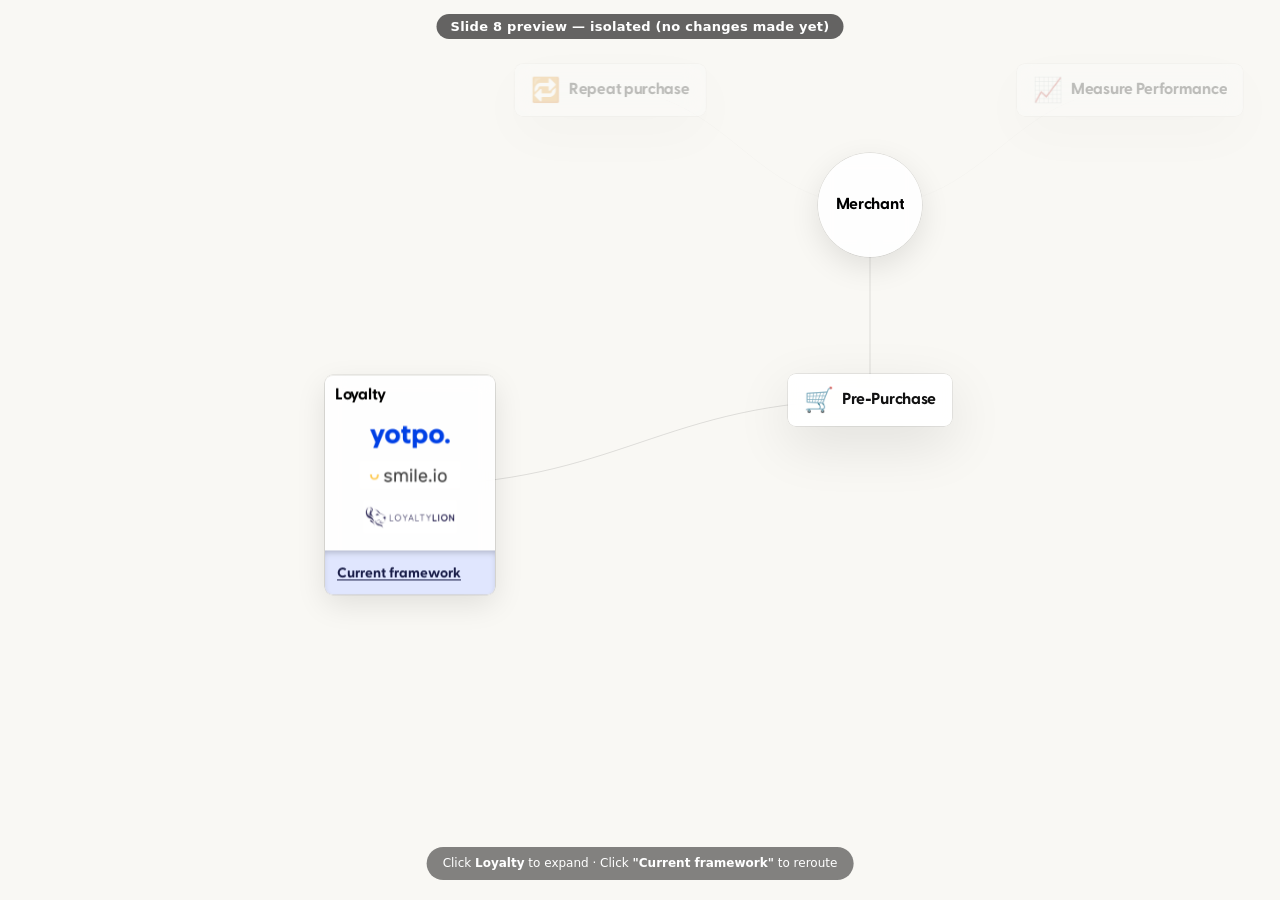
<file: preview-slide8.html>
<!doctype html>
<html lang="en">
<head>
  <meta charset="UTF-8" />
  <meta name="viewport" content="width=device-width, initial-scale=1.0" />
  <title>Slide 8 preview — Loyalty mindmap (isolated)</title>
  <link rel="preconnect" href="https://fonts.googleapis.com" />
  <link rel="preconnect" href="https://fonts.gstatic.com" crossorigin />
  <link href="https://fonts.googleapis.com/css2?family=Inter:wght@400;600;700&display=swap" rel="stylesheet" />
  <link rel="stylesheet" href="./spark.css?v=226" />
  <link rel="stylesheet" href="./styles.css?v=150" />
  <style>
    *, *::before, *::after { box-sizing: border-box; margin: 0; padding: 0; }
    html, body { width: 100%; height: 100%; background: var(--bg, #f4f4f6); overflow: hidden; }
    #previewLabel {
      position: fixed; top: 14px; left: 50%; transform: translateX(-50%);
      background: rgba(0,0,0,0.6); color: #fff; font: 600 13px/1 system-ui, sans-serif;
      padding: 6px 14px; border-radius: 20px; z-index: 100; pointer-events: none;
      letter-spacing: 0.02em;
    }
    #hint {
      position: fixed; bottom: 20px; left: 50%; transform: translateX(-50%);
      background: rgba(0,0,0,0.48); color: #fff; font: 500 12px/1.4 system-ui, sans-serif;
      padding: 8px 16px; border-radius: 20px; z-index: 100; pointer-events: none;
      text-align: center; transition: opacity 600ms ease;
    }
    #stage8 {
      width: 100vw; height: 100vh;
      position: relative; overflow: hidden;
      cursor: default; outline: none;
      touch-action: none;
    }
    #viewport8 {
      position: absolute; top: 0; left: 0;
      transform-origin: 0 0;
    }
  </style>
</head>
<body>
  <div id="previewLabel">Slide 8 preview — isolated (no changes made yet)</div>
  <div id="hint">Click <strong>Loyalty</strong> to expand · Click <strong>"Current framework"</strong> to reroute</div>

  <div id="stage8" tabindex="0" role="application" aria-roledescription="interactive diagram">
    <div id="viewport8" class="viewport viewport--slide4">
      <svg id="edges8" class="edges" aria-hidden="true" overflow="visible"></svg>
      <div id="nodes8" class="nodes" aria-hidden="false"></div>
    </div>
  </div>

<script>
(function () {
  // ─── World data (mirrors data.json subset) ────────────────────────────────
  const CANVAS = { width: 1280, height: 980 };

  const NODES = [
    { id: "merchant",      emoji: null,  emojiLabel: null,       pos: { x: 640, y: 405 }, type: "merchant" },
    { id: "pre",           emoji: "🛒",  emojiLabel: "Pre‑Purchase",  pos: { x: 640, y: 600 }, type: "hub" },
    { id: "repeat",        emoji: "🔁",  emojiLabel: "Repeat purchase", pos: { x: 380, y: 290 }, type: "hub" },
    { id: "measure",       emoji: "📈",  emojiLabel: "Measure Performance", pos: { x: 900, y: 290 }, type: "hub" },
    { id: "loyalty",       emoji: null,  emojiLabel: null,       pos: { x: 180, y: 685 }, type: "imageCard" },
    { id: "subscriptions", emoji: null,  emojiLabel: null,       pos: { x: 425, y: 95  }, type: "imageCard" },
  ];

  const EDGES = [
    ["merchant", "pre"],
    ["merchant", "repeat"],
    ["merchant", "measure"],
    ["pre", "loyalty"],
    ["repeat", "subscriptions"],
  ];

  const RECHARGE_SRC   = "./assets/cards/recharge.jpg?v=3";
  const LOYALTY_SRC    = "./assets/cards/loyalty-default.png?v=5";

  const RETENTION_OFFSET_Y = -160;
  const LOYALTY_OFFSET_Y   = -320;
  const FANOUT_RADIUS       = 380;

  // ─── State ────────────────────────────────────────────────────────────────
  const nodeEls   = new Map();   // id → button
  const nodeById  = new Map();   // id → { id, pos: {x,y} }
  let   rerouted  = false;
  let   subsRevealed = false;
  let   priorLoyaltyPos = null;
  let   retentionCleanup = null;
  const fanouts = {
    challenges: { cleanup: null, collapse: null, collapsing: false },
    benefits:   { cleanup: null, collapse: null, collapsing: false },
  };
  const transformRef = { current: { x: 0, y: 0, scale: 1 } };

  // ─── Utility ─────────────────────────────────────────────────────────────
  const clamp = (v, lo, hi) => Math.max(lo, Math.min(hi, v));
  const lerp  = (a, b, t) => a + (b - a) * t;
  const easeOutCubic = t => 1 - Math.pow(1 - t, 3);

  function applyTransform(el, t) {
    el.style.transform = `translate(${t.x}px,${t.y}px) scale(${t.scale})`;
  }
  function animateTo(next, ms = 420) {
    const start = { ...transformRef.current };
    const t0 = performance.now();
    const tick = now => {
      const p = clamp((now - t0) / ms, 0, 1);
      transformRef.current = {
        x: lerp(start.x, next.x, easeOutCubic(p)),
        y: lerp(start.y, next.y, easeOutCubic(p)),
        scale: lerp(start.scale, next.scale, easeOutCubic(p)),
      };
      applyTransform(vp, transformRef.current);
      if (p < 1) requestAnimationFrame(tick);
    };
    requestAnimationFrame(tick);
  }
  function centerToTransform(targetWorld, scale) {
    const r = stage.getBoundingClientRect();
    return { x: r.width / 2 - targetWorld.x * scale, y: r.height / 2 - targetWorld.y * scale, scale };
  }
  function edgePath(a, b) {
    const dx = b.x - a.x;
    if (Math.abs(dx) < 1) return `M ${a.x} ${a.y} L ${b.x} ${b.y}`;
    const c1 = { x: a.x + dx * 0.45, y: a.y };
    const c2 = { x: b.x - dx * 0.45, y: b.y };
    return `M ${a.x} ${a.y} C ${c1.x} ${c1.y}, ${c2.x} ${c2.y}, ${b.x} ${b.y}`;
  }

  // ─── DOM refs ─────────────────────────────────────────────────────────────
  const stage  = document.getElementById("stage8");
  const vp     = document.getElementById("viewport8");
  const edges  = document.getElementById("edges8");
  const nodes  = document.getElementById("nodes8");

  // ─── Build graph ──────────────────────────────────────────────────────────
  vp.style.width  = `${CANVAS.width}px`;
  vp.style.height = `${CANVAS.height}px`;
  edges.setAttribute("viewBox", `0 0 ${CANVAS.width} ${CANVAS.height}`);
  edges.setAttribute("preserveAspectRatio", "xMinYMin meet");

  for (const n of NODES) {
    nodeById.set(n.id, { id: n.id, pos: { x: n.pos.x, y: n.pos.y } });
  }

  // Build edges
  for (const [aId, bId] of EDGES) {
    const a = nodeById.get(aId), b = nodeById.get(bId);
    if (!a || !b) continue;
    const p = document.createElementNS("http://www.w3.org/2000/svg", "path");
    p.setAttribute("class", "edge");
    p.dataset.a = aId; p.dataset.b = bId;
    p.setAttribute("d", edgePath(a.pos, b.pos));
    p.setAttribute("stroke", "rgba(0,0,0,0.2)");
    p.setAttribute("stroke-width", "1");
    p.setAttribute("fill", "none");
    edges.appendChild(p);
  }

  // Build nodes
  for (const n of NODES) {
    const btn = document.createElement("button");
    btn.type = "button";
    btn.className = "node";
    btn.dataset.id = n.id;
    btn.dataset.muted    = "false";
    btn.dataset.hidden   = n.id === "subscriptions" ? "true" : "false";
    btn.dataset.selected = "false";
    btn.style.left = `${n.pos.x}px`;
    btn.style.top  = `${n.pos.y}px`;
    btn.setAttribute("aria-label", `${n.id} node`);

    if (n.type === "merchant") {
      btn.classList.add("node--merchant");
      btn.appendChild(Object.assign(document.createElement("div"), { className: "node__title", textContent: "Merchant" }));

    } else if (n.type === "hub") {
      btn.classList.add("node--hub");
      btn.dataset.hub = "true";
      const row = document.createElement("div"); row.className = "hubRow";
      const em  = document.createElement("span"); em.className = "hubEmojiOnly"; em.textContent = n.emoji; em.setAttribute("aria-hidden","true");
      const tx  = document.createElement("div");  tx.className = "hubText";      tx.textContent = n.emojiLabel;
      row.appendChild(em); row.appendChild(tx); btn.appendChild(row);

    } else if (n.id === "loyalty") {
      btn.classList.add("node--imageCard");
      btn.appendChild(Object.assign(document.createElement("div"), { className: "node__title", textContent: "Loyalty" }));
      const stack = document.createElement("div"); stack.className = "node__imageStack";
      const ri = document.createElement("img");
      ri.className = "node__comboLogo node__comboLogo--recharge";
      ri.src = RECHARGE_SRC; ri.alt = "Recharge"; ri.hidden = true; ri.setAttribute("aria-hidden","true");
      const mi = document.createElement("img");
      mi.className = "node__comboLogo node__comboLogo--loyaltyMain";
      mi.src = LOYALTY_SRC; mi.alt = "Loyalty";
      stack.appendChild(ri); stack.appendChild(mi); btn.appendChild(stack);
      const hanger = document.createElement("div"); hanger.className = "cardHanger";
      const label  = document.createElement("span"); label.className = "cardHanger__label"; label.textContent = "Current framework";
      hanger.appendChild(label); btn.appendChild(hanger);

    } else if (n.id === "subscriptions") {
      btn.classList.add("node--imageCard");
      btn.appendChild(Object.assign(document.createElement("div"), { className: "node__title", textContent: "Subscriptions" }));
      const stack = document.createElement("div"); stack.className = "node__imageStack";
      const ri = document.createElement("img");
      ri.className = "node__comboLogo node__comboLogo--recharge";
      ri.src = RECHARGE_SRC; ri.alt = "Recharge";
      stack.appendChild(ri); btn.appendChild(stack);
    }

    nodes.appendChild(btn);
    nodeEls.set(n.id, btn);
  }

  // ─── Filtering (mute/select) ───────────────────────────────────────────────
  function getConnected(id) {
    const set = new Set([id]);
    for (const [a, b] of EDGES) {
      if (a === id) set.add(b);
      if (b === id) set.add(a);
    }
    set.add("merchant");
    return set;
  }

  function applyFiltering(selectedId) {
    const active = selectedId ? getConnected(selectedId) : null;
    for (const [id, btn] of nodeEls) {
      const hidden = btn.dataset.hidden === "true";
      btn.dataset.selected = String(id === selectedId);
      btn.dataset.muted    = (!hidden && active && !active.has(id)) ? "true" : "false";
    }
    for (const p of edges.querySelectorAll(".edge[data-a][data-b]")) {
      const a = p.dataset.a, b = p.dataset.b;
      const ha = nodeEls.get(a)?.dataset.hidden === "true";
      const hb = nodeEls.get(b)?.dataset.hidden === "true";
      const isActive = active && active.has(a) && active.has(b);
      p.classList.toggle("edge--active", Boolean(isActive));
      p.classList.toggle("edge--muted",  Boolean(active) && !isActive);
      p.classList.toggle("edge--hidden", ha || hb);
    }
  }

  // ─── Fanout ───────────────────────────────────────────────────────────────
  function spawnFanout({ state, items, radius }) {
    if (state.cleanup) return;
    const loy = nodeById.get("loyalty");
    if (!loy) return;
    const origin = { x: loy.pos.x, y: loy.pos.y };
    const snapTransform = { ...transformRef.current };

    const createdNodes = [], createdEdges = [];
    const targets = items.map(it => {
      const rad = (it.angle * Math.PI) / 180;
      return { x: origin.x + radius * Math.cos(rad), y: origin.y + radius * Math.sin(rad) };
    });

    items.forEach((c, i) => {
      const { x, y } = targets[i];
      nodeById.set(c.id, { id: c.id, pos: { x, y } });

      const btn = document.createElement("button");
      btn.type = "button"; btn.className = "node node--challenge";
      btn.dataset.id = c.id; btn.dataset.muted = "false"; btn.dataset.hidden = "false";
      btn.style.left = `${x}px`; btn.style.top = `${y}px`;
      btn.setAttribute("aria-label", c.title);

      const ns = "http://www.w3.org/2000/svg";
      const outline = document.createElementNS(ns, "svg");
      outline.setAttribute("class", "node__dotOutline"); outline.setAttribute("aria-hidden", "true");
      outline.setAttribute("preserveAspectRatio", "none");
      outline.appendChild(document.createElementNS(ns, "rect"));
      btn.appendChild(outline);

      const lbl = document.createElement("span");
      lbl.className = "node__challengeLabel"; lbl.textContent = c.title;
      btn.appendChild(lbl);

      const dx = origin.x - x, dy = origin.y - y;
      btn.style.transform = `translate(-50%,-50%) translate(${dx}px,${dy}px) scale(0.4)`;
      btn.style.opacity = "0";
      nodes.appendChild(btn); createdNodes.push(btn);

      setTimeout(() => {
        btn.style.transform = "translate(-50%,-50%) scale(1)";
        btn.style.opacity   = "1";
      }, 80 + i * 90);

      const p = document.createElementNS(ns, "path");
      p.setAttribute("class", "edge edge--challenge");
      p.dataset.a = "loyalty"; p.dataset.b = c.id;
      p.setAttribute("d", edgePath(origin, { x, y }));
      p.setAttribute("stroke", "rgba(0,0,0,0.34)");
      p.setAttribute("stroke-width", "1");
      p.setAttribute("stroke-dasharray", "0.1 5");
      p.setAttribute("stroke-linecap", "round");
      p.setAttribute("fill", "none");
      p.style.opacity = "0"; p.style.transition = "opacity 320ms ease";
      edges.appendChild(p); createdEdges.push(p);
      setTimeout(() => { p.style.opacity = "1"; }, 80 + i * 90 + 200);
    });

    // Pan to show fan + Loyalty
    const stageR = stage.getBoundingClientRect();
    if (stageR.width > 0) {
      const meanY = targets.reduce((s, p) => s + p.y, 0) / targets.length;
      const panY  = (origin.y + meanY) / 2;
      animateTo(centerToTransform({ x: origin.x, y: panY }, transformRef.current.scale), 700);
    }

    state.cleanup = () => {
      createdNodes.forEach(n => n.remove());
      createdEdges.forEach(e => e.remove());
      items.forEach(c => nodeById.delete(c.id));
      state.cleanup = state.collapse = null; state.collapsing = false;
    };
    state.collapse = () => {
      if (state.collapsing || !state.cleanup) return;
      state.collapsing = true;
      items.forEach((_c, i) => {
        const n = createdNodes[i]; if (!n) return;
        const dx = origin.x - parseFloat(n.style.left);
        const dy = origin.y - parseFloat(n.style.top);
        n.style.transform = `translate(-50%,-50%) translate(${dx}px,${dy}px) scale(0.4)`;
        n.style.opacity = "0";
      });
      createdEdges.forEach(e => { e.style.opacity = "0"; });
      animateTo(snapTransform, 700);
      setTimeout(() => state.cleanup?.(), 720);
    };
  }

  const spawnChallenges = () => spawnFanout({
    state: fanouts.challenges, radius: FANOUT_RADIUS,
    items: [
      { id: "c-1", title: "One-time purchase focus",           angle: 150 },
      { id: "c-2", title: "Lack of customization",             angle: 130 },
      { id: "c-3", title: "No milestone-based journeys",       angle:  90 },
      { id: "c-4", title: "Point hoarding",                    angle:  50 },
      { id: "c-5", title: "Subscribers don’t feel engaged", angle: 30 },
    ],
  });

  const spawnBenefits = () => spawnFanout({
    state: fanouts.benefits, radius: FANOUT_RADIUS,
    items: [
      { id: "b-1", title: "Subscription based milestones",  angle: 202.5 },
      { id: "b-2", title: "Customizable reward incentives", angle: 247.5 },
      { id: "b-3", title: "Engagement tool",                angle: 292.5 },
      { id: "b-4", title: "Relationship building",          angle: 337.5 },
    ],
  });

  // ─── Reroute ──────────────────────────────────────────────────────────────
  function rerouteToRetention() {
    rerouted = true;
    fanouts.challenges.cleanup?.();

    const loyBtn = nodeEls.get("loyalty");
    if (!loyBtn) return;
    const lbl  = loyBtn.querySelector(".cardHanger__label");
    const hang = loyBtn.querySelector(".cardHanger");
    if (lbl)  lbl.textContent = "New framework";
    if (hang instanceof HTMLElement) hang.style.display = "none";

    const sub  = nodeById.get("subscriptions");
    const subX = sub?.pos.x ?? 425, subY = sub?.pos.y ?? 95;
    const RET_POS = { x: subX, y: subY + RETENTION_OFFSET_Y };
    const LOY_POS = { x: subX, y: subY + LOYALTY_OFFSET_Y };

    // Fade pre→loyalty edge via CSS class (viewport--slide4-rerouted already handles it)
    vp.classList.add("viewport--slide4-rerouted");

    // Slide loyalty card
    loyBtn.classList.add("node--slide4-moving");
    requestAnimationFrame(() => {
      loyBtn.style.left = `${LOY_POS.x}px`;
      loyBtn.style.top  = `${LOY_POS.y}px`;
    });
    const loyNode = nodeById.get("loyalty");
    if (loyNode && priorLoyaltyPos === null) {
      priorLoyaltyPos = { x: loyNode.pos.x, y: loyNode.pos.y };
      loyNode.pos.x = LOY_POS.x; loyNode.pos.y = LOY_POS.y;
    }

    // Pan to retention area
    const stageR = stage.getBoundingClientRect();
    if (stageR.width > 0) {
      animateTo(centerToTransform({ x: subX, y: subY + RETENTION_OFFSET_Y }, transformRef.current.scale), 700);
    }

    // Artwork swap after loyalty finishes sliding (~950ms)
    setTimeout(() => {
      const ri = loyBtn.querySelector(".node__comboLogo--recharge");
      const mi = loyBtn.querySelector(".node__comboLogo--loyaltyMain");
      if (mi instanceof HTMLElement) {
        mi.classList.add("node__comboLogo--loyaltyMainExit");
        setTimeout(() => { mi.style.display = "none"; }, 350);
      }
      if (ri instanceof HTMLImageElement) {
        ri.hidden = false; ri.removeAttribute("aria-hidden");
        ri.classList.add("node__comboLogo--recharge--pop");
      }
      if (hang instanceof HTMLElement) hang.style.removeProperty("display");
    }, 950);

    // Spawn retention hub + edges
    setTimeout(() => {
      nodeById.set("ret", { id: "ret", pos: { x: RET_POS.x, y: RET_POS.y } });
      const retBtn = document.createElement("button");
      retBtn.type = "button"; retBtn.className = "node node--hub node--retentionHub";
      retBtn.dataset.id = "ret"; retBtn.dataset.hub = "true";
      retBtn.dataset.muted = "false"; retBtn.dataset.hidden = "false";
      retBtn.style.left = `${RET_POS.x}px`; retBtn.style.top = `${RET_POS.y}px`;
      retBtn.setAttribute("aria-label", "Retention hub");
      const row = document.createElement("div"); row.className = "hubRow";
      const em  = document.createElement("span"); em.className = "hubEmojiOnly"; em.textContent = "🤑"; em.setAttribute("aria-hidden","true");
      const tx  = document.createElement("div");  tx.className = "hubText"; tx.textContent = "Retention";
      row.appendChild(em); row.appendChild(tx); retBtn.appendChild(row);
      nodes.appendChild(retBtn); nodeEls.set("ret", retBtn);

      const routeEdges = [
        { aId: "subscriptions", bId: "ret" },
        { aId: "ret",           bId: "loyalty" },
      ];
      const tempPaths = [];
      for (const { aId, bId } of routeEdges) {
        const a = nodeById.get(aId), b = nodeById.get(bId);
        if (!a || !b) continue;
        const p = document.createElementNS("http://www.w3.org/2000/svg", "path");
        p.setAttribute("class", "edge edge--reroute");
        p.dataset.a = aId; p.dataset.b = bId;
        p.setAttribute("d", edgePath(a.pos, b.pos));
        p.setAttribute("stroke", "rgba(0,0,0,0.34)");
        p.setAttribute("stroke-width", "0.5");
        p.setAttribute("fill", "none");
        edges.appendChild(p);
        const len = p.getTotalLength ? p.getTotalLength() : 500;
        p.style.setProperty("--edge-len", `${Math.ceil(len) || 500}`);
        tempPaths.push(p);
      }
      retentionCleanup = () => {
        retBtn.remove(); tempPaths.forEach(p => p.remove());
        nodeById.delete("ret"); nodeEls.delete("ret");
        retentionCleanup = null;
      };

      // Reveal subscriptions
      const subBtn = nodeEls.get("subscriptions");
      if (subBtn) { subBtn.dataset.hidden = "false"; }
    }, 950);
  }

  // ─── Reset ────────────────────────────────────────────────────────────────
  function reset() {
    const loyBtn = nodeEls.get("loyalty");
    if (loyBtn) {
      loyBtn.classList.remove("node--slide4-moving");
      void loyBtn.offsetHeight;
      const origPos = NODES.find(n => n.id === "loyalty")?.pos;
      if (origPos) { loyBtn.style.left = `${origPos.x}px`; loyBtn.style.top = `${origPos.y}px`; }
      const ri = loyBtn.querySelector(".node__comboLogo--recharge");
      const mi = loyBtn.querySelector(".node__comboLogo--loyaltyMain");
      if (ri instanceof HTMLImageElement) {
        ri.classList.remove("node__comboLogo--recharge--pop"); ri.hidden = true; ri.setAttribute("aria-hidden","true");
      }
      if (mi instanceof HTMLElement) {
        mi.classList.remove("node__comboLogo--loyaltyMainExit"); mi.style.removeProperty("display");
      }
      const lbl  = loyBtn.querySelector(".cardHanger__label");
      const hang = loyBtn.querySelector(".cardHanger");
      if (lbl)  lbl.textContent = "Current framework";
      if (hang instanceof HTMLElement) hang.style.removeProperty("display");
    }
    if (priorLoyaltyPos !== null) {
      const n = nodeById.get("loyalty");
      if (n) { n.pos.x = priorLoyaltyPos.x; n.pos.y = priorLoyaltyPos.y; }
      priorLoyaltyPos = null;
    }
    vp.classList.remove("viewport--slide4-rerouted");
    retentionCleanup?.();
    fanouts.challenges.cleanup?.();
    fanouts.benefits.cleanup?.();
    rerouted = false; subsRevealed = false;
    const subBtn = nodeEls.get("subscriptions");
    if (subBtn) subBtn.dataset.hidden = "true";
  }

  // ─── Click handler ────────────────────────────────────────────────────────
  nodes.addEventListener("click", e => {
    const t = e.target instanceof HTMLElement ? e.target : null;
    if (t?.closest(".cardHanger")) {
      if (!rerouted) rerouteToRetention();
      return;
    }
    const btn = t?.closest(".node");
    if (!(btn instanceof HTMLButtonElement)) return;
    const id = btn.dataset.id;
    if (!id || id.startsWith("c-") || id.startsWith("b-")) return;

    if (id === "repeat" && !rerouted) {
      subsRevealed = true;
      const s = nodeEls.get("subscriptions");
      if (s) s.dataset.hidden = "false";
    }
    if (id === "subscriptions" && subsRevealed && !rerouted) {
      rerouteToRetention(); return;
    }
    if (id === "loyalty") {
      const fan   = rerouted ? fanouts.benefits   : fanouts.challenges;
      const spawn = rerouted ? spawnBenefits       : spawnChallenges;
      if (!fan.collapsing) { if (fan.cleanup) fan.collapse?.(); else spawn(); }
    }
    applyFiltering(id);
    dismissHint();
  });

  // ─── Pan & zoom ───────────────────────────────────────────────────────────
  let isPanning = false, panStart = null, panTransformStart = null;
  const MIN_SCALE = 0.4, MAX_SCALE = 2.5;

  stage.addEventListener("pointerdown", e => {
    if (e.target instanceof Element && e.target.closest(".node")) return;
    isPanning = true;
    panStart = { x: e.clientX, y: e.clientY };
    panTransformStart = { x: transformRef.current.x, y: transformRef.current.y };
    stage.setPointerCapture(e.pointerId);
  });
  stage.addEventListener("pointermove", e => {
    if (!isPanning || !panStart || !panTransformStart) return;
    const dx = e.clientX - panStart.x, dy = e.clientY - panStart.y;
    transformRef.current = { ...transformRef.current, x: panTransformStart.x + dx, y: panTransformStart.y + dy };
    applyTransform(vp, transformRef.current);
  });
  const endPan = () => { isPanning = false; panStart = panTransformStart = null; };
  stage.addEventListener("pointerup",     endPan);
  stage.addEventListener("pointercancel", endPan);
  stage.addEventListener("lostpointercapture", endPan);

  stage.addEventListener("wheel", e => {
    e.preventDefault();
    const dir = e.deltaY > 0 ? -1 : 1;
    const factor = 1 + 0.11 * dir;
    const prev = transformRef.current;
    const nextScale = clamp(prev.scale * factor, MIN_SCALE, MAX_SCALE);
    if (Math.abs(nextScale - prev.scale) < 1e-6) return;
    const r  = stage.getBoundingClientRect();
    const sx = e.clientX - r.left, sy = e.clientY - r.top;
    const wx = (sx - prev.x) / prev.scale, wy = (sy - prev.y) / prev.scale;
    transformRef.current = { x: sx - wx * nextScale, y: sy - wy * nextScale, scale: nextScale };
    applyTransform(vp, transformRef.current);
  }, { passive: false });

  // ─── Hint dismiss ─────────────────────────────────────────────────────────
  const hint = document.getElementById("hint");
  function dismissHint() {
    if (hint) { hint.style.opacity = "0"; setTimeout(() => hint.remove(), 650); }
    dismissHint = () => {};
  }

  // ─── Initial state ────────────────────────────────────────────────────────
  function init() {
    reset();
    applyFiltering("loyalty");
    // Center between Pre-Purchase and Loyalty
    const t = centerToTransform({ x: 410, y: 650 }, 1);
    transformRef.current = t;
    applyTransform(vp, t);
  }

  requestAnimationFrame(() => { init(); setTimeout(init, 80); });

  // R key → reset
  document.addEventListener("keydown", e => {
    if (e.key === "r" || e.key === "R") init();
  });
})();
</script>
</body>
</html>
</file>
<file: spark.css>
/**
 * Spark design system — slide 5 flow-builder UI (typography + components).
 *
 * Colors, shadows, radii, typography scale, transition durations, and semantic
 * panel tokens are generated from the same merchant-portal foundations as the
 * playground: design-system/theme/foundations/ (sibling: ../RC Frontend/…).
 *
 * Refresh tokens after DS changes:
 *   npm run sync-spark
 *   MERCHANT_PORTAL_ROOT=/path/to/merchant-portal npm run sync-spark
 *
 * Connary Fagen / Avenir font files: ./assets/fonts/
 */

@import "./spark-tokens.generated.css";

/* ── Fonts ────────────────────────────────────────────────────────── */

@font-face {
  font-family: "Greycliff CF";
  src: url("./assets/fonts/greycliff-cf-regular.otf") format("opentype");
  font-weight: 400;
  font-style: normal;
  font-display: swap;
}

@font-face {
  font-family: "Greycliff CF";
  src: url("./assets/fonts/greycliff-cf-bold.otf") format("opentype");
  font-weight: 700;
  font-style: normal;
  font-display: swap;
}

@font-face {
  font-family: "Quincy CF";
  src: url("./assets/fonts/quincy-cf-regular.otf") format("opentype");
  font-weight: 400;
  font-style: normal;
  font-display: swap;
}

@font-face {
  font-family: "Quincy CF";
  src: url("./assets/fonts/quincy-cf-bold.otf") format("opentype");
  font-weight: 700;
  font-style: normal;
  font-display: swap;
}

@font-face {
  font-family: "Avenir";
  src: url("./assets/fonts/avenir-400-roman.ttf") format("truetype");
  font-weight: 400;
  font-style: normal;
  font-display: swap;
}

/* ── Presentation-only tokens (fonts, radii, layout, deck surfaces) ─ */
/* Colors / shadows / panel semantics: spark-tokens.generated.css (sync from merchant-portal DS) */

:root {
  /* Local OTF names first; stack ends with DS tokens from spark-tokens.generated.css */
  --spark-font-display: "Greycliff CF", ui-sans-serif, system-ui, var(--spark-palette-font-heading);
  --spark-font-body: "Avenir", "Avenir Next", -apple-system, BlinkMacSystemFont, system-ui,
    var(--spark-palette-font-body);
  --spark-font-serif: "Quincy CF", ui-serif, Georgia, "Times New Roman", serif;

  /* Not in foundations — icon mask tile + slide canvas tint */
  --spark-color-icon-tile: #d9d9d9;
  --spark-color-canvas: #f8f9fb;

  /* Full-deck background (same dot grid as slide 5 flow canvas) */
  --spark-deck-surface-color: var(--spark-color-canvas);
  --spark-deck-surface-image: radial-gradient(
    circle,
    var(--spark-color-canvas-dot) 1px,
    transparent 1px
  );
  --spark-deck-surface-size: 18px 18px;
  --spark-deck-surface-position: -1px -1px;

  /* Radii: --spark-radius-* mapped from DS in spark-tokens.generated.css (--spark-palette-radii-*) */

  --spark-trigger-card-width: 359px;
  --spark-panel-width: 512px;
  /* Editor-wide branch panel: equal column widths (main + condition editor). */
  --spark-branch-split-column-width: 488px;
  /* Shell width = two columns + vertical divider (see #flowBranchEditorCol border-left). */
  --spark-branch-editor-wide-width: calc(var(--spark-branch-split-column-width) * 2 + 1px);
  --spark-panel-height: 960px;
  --spark-panel-z: 10005;

  --font-greycliff: var(--spark-font-display);
  --font-avenir: var(--spark-font-body);
  --font-quincy: var(--spark-font-serif);
  --utility-white: var(--spark-color-white);
  --trigger-navy: var(--spark-color-ink);
  --trigger-purple: var(--spark-color-purple);
}

@keyframes flowBranchEditorColDissolveIn {
  from {
    opacity: 0;
  }

  to {
    opacity: 1;
  }
}

/* ── Slide 5 canvas shell ─────────────────────────────────────────── */

.slide--map.slide--outro .main.main--slide5 {
  display: flex;
  flex-direction: column;
  min-height: 0;
  flex: 1;
}

.mapSlideMount--slide5 {
  flex: 1;
  min-height: 0;
  display: flex;
  flex-direction: column;
  position: relative;
}

.stageWrap.stageWrap--slide5 {
  flex: 1;
  min-height: 0;
  display: flex;
  flex-direction: column;
  min-width: 0;
}

.slide5Canvas {
  flex: 1;
  min-height: 0;
  min-width: 0;
  position: relative;
  display: flex;
  justify-content: center;
  align-items: center;
  overflow: auto;
  padding: 28px 32px;
  /* Dots come from `.stageWrap`; stay transparent so the grid is not double-painted */
  background: transparent;
}

.slide5FlowLayout {
  display: flex;
  flex-direction: row;
  flex-wrap: nowrap;
  justify-content: center;
  align-items: center;
  gap: 0;
  width: 100%;
  max-width: 100%;
  min-height: 0;
  transition: gap 500ms cubic-bezier(0.22, 1, 0.36, 1);
}

/* Pin dock: nodes column stays left, configure panels always open to the right (never stack under nodes). */
#slide5Canvas .slide5FlowLayout {
  flex-direction: row;
  flex-wrap: nowrap;
  align-items: center;
}

.slide5FlowLayout--panelOpen {
  --slide5-panel-gap: 24px;
  gap: var(--slide5-panel-gap);
}

/* Closed panel shells stay in the flex row/column as zero-size items, but they still
   receive `gap` on both sides. That stacks an extra gutter before the open panel so the
   branch dock sits farther right (or lower) than the trigger. Pull the closed root back
   by one gap so whichever panel is open shares the same dock position. */
@media (min-width: 901px) {
  .slide5FlowLayout--panelOpen .flowTriggerPanelRoot:not(.flowTriggerPanelRoot--open) {
    margin-right: calc(-1 * var(--slide5-panel-gap));
  }

  .slide5FlowLayout--panelOpen .flowBranchPanelRoot:not(.flowBranchPanelRoot--open),
  .slide5FlowLayout--panelOpen .flowCreditPanelRoot:not(.flowCreditPanelRoot--open),
  .slide5FlowLayout--panelOpen .flowFreeGiftPanelRoot:not(.flowFreeGiftPanelRoot--open) {
    margin-left: calc(-1 * var(--slide5-panel-gap));
  }
}

.slide5FlowLayout__nodeStack {
  flex: 0 0 auto;
  min-width: 0;
  width: fit-content;
  max-width: 100%;
  display: flex;
  flex-direction: column;
  align-items: center;
  justify-content: center;
  gap: 16px;
}

/* Trigger + descendants (branch, credit, free gift) in column 1; Notification in column 2 (top-aligned). */
.slide5FlowLayout__pipeline {
  display: flex;
  flex-direction: row;
  flex-wrap: wrap;
  align-items: flex-start;
  justify-content: center;
  gap: 16px;
  width: fit-content;
  max-width: 100%;
}

.slide5FlowLayout__col {
  flex: 0 1 auto;
  min-width: 0;
  display: flex;
  flex-direction: column;
}

.slide5FlowLayout__col--primary {
  align-items: stretch;
  gap: 16px;
  width: var(--spark-trigger-card-width);
  max-width: min(100%, var(--spark-trigger-card-width));
}

.slide5FlowLayout__col--primary .slide5FlowLayout__node {
  justify-content: flex-start;
  width: 100%;
}

.slide5FlowLayout__col--secondary {
  align-items: flex-start;
  gap: 16px;
}

.slide5FlowLayout__node {
  flex: 0 0 auto;
  min-width: 0;
  max-width: 100%;
  display: flex;
  justify-content: center;
}

.slide5FlowLayout__node--branch[hidden] {
  display: none !important;
}

.slide5FlowLayout__node--credit[hidden] {
  display: none !important;
}

.slide5FlowLayout__node--freeGift[hidden] {
  display: none !important;
}

.slide5FlowLayout__node--notification[hidden] {
  display: none !important;
}

.slide5FlowLayout__node--abTest[hidden] {
  display: none !important;
}

.slide5FlowLayout__node--discount[hidden] {
  display: none !important;
}

.slide5FlowLayout__node--delay[hidden] {
  display: none !important;
}

/* Deferred nodes: entrance after canvas unlock (branch, credit, free gift, notification, A/B test, discount, delay) */
#flowBranchNodeWrap.flowBranchNodeWrap--enter .triggerNode__card,
#flowCreditNodeWrap.flowCreditNodeWrap--enter .triggerNode__card,
#flowFreeGiftNodeWrap.flowFreeGiftNodeWrap--enter .triggerNode__card,
#flowNotificationNodeWrap.flowNotificationNodeWrap--enter .flowNotificationNode__surface,
#flowAbTestNodeWrap.flowAbTestNodeWrap--enter .triggerNode__card,
#flowDiscountNodeWrap.flowDiscountNodeWrap--enter .triggerNode__card,
#flowDelayNodeWrap.flowDelayNodeWrap--enter .triggerNode__card {
  opacity: 0;
  transform: translateY(14px) scale(0.98);
  filter: blur(3px);
}

#flowBranchNodeWrap.flowBranchNodeWrap--enter.flowBranchNodeWrap--enter-active .triggerNode__card,
#flowCreditNodeWrap.flowCreditNodeWrap--enter.flowCreditNodeWrap--enter-active .triggerNode__card,
#flowFreeGiftNodeWrap.flowFreeGiftNodeWrap--enter.flowFreeGiftNodeWrap--enter-active .triggerNode__card,
#flowNotificationNodeWrap.flowNotificationNodeWrap--enter.flowNotificationNodeWrap--enter-active
  .flowNotificationNode__surface,
#flowAbTestNodeWrap.flowAbTestNodeWrap--enter.flowAbTestNodeWrap--enter-active .triggerNode__card,
#flowDiscountNodeWrap.flowDiscountNodeWrap--enter.flowDiscountNodeWrap--enter-active .triggerNode__card,
#flowDelayNodeWrap.flowDelayNodeWrap--enter.flowDelayNodeWrap--enter-active .triggerNode__card {
  opacity: 1;
  transform: translateY(0) scale(1);
  filter: blur(0);
  transition:
    opacity 650ms cubic-bezier(0.16, 1, 0.3, 1),
    transform 650ms cubic-bezier(0.16, 1, 0.3, 1),
    filter 600ms cubic-bezier(0.22, 1, 0.36, 1);
}

@media (prefers-reduced-motion: reduce) {
  #flowBranchNodeWrap.flowBranchNodeWrap--enter .triggerNode__card,
  #flowBranchNodeWrap.flowBranchNodeWrap--enter.flowBranchNodeWrap--enter-active .triggerNode__card,
  #flowCreditNodeWrap.flowCreditNodeWrap--enter .triggerNode__card,
  #flowCreditNodeWrap.flowCreditNodeWrap--enter.flowCreditNodeWrap--enter-active .triggerNode__card,
  #flowFreeGiftNodeWrap.flowFreeGiftNodeWrap--enter .triggerNode__card,
  #flowFreeGiftNodeWrap.flowFreeGiftNodeWrap--enter.flowFreeGiftNodeWrap--enter-active .triggerNode__card,
  #flowNotificationNodeWrap.flowNotificationNodeWrap--enter .flowNotificationNode__surface,
  #flowNotificationNodeWrap.flowNotificationNodeWrap--enter.flowNotificationNodeWrap--enter-active
    .flowNotificationNode__surface,
  #flowAbTestNodeWrap.flowAbTestNodeWrap--enter .triggerNode__card,
  #flowAbTestNodeWrap.flowAbTestNodeWrap--enter.flowAbTestNodeWrap--enter-active .triggerNode__card,
  #flowDiscountNodeWrap.flowDiscountNodeWrap--enter .triggerNode__card,
  #flowDiscountNodeWrap.flowDiscountNodeWrap--enter.flowDiscountNodeWrap--enter-active .triggerNode__card,
  #flowDelayNodeWrap.flowDelayNodeWrap--enter .triggerNode__card,
  #flowDelayNodeWrap.flowDelayNodeWrap--enter.flowDelayNodeWrap--enter-active .triggerNode__card {
    opacity: 1;
    transform: none;
    filter: none;
    transition: none;
  }
}

/* Slide 5 — Notification node (canvas column beside trigger; card pattern from configure UI) */
.flowNotificationNode {
  display: block;
  width: min(100%, var(--spark-trigger-card-width));
  max-width: var(--spark-trigger-card-width);
  box-sizing: border-box;
  text-align: left;
  color: #191d48;
}

.flowNotificationNode__surface {
  width: 100%;
  box-sizing: border-box;
  border-radius: var(--spark-radius-lg);
  background-color: #fff;
  box-shadow: var(--spark-shadow-sm);
  display: flex;
  flex-direction: column;
  align-items: stretch;
  transition: box-shadow 180ms ease;
}

/* Borrow trigger node card hover ring (same as `.triggerNode:hover .triggerNode__card`). */
.flowNotificationNode:hover .flowNotificationNode__surface {
  box-shadow: 0 0 0 1px var(--spark-palette-midnight-80), var(--spark-shadow-sm);
}

.flowNotificationNode__top {
  align-self: stretch;
  display: flex;
  flex-direction: column;
  align-items: stretch;
  padding: 28px;
  gap: 16px;
  box-sizing: border-box;
}

.flowNotificationNode__header {
  align-self: stretch;
  min-height: 44px;
  display: flex;
  flex-direction: row;
  align-items: center;
  gap: 8px;
  flex-shrink: 0;
}

.flowNotificationNode__iconWrap {
  display: flex;
  align-items: flex-start;
  flex-shrink: 0;
}

.flowNotificationNode__iconDisc {
  width: 40px;
  height: 40px;
  box-sizing: border-box;
  padding: 4px;
  border-radius: 100px;
  background-color: #3901f1;
  box-shadow: 0 1px 4px rgba(25, 29, 72, 0.2);
  display: flex;
  align-items: center;
  justify-content: center;
  overflow: hidden;
}

.flowNotificationNode__iconImg {
  width: 24px;
  height: 24px;
  display: block;
  object-fit: contain;
}

.flowNotificationNode__titles {
  flex: 1 1 0;
  min-width: 0;
  display: flex;
  flex-direction: column;
  align-items: flex-start;
  justify-content: center;
}

.flowNotificationNode__titleLine {
  display: flex;
  align-items: center;
}

.flowNotificationNode__title {
  font-family: var(--spark-font-display);
  font-size: 16px;
  font-weight: 700;
  line-height: 24px;
  color: #000000;
}

.flowNotificationNode__subtitle {
  align-self: stretch;
  font-family: var(--spark-font-body);
  font-size: 14px;
  line-height: 20px;
  color: #191d48;
}

.flowNotificationNode__kebab {
  flex-shrink: 0;
  border-radius: 6px;
  background-color: #e2e3ed;
  padding: 4px;
  display: flex;
  align-items: center;
  justify-content: center;
  overflow: hidden;
}

.flowNotificationNode__kebabInner {
  display: flex;
  align-items: center;
  justify-content: center;
  line-height: 0;
}

.flowNotificationNode__kebabImg {
  width: 24px;
  height: 24px;
  display: block;
  object-fit: contain;
}

.flowNotificationNode__body {
  align-self: stretch;
  border-radius: 6px;
  background-color: #f6f8f9;
  padding: 12px 16px;
  box-sizing: border-box;
  display: flex;
  flex-direction: column;
  align-items: flex-start;
  flex-shrink: 0;
}

.flowNotificationNode__pair {
  display: flex;
  flex-direction: column;
  align-items: flex-start;
  gap: 4px;
  min-width: 0;
  width: 100%;
}

.flowNotificationNode__label {
  font-family: var(--spark-font-body);
  font-size: 14px;
  line-height: 20px;
  color: #616374;
}

.flowNotificationNode__text {
  font-family: var(--spark-font-body);
  font-size: 14px;
  line-height: 20px;
  color: #191d48;
  width: 100%;
  min-width: 0;
  overflow: hidden;
  text-overflow: ellipsis;
  white-space: nowrap;
}

/* A/B test node matches conditional branch card treatment — `.flowAbTestNode` rules follow `.flowBranchNode`. */

/* Slide 5 credit node — title black Greycliff 16/24 bold; subtitle #191D48 Avenir 14/20 */
.flowCreditNode .triggerNode__title,
.flowDiscountNode .triggerNode__title,
.flowDelayNode .triggerNode__title {
  color: #000000;
}

.flowCreditNode .triggerNode__subtitle,
.flowDiscountNode .triggerNode__subtitle,
.flowDelayNode .triggerNode__subtitle {
  color: #191d48;
}

/* Credit + discount + delay node icon disc — Accent / Cobalt / 100 */
.flowCreditNode .triggerNode__iconDisc,
.flowDiscountNode .triggerNode__iconDisc,
.flowDelayNode .triggerNode__iconDisc {
  background: var(--spark-palette-cobalt-100);
}

/* Slide 5 free gift — title/subtitle like Issue credit; apply-accent icon + ring match configure UI */
.flowFreeGiftNode .triggerNode__title {
  color: #000000;
}

.flowFreeGiftNode .triggerNode__subtitle {
  color: #191d48;
}

.flowFreeGiftNode .triggerNode__iconDisc {
  background: var(--spark-color-apply);
}

.flowFreeGiftNode__cardMetricsStack {
  display: flex;
  flex-direction: column;
  align-items: stretch;
  width: 100%;
  max-width: var(--spark-trigger-card-width);
  box-sizing: border-box;
}

/* One shadow + ring on the stack (same stroke/elevation as `.triggerNode__card`); inner pieces keep matching radii without their own shadow. */
.flowFreeGiftNodeShell--metricsOpen .flowFreeGiftNode__cardMetricsStack {
  border-radius: var(--spark-radius-lg);
  box-shadow: var(--spark-shadow-sm);
  transition: box-shadow 180ms ease;
}

.flowFreeGiftNodeShell--metricsOpen .flowFreeGiftNode__cardMetricsStack .triggerNode__card {
  box-shadow: none;
  border-radius: var(--spark-radius-lg) var(--spark-radius-lg) 0 0;
}

/* Soft lift between the white summary block and the grey metrics strip (outer stack shadow stays on `.flowFreeGiftNode__cardMetricsStack`). */
.flowFreeGiftNodeShell--metricsOpen .flowFreeGiftNode__cardPad {
  position: relative;
  z-index: 1;
  box-shadow: 0 3px 6px rgba(25, 29, 72, 0.06);
  transition: box-shadow 180ms ease;
}

.flowFreeGiftNodeShell--metricsOpen .flowFreeGiftNode__metricsHanger {
  border-radius: 0 0 var(--spark-radius-lg) var(--spark-radius-lg);
}

.flowFreeGiftNode__metricsHanger {
  box-sizing: border-box;
  width: 100%;
  display: flex;
  flex-direction: column;
  align-items: stretch;
  gap: 12px;
  background: #f6f8f9;
  border: none;
  text-align: left;
  max-height: 0;
  opacity: 0;
  padding: 0 28px;
  overflow: hidden;
  visibility: hidden;
  pointer-events: none;
  transition:
    max-height 280ms ease,
    opacity 220ms ease,
    padding 280ms ease,
    visibility 0ms linear 280ms;
}

.flowFreeGiftNodeShell--metricsOpen .flowFreeGiftNode__metricsHanger {
  max-height: 320px;
  opacity: 1;
  padding: 20px 28px;
  visibility: visible;
  pointer-events: auto;
  transition:
    max-height 280ms ease,
    opacity 240ms ease 24ms,
    padding 280ms ease,
    visibility 0ms;
}

/* Allow height/opacity transitions; `hidden` still removes from accessibility when set after close. */
.flowFreeGiftNode__metricsHanger[hidden] {
  display: flex !important;
}

@media (prefers-reduced-motion: reduce) {
  .flowFreeGiftNode__metricsHanger,
  .flowFreeGiftNodeShell--metricsOpen .flowFreeGiftNode__metricsHanger {
    transition-duration: 0.01ms;
    transition-delay: 0ms;
  }
}

.flowFreeGiftNode__metricsHead {
  display: flex;
  flex-direction: column;
  align-items: flex-start;
  width: 100%;
}

.flowFreeGiftNode__metricsTitle {
  font-family: var(--spark-font-body);
  font-size: 14px;
  font-weight: 400;
  line-height: 16px;
  letter-spacing: 0.47px;
  text-transform: uppercase;
  color: #6e7381;
}

.flowFreeGiftNode__metricsList {
  display: flex;
  flex-direction: column;
  align-items: stretch;
  gap: 8px;
  width: 100%;
  margin: 0;
  padding: 0;
  list-style: none;
}

.flowFreeGiftNode__metricRow {
  display: flex;
  flex-direction: row;
  align-items: center;
  justify-content: flex-start;
  gap: 4px;
  width: 100%;
  min-width: 0;
  box-sizing: border-box;
}

.flowFreeGiftNode__metricIcon {
  flex-shrink: 0;
  width: 24px;
  height: 24px;
  display: block;
  object-fit: contain;
}

.flowFreeGiftNode__metricBody {
  flex: 1 1 0;
  display: flex;
  flex-direction: row;
  align-items: flex-start;
  justify-content: space-between;
  gap: 20px;
  min-width: 0;
}

.flowFreeGiftNode__metricLabel {
  font-family: var(--spark-font-body);
  font-size: 14px;
  font-weight: 400;
  line-height: 21px;
  letter-spacing: 0.47px;
  color: #6e7381;
}

.flowFreeGiftNode__metricValue {
  font-family: var(--spark-font-body);
  font-size: 14px;
  font-weight: 500;
  line-height: 21px;
  letter-spacing: 0.47px;
  color: #191d48;
  text-align: right;
  flex-shrink: 0;
}

.flowFreeGiftNodeShell {
  display: block;
  width: min(100%, var(--spark-trigger-card-width));
  max-width: var(--spark-trigger-card-width);
}

.flowFreeGiftNode__grid {
  display: grid;
  grid-template-columns: minmax(0, 1fr) auto;
  align-items: center;
  column-gap: 8px;
  width: 100%;
  box-sizing: border-box;
  height: fit-content;
}

.flowFreeGiftNode__openBtn {
  grid-column: 1;
  grid-row: 1;
  align-self: center;
  margin: 0;
  padding: 0;
  border: none;
  background: transparent;
  cursor: pointer;
  font: inherit;
  text-align: left;
  color: inherit;
  display: flex;
  flex-direction: column;
  align-items: stretch;
  min-width: 0;
  -webkit-tap-highlight-color: transparent;
}

.flowFreeGiftNode__openBtn:focus-visible {
  outline: none;
}

.flowFreeGiftNode__openBtn[aria-expanded="true"] .triggerNode__iconImg {
  transform: scale(1.04);
  filter: brightness(1.05);
}

.flowFreeGiftNode__openRow {
  justify-content: flex-start;
}

.flowFreeGiftNode__kebabSlot {
  grid-column: 2;
  grid-row: 1;
  position: relative;
  z-index: 2;
}

/* Branch panel icon-action pattern — midnight-10 resting, midnight-20 hover */
.flowFreeGiftNode__kebabBtn {
  box-sizing: border-box;
  width: 32px;
  height: 32px;
  min-width: 32px;
  min-height: 32px;
  padding: 4px;
  margin: 0;
  border: 1.2px solid transparent;
  background-color: var(--spark-palette-midnight-10);
  border-radius: 6px;
  box-shadow: none;
  cursor: pointer;
  display: flex;
  align-items: center;
  justify-content: center;
  line-height: 0;
  transition: background-color 160ms ease, border-color 160ms ease;
  -webkit-tap-highlight-color: transparent;
}

.flowFreeGiftNode__kebabBtn:hover {
  background-color: var(--spark-palette-midnight-20);
}

.flowFreeGiftNode__kebabBtn:active {
  background-color: var(--spark-palette-midnight-30);
}

.flowFreeGiftNode__kebabBtn:focus-visible {
  outline: 2px solid var(--spark-palette-cobalt-100);
  outline-offset: 2px;
}

.flowFreeGiftNode__kebabBtn[aria-expanded="true"] {
  background-color: var(--spark-palette-midnight-20);
}

.flowFreeGiftNode__kebabBtnInner {
  display: flex;
  align-items: center;
  justify-content: center;
}

.flowFreeGiftNode__kebabBtnImg {
  display: block;
  width: 24px;
  height: 24px;
  object-fit: contain;
}

.flowFreeGiftNode__menu.flowFreeGiftNode__menu--contextual {
  position: absolute;
  top: calc(100% + 6px);
  right: 0;
  width: max-content;
  min-width: 152px;
  max-width: min(320px, calc(100vw - 32px));
  padding: 0;
  margin: 0;
  list-style: none;
  box-sizing: border-box;
  overflow: hidden;
  display: flex;
  flex-direction: column;
  align-items: flex-start;
  text-align: left;
  font-family: var(--spark-font-body);
  font-size: 14px;
  line-height: 20px;
  color: #191d48;
  background-color: #fff;
  border-radius: 12px;
  box-shadow:
    0px 2px 8px rgba(25, 29, 72, 0.15),
    0px 1px 4px rgba(31, 41, 55, 0.15);
  border: none;
  z-index: 40;
}

.flowFreeGiftNode__menu[hidden] {
  display: none !important;
}

.flowFreeGiftNode__menu--contextual .flowFreeGiftNode__menuRow {
  align-self: stretch;
  width: 216px;
  margin: 0;
  padding: 8px;
  border: none;
  box-sizing: border-box;
  background-color: #fff;
  cursor: pointer;
  display: flex;
  flex-direction: row;
  align-items: center;
  justify-content: flex-start;
  gap: 0;
  text-align: left;
  font-family: inherit;
  font-size: inherit;
  line-height: inherit;
  color: inherit;
  min-width: 152px;
  transition: background-color 120ms ease;
  -webkit-tap-highlight-color: transparent;
}

.flowFreeGiftNode__menu--contextual .flowFreeGiftNode__menuRow:hover {
  background-color: rgba(25, 29, 72, 0.06);
}

.flowFreeGiftNode__menu--contextual .flowFreeGiftNode__menuRow:focus-visible {
  outline: none;
  background-color: rgba(25, 29, 72, 0.06);
}

.flowFreeGiftNode__menu--contextual .flowFreeGiftNode__menuIcon {
  flex-shrink: 0;
  width: 20px;
  height: 20px;
  object-fit: cover;
  display: block;
}

.flowFreeGiftNode__menu--contextual .flowFreeGiftNode__menuRowMeta {
  flex: 1 1 0;
  min-width: 0;
  display: flex;
  flex-direction: column;
  align-items: flex-start;
  padding: 0 0 0 4px;
  box-sizing: border-box;
}

.flowFreeGiftNode__menu--contextual .flowFreeGiftNode__menuLabel {
  align-self: stretch;
  display: flex;
  align-items: flex-start;
  padding: 0.5px 0 0;
  box-sizing: border-box;
  font-family: inherit;
  font-size: 14px;
  font-weight: 400;
  line-height: 20px;
  color: #191d48;
}

/* Same card rings + shadows as `.triggerNode` (Issue credit); `:has(#flowFreeGiftNode…)` because panel state lives on the inner open control.
   With metrics open, ring + shadow target `.flowFreeGiftNode__cardMetricsStack` so the strip is one continuous node. */
.flowFreeGiftNodeShell:not(.flowFreeGiftNodeShell--metricsOpen):hover .triggerNode__card {
  box-shadow: 0 0 0 1px var(--spark-palette-midnight-80), var(--spark-shadow-sm);
}

.flowFreeGiftNodeShell--metricsOpen:hover .flowFreeGiftNode__cardMetricsStack {
  box-shadow: 0 0 0 1px var(--spark-palette-midnight-80), var(--spark-shadow-sm);
}

.flowFreeGiftNodeShell:not(.flowFreeGiftNodeShell--metricsOpen):has(#flowFreeGiftNode[aria-expanded="true"])
  .triggerNode__card {
  box-shadow: 0 0 0 1px var(--spark-color-active-ring), var(--spark-shadow-sm);
}

.flowFreeGiftNodeShell--metricsOpen:has(#flowFreeGiftNode[aria-expanded="true"]) .flowFreeGiftNode__cardMetricsStack {
  box-shadow: 0 0 0 1px var(--spark-color-active-ring), var(--spark-shadow-sm);
}

.flowFreeGiftNodeShell:not(.flowFreeGiftNodeShell--metricsOpen):hover:has(#flowFreeGiftNode[aria-expanded="true"])
  .triggerNode__card {
  box-shadow: 0 0 0 1px var(--spark-color-active-ring), var(--spark-shadow-sm-hover);
}

.flowFreeGiftNodeShell--metricsOpen:hover:has(#flowFreeGiftNode[aria-expanded="true"])
  .flowFreeGiftNode__cardMetricsStack {
  box-shadow: 0 0 0 1px var(--spark-color-active-ring), var(--spark-shadow-sm-hover);
}

.flowFreeGiftNodeShell:not(.flowFreeGiftNodeShell--metricsOpen):has(#flowFreeGiftNode:focus-visible) .triggerNode__card {
  box-shadow: var(--spark-shadow-sm), var(--spark-shadow-focus-ring);
}

.flowFreeGiftNodeShell--metricsOpen:has(#flowFreeGiftNode:focus-visible) .flowFreeGiftNode__cardMetricsStack {
  box-shadow: var(--spark-shadow-sm), var(--spark-shadow-focus-ring);
}

.flowFreeGiftNodeShell:not(.flowFreeGiftNodeShell--metricsOpen):hover:has(#flowFreeGiftNode:focus-visible)
  .triggerNode__card {
  box-shadow: 0 0 0 1px var(--spark-palette-midnight-80), var(--spark-shadow-sm),
    var(--spark-shadow-focus-ring);
}

.flowFreeGiftNodeShell--metricsOpen:hover:has(#flowFreeGiftNode:focus-visible) .flowFreeGiftNode__cardMetricsStack {
  box-shadow: 0 0 0 1px var(--spark-palette-midnight-80), var(--spark-shadow-sm),
    var(--spark-shadow-focus-ring);
}

.flowFreeGiftNodeShell:not(.flowFreeGiftNodeShell--metricsOpen):has(#flowFreeGiftNode[aria-expanded="true"]:focus-visible)
  .triggerNode__card {
  box-shadow: 0 0 0 1px var(--spark-color-active-ring), var(--spark-shadow-sm),
    var(--spark-shadow-focus-ring);
}

.flowFreeGiftNodeShell--metricsOpen:has(#flowFreeGiftNode[aria-expanded="true"]:focus-visible)
  .flowFreeGiftNode__cardMetricsStack {
  box-shadow: 0 0 0 1px var(--spark-color-active-ring), var(--spark-shadow-sm),
    var(--spark-shadow-focus-ring);
}

.flowFreeGiftNodeShell:not(.flowFreeGiftNodeShell--metricsOpen):hover:has(
    #flowFreeGiftNode[aria-expanded="true"]:focus-visible
  )
  .triggerNode__card {
  box-shadow: 0 0 0 1px var(--spark-color-active-ring), var(--spark-shadow-sm-hover),
    var(--spark-shadow-focus-ring);
}

.flowFreeGiftNodeShell--metricsOpen:hover:has(#flowFreeGiftNode[aria-expanded="true"]:focus-visible)
  .flowFreeGiftNode__cardMetricsStack {
  box-shadow: 0 0 0 1px var(--spark-color-active-ring), var(--spark-shadow-sm-hover),
    var(--spark-shadow-focus-ring);
}

.flowFreeGiftNode__cardPad {
  display: flex;
  flex-direction: column;
  align-items: stretch;
  gap: 16px;
  padding: 28px;
  box-sizing: border-box;
}

.flowFreeGiftNode__cardPad:has(#flowFreeGiftNodeDetails:not([hidden])) {
  gap: 0;
}

.flowFreeGiftNode__cardPad:has(#flowFreeGiftNodeDetails:not([hidden])) .flowFreeGiftNode__grid {
  padding-bottom: 0;
  margin-bottom: 16px;
}

.flowFreeGiftNode__details {
  align-self: stretch;
  display: flex;
  flex-direction: column;
  gap: 12px;
  padding: 12px 12px 12px 16px;
  background: #f6f8f9;
  border-radius: 12px;
  box-sizing: border-box;
  align-items: flex-start;
  cursor: pointer;
}

.flowFreeGiftNode__details[hidden] {
  display: none !important;
}

.flowFreeGiftNode__detailsKicker {
  align-self: stretch;
  font-family: var(--spark-font-body);
  font-size: 14px;
  font-weight: 400;
  line-height: 20px;
  color: #616374;
}

.flowFreeGiftNode__giftSummary {
  align-self: stretch;
  display: flex;
  flex-direction: row;
  align-items: flex-start;
  justify-content: flex-start;
  gap: 16px;
  min-width: 0;
}

.flowFreeGiftNode__giftThumb {
  flex-shrink: 0;
  width: 44px;
  height: 44px;
  border-radius: 4px;
  object-fit: cover;
  background: #e2e3ed;
}

.flowFreeGiftNode__giftText {
  flex: 1 1 0;
  min-width: 0;
  display: flex;
  flex-direction: column;
  align-items: flex-start;
  justify-content: center;
  gap: 4px;
}

.flowFreeGiftNode__giftName {
  align-self: stretch;
  font-family: var(--spark-font-body);
  font-size: 14px;
  font-weight: 400;
  line-height: 20px;
  color: #191d48;
  overflow-wrap: anywhere;
}

.flowFreeGiftNode__giftVariantRow {
  align-self: stretch;
  display: inline-flex;
  flex-wrap: wrap;
  align-items: baseline;
  gap: 4px;
  min-width: 0;
}

.flowFreeGiftNode__giftVariantLabel {
  font-family: var(--spark-font-body);
  font-size: 12px;
  font-weight: 800;
  line-height: 16px;
  color: #6e7381;
}

.flowFreeGiftNode__giftVariantValue {
  flex: 1 1 0;
  min-width: 0;
  font-family: var(--spark-font-body);
  font-size: 12px;
  font-weight: 400;
  line-height: 16px;
  color: #6e7381;
  overflow-wrap: anywhere;
}

/* Credit node — summary block (panel has non-zero amount) */
.flowCreditNode__details {
  align-self: stretch;
  display: flex;
  flex-direction: column;
  gap: 12px;
  padding: 12px 12px 12px 16px;
  background: #f6f8f9;
  border-radius: 12px;
  box-sizing: border-box;
}

.flowCreditNode__details[hidden] {
  display: none !important;
}

.flowCreditNode__detailRow {
  align-self: stretch;
  display: flex;
  flex-direction: row;
  align-items: flex-start;
  justify-content: flex-start;
  gap: 24px;
}

.flowCreditNode__detailCol {
  flex: 1 1 0;
  min-width: 0;
  display: flex;
  flex-direction: column;
  align-items: flex-start;
  justify-content: flex-start;
  gap: 4px;
}

.flowCreditNode__detailLabel {
  align-self: stretch;
  font-family: var(--spark-font-body);
  font-size: 14px;
  font-weight: 400;
  line-height: 20px;
  color: #616374;
  word-wrap: break-word;
}

.flowCreditNode__detailValue {
  align-self: stretch;
  min-width: 0;
  max-width: 100%;
  display: block;
  font-family: var(--spark-font-body);
  font-size: 14px;
  font-weight: 400;
  line-height: 20px;
  color: #191d48;
  overflow: hidden;
  text-overflow: ellipsis;
  white-space: nowrap;
}

/* ── Trigger node ─────────────────────────────────────────────────── */

.triggerNode {
  display: block;
  width: min(100%, var(--spark-trigger-card-width));
  max-width: var(--spark-trigger-card-width);
  margin: 0;
  padding: 0;
  border: none;
  background: transparent;
  cursor: pointer;
  font: inherit;
  text-align: left;
  -webkit-tap-highlight-color: transparent;
}

.triggerNode:focus-visible {
  outline: none;
}

.triggerNode__outer {
  width: 100%;
  height: 100%;
  display: flex;
  flex-direction: column;
  justify-content: flex-start;
  align-items: flex-start;
  gap: 10px;
}

.triggerNode__stretchCol {
  align-self: stretch;
  display: flex;
  flex-direction: column;
  justify-content: flex-start;
  align-items: flex-start;
  gap: 10px;
}

.triggerNode__card {
  width: var(--spark-trigger-card-width);
  max-width: 100%;
  background: var(--spark-color-white);
  box-shadow: var(--spark-shadow-sm);
  border-radius: var(--spark-radius-lg);
  display: flex;
  flex-direction: column;
  justify-content: flex-start;
  align-items: flex-start;
  transition: box-shadow 180ms ease;
}

/* Figma hover: 1px midnight-80 ring + shadow-2 (0 1px 4px @ 20%) */
.triggerNode:hover .triggerNode__card {
  box-shadow: 0 0 0 1px var(--spark-palette-midnight-80), var(--spark-shadow-sm);
}

.triggerNode[aria-expanded="true"] .triggerNode__card {
  box-shadow: 0 0 0 1px var(--spark-color-active-ring), var(--spark-shadow-sm);
}

.triggerNode[aria-expanded="true"]:hover .triggerNode__card {
  box-shadow: 0 0 0 1px var(--spark-color-active-ring), var(--spark-shadow-sm-hover);
}

.triggerNode:focus-visible .triggerNode__card {
  box-shadow: var(--spark-shadow-sm), var(--spark-shadow-focus-ring);
}

.triggerNode:hover:focus-visible .triggerNode__card {
  box-shadow: 0 0 0 1px var(--spark-palette-midnight-80), var(--spark-shadow-sm),
    var(--spark-shadow-focus-ring);
}

.triggerNode[aria-expanded="true"]:focus-visible .triggerNode__card {
  box-shadow: 0 0 0 1px var(--spark-color-active-ring), var(--spark-shadow-sm),
    var(--spark-shadow-focus-ring);
}

.triggerNode[aria-expanded="true"]:hover:focus-visible .triggerNode__card {
  box-shadow: 0 0 0 1px var(--spark-color-active-ring), var(--spark-shadow-sm-hover),
    var(--spark-shadow-focus-ring);
}

/* Cobalt ring only while the configure panel is open (aria-expanded). When closed or
   not on slide 5, keep the default card chrome — conditions summary stays visible. */

.triggerNode__conditions[hidden] {
  display: none !important;
}

.triggerNode__conditions {
  align-self: stretch;
  width: 100%;
  margin: 0;
  padding: 12px 16px;
  background: var(--spark-color-panel-footer);
  border-radius: 6px;
  box-sizing: border-box;
  display: flex;
  flex-direction: column;
  align-items: flex-start;
  gap: 12px;
}

.triggerNode__conditionsStack {
  display: flex;
  flex-direction: column;
  align-items: flex-start;
  gap: 4px;
  max-width: 100%;
}

.triggerNode__conditionsLabel {
  font-family: var(--spark-font-body);
  font-size: 14px;
  font-weight: 400;
  line-height: 20px;
  color: var(--spark-color-panel-hint);
  word-wrap: break-word;
}

.triggerNode__conditionsValue {
  font-family: var(--spark-font-body);
  font-size: 14px;
  font-weight: 400;
  line-height: 20px;
  color: var(--spark-palette-midnight-100);
  word-wrap: break-word;
}

.triggerNode__cardPad {
  align-self: stretch;
  padding: 28px;
  display: flex;
  flex-direction: column;
  justify-content: flex-start;
  align-items: flex-start;
  gap: 16px;
  box-sizing: border-box;
}

.triggerNode__row {
  align-self: stretch;
  min-height: 44px;
  display: flex;
  flex-direction: row;
  justify-content: center;
  align-items: center;
  gap: 8px;
}

.triggerNode__iconSlot {
  display: flex;
  justify-content: flex-start;
  align-items: flex-start;
  flex-shrink: 0;
}

.triggerNode__iconDisc {
  width: 40px;
  height: 40px;
  padding: 4px;
  box-sizing: border-box;
  background: var(--spark-color-teal);
  box-shadow: var(--spark-shadow-sm);
  border-radius: var(--spark-radius-pill);
  overflow: hidden;
  display: flex;
  justify-content: center;
  align-items: center;
}

/* Lightning asset: assets/icons/lightning.svg (mask + cream bolt on teal disc) */
.triggerNode__iconArt {
  flex: 0 0 auto;
  width: 24px;
  height: 24px;
  display: flex;
  align-items: center;
  justify-content: center;
}

.triggerNode__iconImg {
  display: block;
  width: 24px;
  height: 24px;
  object-fit: contain;
  transition: transform 320ms cubic-bezier(0.4, 0, 1, 1), filter 320ms cubic-bezier(0.4, 0, 1, 1);
}

.triggerNode[aria-expanded="true"] .triggerNode__iconImg {
  transform: scale(1.04);
  filter: brightness(1.05);
}

.triggerNode__textCol {
  flex: 1 1 0;
  min-width: 0;
  display: inline-flex;
  flex-direction: column;
  justify-content: center;
  align-items: flex-start;
}

.triggerNode__titleLine {
  display: inline-flex;
  justify-content: center;
  align-items: center;
  gap: 10px;
}

.triggerNode__title {
  color: var(--spark-color-ink);
  font-size: 16px;
  font-family: var(--spark-font-display);
  font-weight: 700;
  line-height: 24px;
  word-wrap: break-word;
}

.triggerNode__subtitle {
  align-self: stretch;
  color: var(--spark-color-ink);
  font-size: 14px;
  font-family: var(--spark-font-body);
  font-weight: 400;
  line-height: 20px;
  word-wrap: break-word;
}

.triggerNode__kebab {
  padding: 4px;
  background: var(--spark-color-kebab);
  border-radius: var(--spark-radius-xs);
  overflow: hidden;
  display: flex;
  justify-content: center;
  align-items: center;
  flex-shrink: 0;
  pointer-events: none;
}

.triggerNode__kebabArt {
  position: relative;
  width: 24px;
  height: 24px;
  flex-shrink: 0;
  display: flex;
  align-items: center;
  justify-content: center;
}

.triggerNode__kebabImg {
  display: block;
  width: 24px;
  height: 24px;
  object-fit: contain;
}

/* ── Conditional branch node (slide 5) ───────────────────────────── */

/*
 * Reference — resting stroke (removed 2026): default card used a visible border, not shadow-only.
 *   border: 1px solid #848bd4;
 *   transition: box-shadow 180ms ease, border-color 180ms ease;
 * With border restored, set border-color: transparent on :hover / [aria-expanded="true"] /
 * :focus-visible .triggerNode__card so the 1px ring box-shadow doesn’t double with the border.
 */

.flowBranchNode .triggerNode__card,
.flowAbTestNode .triggerNode__card {
  background-color: #ebedfc;
  border: none;
  box-shadow: var(--spark-shadow-sm);
  transition: box-shadow 180ms ease;
}

/* Hover / open / focus — same ring language as default trigger node */
.flowBranchNode:hover .triggerNode__card,
.flowAbTestNode:hover .triggerNode__card {
  box-shadow: 0 0 0 1px var(--spark-palette-midnight-80), var(--spark-shadow-sm);
}

.flowBranchNode[aria-expanded="true"] .triggerNode__card,
.flowAbTestNode[aria-expanded="true"] .triggerNode__card {
  box-shadow: 0 0 0 1px var(--spark-color-active-ring), var(--spark-shadow-sm);
}

.flowBranchNode[aria-expanded="true"]:hover .triggerNode__card,
.flowAbTestNode[aria-expanded="true"]:hover .triggerNode__card {
  box-shadow: 0 0 0 1px var(--spark-color-active-ring), var(--spark-shadow-sm-hover);
}

.flowBranchNode:focus-visible .triggerNode__card,
.flowAbTestNode:focus-visible .triggerNode__card {
  box-shadow: var(--spark-shadow-sm), var(--spark-shadow-focus-ring);
}

.flowBranchNode:hover:focus-visible .triggerNode__card,
.flowAbTestNode:hover:focus-visible .triggerNode__card {
  box-shadow:
    0 0 0 1px var(--spark-palette-midnight-80),
    var(--spark-shadow-sm),
    var(--spark-shadow-focus-ring);
}

.flowBranchNode[aria-expanded="true"]:focus-visible .triggerNode__card,
.flowAbTestNode[aria-expanded="true"]:focus-visible .triggerNode__card {
  box-shadow:
    0 0 0 1px var(--spark-color-active-ring),
    var(--spark-shadow-sm),
    var(--spark-shadow-focus-ring);
}

.flowBranchNode[aria-expanded="true"]:hover:focus-visible .triggerNode__card,
.flowAbTestNode[aria-expanded="true"]:hover:focus-visible .triggerNode__card {
  box-shadow:
    0 0 0 1px var(--spark-color-active-ring),
    var(--spark-shadow-sm-hover),
    var(--spark-shadow-focus-ring);
}

/* Branch + A/B node icon: same 40×40 disc geometry as Trigger; midnight pill + shadow-2 (Figma). */
.flowBranchNode .triggerNode__iconSlot,
.flowAbTestNode .triggerNode__iconSlot {
  display: flex;
  justify-content: flex-start;
  align-items: flex-start;
  flex-shrink: 0;
}

.flowBranchNode .triggerNode__iconDisc,
.flowAbTestNode .triggerNode__iconDisc {
  width: 40px;
  height: 40px;
  padding: 4px;
  box-sizing: border-box;
  background: var(--spark-palette-midnight-100);
  box-shadow: var(--spark-palette-shadow-2);
  border-radius: var(--spark-radius-pill);
  overflow: hidden;
  display: flex;
  justify-content: center;
  align-items: center;
}

.flowBranchNode .triggerNode__kebab,
.flowAbTestNode .triggerNode__kebab {
  background: var(--spark-palette-midnight-20);
}

/* Conditional branch panel masthead + type (matches Figma tokens) */
#flowBranchPanel .flowBranchPanel__mastheadRow {
  align-items: flex-start;
}

.flowBranchPanel__mastheadTop {
  flex: 1 1 0;
  min-width: 0;
  display: flex;
  flex-direction: column;
  align-items: flex-start;
}

.flowBranchPanel__headerTitleRow {
  display: flex;
  align-items: center;
  align-self: stretch;
  width: 100%;
}

#flowBranchPanel .flowBranchPanel__headerTitle {
  margin: 0;
  flex: 1;
  width: 100%;
  min-width: 0;
  position: relative;
  font-size: 24px;
  line-height: 28px;
  display: inline-block;
  font-family: var(--spark-font-display);
  font-weight: 700;
  color: var(--spark-palette-midnight-100);
  text-align: left;
  word-wrap: break-word;
}

.flowBranchPanel__panelLede {
  margin: 0;
  align-self: stretch;
  font-family: var(--spark-font-body);
  font-size: 14px;
  font-weight: 400;
  line-height: 20px;
  color: var(--spark-palette-midnight-100);
  word-wrap: break-word;
}

.flowBranchPanel__blockNameLabel {
  font-family: var(--spark-font-display);
  font-size: 16px;
  font-weight: 700;
  line-height: 24px;
  color: var(--spark-palette-midnight-100);
  word-wrap: break-word;
}

#flowBranchPanel .flowBranchPanel__textInput {
  align-self: stretch;
  display: block;
  width: 100%;
  margin: 0;
  padding: 8px 8px 8px 12px;
  box-sizing: border-box;
  border-radius: 6px;
  border: none;
  background: var(--spark-color-white);
  outline: 1px solid var(--spark-color-panel-outline);
  outline-offset: -1px;
  font-family: var(--spark-font-body);
  font-size: 14px;
  font-weight: 400;
  line-height: 24px;
  color: var(--spark-palette-midnight-100);
  -webkit-text-fill-color: var(--spark-palette-midnight-100);
  word-wrap: break-word;
  -webkit-appearance: none;
  appearance: none;
  transition:
    outline-color 180ms cubic-bezier(0.4, 0, 1, 1),
    box-shadow 180ms cubic-bezier(0.4, 0, 1, 1);
}

#flowBranchPanel #flowBranchBlockNameInput::placeholder {
  color: var(--spark-palette-midnight-100);
  -webkit-text-fill-color: var(--spark-palette-midnight-100);
  opacity: 1;
}

#flowBranchPanel .flowBranchPanel__textInput::placeholder {
  color: var(--spark-palette-structure-80);
  opacity: 1;
}

#flowBranchPanel .flowBranchPanel__textInput:hover {
  outline-color: var(--spark-palette-structure-80);
}

#flowBranchPanel .flowBranchPanel__textInput:focus {
  outline: 1px solid var(--spark-color-active-ring);
  outline-offset: -1px;
}

#flowBranchPanel .flowBranchPanel__textInput:focus-visible {
  box-shadow: 0 0 0 3px rgba(57, 1, 241, 0.22);
}

#flowBranchPanel .flowBranchPanel__blockNameHint {
  margin: 0;
  font-family: var(--spark-font-body);
  font-size: 14px;
  font-weight: 400;
  line-height: 20px;
  color: var(--spark-palette-structure-80);
  word-wrap: break-word;
}

#flowBranchPanel .flowBranchPanel__branchesHeading {
  color: var(--spark-palette-midnight-100);
}

#flowBranchPanel .flowBranchPanel__sectionHint {
  color: var(--spark-palette-structure-100);
}

.flowBranchPanel__labelStack {
  align-self: stretch;
  display: flex;
  flex-direction: column;
  align-items: flex-start;
  gap: 0;
  margin-bottom: 8px;
}

#flowBranchPanel .flowBranchPanel__mainColumn .flowBranchPanel__labelStack {
  margin-bottom: 0;
}

.flowBranchPanel__nodeNameSection {
  align-self: stretch;
  display: flex;
  flex-direction: column;
  gap: 8px;
  width: 100%;
  box-sizing: border-box;
  margin-bottom: 24px;
}

#flowBranchPanel .flowBranchPanel__mainColumn .flowBranchPanel__nodeNameSection {
  margin-bottom: 16px;
  gap: 0;
}

/* 4px between label and field; 8px before helper. */
#flowBranchPanel .flowBranchPanel__mainColumn .flowBranchPanel__nodeNameSection .flowBranchPanel__blockNameLabel {
  margin-bottom: 4px;
}

#flowBranchPanel .flowBranchPanel__mainColumn .flowBranchPanel__nodeNameSection .flowBranchPanel__textInput {
  margin: 0 0 8px 0;
}

.flowBranchPanel__sectionHint {
  margin: 0;
  align-self: stretch;
  font-family: var(--spark-font-body);
  font-size: 14px;
  font-weight: 400;
  line-height: 20px;
  color: var(--spark-palette-structure-100);
  word-wrap: break-word;
}

.flowBranchPanel__branchStack {
  align-self: stretch;
  display: flex;
  flex-direction: column;
  gap: 8px;
  /* Column gap (4px) + this 8px = 12px from last card to Add branch. */
  padding-bottom: 8px;
  box-sizing: border-box;
}

.flowBranchPanel__branchColumnMain {
  align-self: stretch;
  display: flex;
  flex-direction: column;
  align-items: flex-start;
  justify-content: flex-start;
  gap: 4px;
  box-sizing: border-box;
}

/* Single-column branch list: flush to panel edges; editor-wide keeps inset (matches second column). */
#flowBranchPanel:not(.flowBranchPanel--editorWide)
  .flowBranchPanel__mainColumn
  .flowBranchPanel__branchColumnMain {
  width: 100%;
  min-height: 0;
  padding: 0;
}

#flowBranchPanel.flowBranchPanel--editorWide .flowBranchPanel__mainColumn .flowBranchPanel__branchColumnMain {
  width: 100%;
  min-height: 0;
  /* Inset lives on .flowTriggerPanel__scroll */
  padding: 0;
}

#flowBranchPanel.flowBranchPanel--editorWide .flowBranchPanel__branchColumnMain {
  flex: 1 1 0;
  min-height: 0;
  min-width: 0;
}

.flowBranchPanel__editorSection {
  display: flex;
  flex-direction: column;
  gap: 8px;
  align-self: stretch;
  width: 100%;
}

.flowBranchPanel__editorSection + .flowBranchPanel__editorSection {
  margin-top: 8px;
}

.flowBranchPanel__labelStack--tight {
  margin-bottom: 0;
}

.flowBranchPanel__branchCard {
  align-self: stretch;
  display: flex;
  align-items: center;
  gap: 0;
  padding: 16px;
  background: var(--spark-palette-structure-10);
  border: 1px solid transparent;
  border-radius: 6px;
  box-sizing: border-box;
}

.flowBranchPanel__branchCard--editing {
  background-color: #e2e3ed;
  border-color: #3901f1;
}

.flowBranchPanel__branchActions--else {
  flex: 1 1 0;
  justify-content: flex-end;
  min-width: 0;
}

.flowBranchPanel__iconButtonPair--else {
  position: relative;
  width: 100%;
  display: flex;
  align-items: center;
  justify-content: flex-end;
}

.flowBranchPanel__rightIcon {
  display: flex;
  align-items: flex-start;
}

.flowBranchPanel__elseInfoButton.flowBranchPanel__iconButton--elseInfo {
  border-radius: 6px;
  background-color: var(--spark-palette-midnight-10);
  overflow: hidden;
  display: flex;
  align-items: center;
  justify-content: center;
  padding: 4px;
  border: none;
  margin: 0;
  cursor: pointer;
  line-height: 0;
  color: var(--spark-palette-midnight-100);
  transition: background-color 160ms ease;
  -webkit-tap-highlight-color: transparent;
}

.flowBranchPanel__elseInfoButton.flowBranchPanel__iconButton--elseInfo:hover {
  background-color: var(--spark-palette-midnight-20);
}

.flowBranchPanel__elseInfoButton.flowBranchPanel__iconButton--elseInfo:focus-visible {
  outline: 2px solid var(--spark-palette-cobalt-100);
  outline-offset: 2px;
}

.flowBranchPanel__infoIcon {
  height: 24px;
  width: 24px;
  position: relative;
  display: block;
  object-fit: contain;
}

.flowBranchPanel__branchCard--else .flowBranchPanel__branchGlyph {
  cursor: default;
}

.flowBranchPanel__branchGlyph {
  flex-shrink: 0;
  width: 24px;
  height: 24px;
  margin-right: 2px;
  display: flex;
  align-items: center;
  justify-content: center;
}

.flowBranchPanel__branchGlyph img {
  display: block;
  width: 24px;
  height: 24px;
  object-fit: contain;
}

.flowBranchPanel__branchMain {
  flex: 1 1 0;
  min-width: 0;
  display: flex;
  flex-direction: column;
  gap: 4px;
}

.flowBranchPanel__branchLabel {
  margin: 0;
  font-family: var(--spark-font-body);
  font-size: 14px;
  font-weight: 400;
  line-height: 20px;
  color: var(--spark-palette-midnight-100);
  word-wrap: break-word;
}

.flowBranchPanel__branchActions {
  flex-shrink: 0;
  margin-left: 16px;
  display: flex;
  align-items: center;
}

.flowBranchPanel__iconButtonPair {
  display: flex;
  flex-direction: row;
  align-items: center;
  gap: 8px;
}

.flowBranchPanel__leftIcon {
  flex-shrink: 0;
  display: flex;
  align-items: center;
  justify-content: center;
}

.flowBranchPanel__iconButtonPair .flowBranchPanel__iconButton.flowBranchPanel__iconAction {
  cursor: pointer;
  box-sizing: border-box;
  width: 32px;
  height: 32px;
  min-width: 32px;
  min-height: 32px;
  padding: 4px;
  background-color: var(--spark-palette-midnight-10);
  border: 1.2px solid transparent;
  box-shadow: none;
  border-radius: 6px;
  transition: background-color 160ms ease, border-color 160ms ease;
  -webkit-tap-highlight-color: transparent;
}

/* Selected branch (editor open): PopulatedListItemButton — lavender chips; edit stroked, delete flush. */
.flowBranchPanel__branchCard--editing
  .flowBranchPanel__iconButtonPair
  .flowBranchPanel__iconButton.flowBranchPanel__iconAction {
  background-color: #cacce7;
}

.flowBranchPanel__branchCard--editing
  .flowBranchPanel__iconButtonPair
  .flowBranchPanel__iconButton.flowBranchPanel__iconAction[data-flow-branch-edit] {
  border-color: #3901f1;
}

.flowBranchPanel__iconButtonPair .flowBranchPanel__iconButton.flowBranchPanel__iconAction:hover {
  background-color: var(--spark-palette-midnight-20);
}

.flowBranchPanel__branchCard--editing
  .flowBranchPanel__iconButtonPair
  .flowBranchPanel__iconButton.flowBranchPanel__iconAction:hover {
  background-color: #c0c4df;
}

.flowBranchPanel__iconButtonPair .flowBranchPanel__iconButton.flowBranchPanel__iconAction:active {
  background-color: var(--spark-palette-midnight-30);
}

.flowBranchPanel__branchCard--editing
  .flowBranchPanel__iconButtonPair
  .flowBranchPanel__iconButton.flowBranchPanel__iconAction:active {
  background-color: #b5bad6;
}

.flowBranchPanel__iconButtonPair .flowBranchPanel__iconButton.flowBranchPanel__iconAction:focus-visible {
  outline: 2px solid var(--spark-palette-cobalt-100);
  outline-offset: 2px;
}

.flowBranchPanel__iconAction {
  padding: 4px;
  margin: 0;
  border: none;
  background: transparent;
  border-radius: 6px;
  cursor: default;
  display: flex;
  align-items: center;
  justify-content: center;
  line-height: 0;
  transition: background-color 160ms ease;
  -webkit-tap-highlight-color: transparent;
}

.flowBranchPanel__iconAction:hover {
  background: rgba(25, 29, 72, 0.06);
}

.flowBranchPanel__iconAction img,
.flowBranchPanel__editIcon,
.flowBranchPanel__deleteIcon {
  display: block;
  width: 24px;
  height: 24px;
  object-fit: contain;
}

.flowBranchPanel__iconAction--ghost {
  box-shadow: 0 0 0 1px var(--spark-color-panel-outline) inset;
}

.flowBranchPanel__addBranch {
  align-self: flex-start;
  margin-top: 0;
  padding: 0;
  border: none;
  background: transparent;
  cursor: pointer;
  display: inline-flex;
  flex-direction: row;
  align-items: center;
  gap: 8px;
  font-family: var(--spark-font-display);
  font-size: 14px;
  font-weight: 700;
  line-height: 20px;
  color: var(--spark-palette-midnight-100);
  word-wrap: break-word;
  -webkit-tap-highlight-color: transparent;
}

.flowBranchPanel__addBranch:hover,
.flowBranchPanel__addBranch:focus-visible {
  color: var(--spark-palette-cobalt-100);
}

.flowBranchPanel__addBranch:hover .flowBranchPanel__addBranchLabel,
.flowBranchPanel__addBranch:focus-visible .flowBranchPanel__addBranchLabel {
  color: var(--spark-palette-cobalt-100);
}

.flowBranchPanel__addBranch:hover .flowBranchPanel__addBranchIcon,
.flowBranchPanel__addBranch:focus-visible .flowBranchPanel__addBranchIcon {
  background-color: var(--spark-palette-cobalt-100);
}

.flowBranchPanel__addBranch:focus-visible {
  outline: 2px solid var(--spark-palette-cobalt-100);
  outline-offset: 2px;
  border-radius: 4px;
}

.flowBranchPanel__addBranchIcon {
  width: 20px;
  height: 20px;
  flex-shrink: 0;
  display: block;
  background-color: var(--spark-color-ink);
  mask-image: url("./assets/icons/add.svg");
  mask-size: contain;
  mask-repeat: no-repeat;
  mask-position: center;
  -webkit-mask-image: url("./assets/icons/add.svg");
  -webkit-mask-size: contain;
  -webkit-mask-repeat: no-repeat;
  -webkit-mask-position: center;
  transition: background-color 160ms cubic-bezier(0.4, 0, 1, 1);
}

.flowBranchPanel__addBranchLabel {
  padding-top: 1px;
  color: inherit;
}

.flowBranchPanel__branchGlyph[data-flow-branch-drag-handle] {
  cursor: grab;
  touch-action: none;
  user-select: none;
  -webkit-user-select: none;
}

.flowBranchPanel__branchGlyph[data-flow-branch-drag-handle]:active {
  cursor: grabbing;
}

.flowBranchPanel__branchCard--dragging {
  opacity: 0.55;
}

.flowBranchPanel__branchDropSlot {
  align-self: stretch;
  width: 100%;
  box-sizing: border-box;
  border-radius: 6px;
  flex: 0 0 auto;
  background: rgba(57, 1, 241, 0.07);
  box-shadow: 0 0 0 1.5px rgba(57, 1, 241, 0.28) inset;
  pointer-events: none;
  transition: height 90ms ease;
}

.flowBranchPanel__editorCol {
  align-self: stretch;
  margin-top: 20px;
  padding-top: 20px;
  border-top: 1px solid var(--spark-color-panel-border);
  display: flex;
  flex-direction: column;
  gap: 8px;
}

.flowBranchPanel__editorCol[hidden] {
  display: none !important;
}

.flowBranchPanel__secondColumnFrameParent {
  align-self: stretch;
  display: flex;
  flex-direction: column;
  align-items: flex-start;
  gap: 8px;
  width: 100%;
  box-sizing: border-box;
}

.flowBranchPanel__secondColumnExecute {
  align-self: stretch;
  width: 100%;
}

.flowBranchPanel__secondColumnFrameGroup {
  align-self: stretch;
  width: 100%;
  display: flex;
  align-items: center;
  gap: 8px;
  box-sizing: border-box;
}

.flowBranchPanel__secondColumnFrameContainer {
  flex: 1 1 0;
  min-width: 0;
  display: flex;
  flex-direction: column;
  align-items: flex-start;
}

.flowBranchPanel__secondColumnExecuteTitleRow {
  align-self: stretch;
  display: flex;
  align-items: center;
  width: 100%;
}

.flowBranchPanel__orderFilter {
  align-self: stretch;
  width: 100%;
  display: flex;
  flex-direction: column;
  align-items: flex-start;
  gap: 8px;
  box-sizing: border-box;
}

.flowBranchPanel__secondaryButtonWrapper {
  align-self: stretch;
  width: 100%;
  display: flex;
  flex-direction: column;
  align-items: flex-start;
}

.flowBranchPanel__editorHint {
  margin: 0 0 8px;
  font-family: var(--spark-font-body);
  font-size: 13px;
  font-weight: 400;
  line-height: 18px;
  color: var(--spark-palette-structure-100);
}

#flowBranchPanel.flowBranchPanel--editorWide #flowBranchEditorCol {
  flex: 1 1 0;
  min-width: 0;
  width: auto;
  min-height: 0;
  max-width: none;
  margin-top: 0;
  border-top: none;
  padding: 0;
  margin-left: 0;
  border-left: 1px solid var(--spark-color-panel-border);
  align-self: stretch;
  background-color: #f6f8f9;
  gap: 20px;
  box-sizing: border-box;
  border-radius: 0;
  box-shadow: none;
  overflow-x: hidden;
  overflow-y: auto;
}

/* Branch main column: scroll inset 24px top/sides; min-width:0 keeps flex stretch. */
#flowBranchPanel .flowBranchPanel__mainColumn .flowTriggerPanel__scroll {
  padding: 24px 24px 0;
  margin: 0;
  flex: 1 1 0;
  min-height: 0;
  min-width: 0;
  width: 100%;
  align-self: stretch;
  align-items: stretch;
  box-sizing: border-box;
}

#flowBranchPanel.flowBranchPanel--editorWide .flowBranchPanel__mainColumn .flowTriggerPanel__scroll {
  padding: 24px 24px 0;
  margin: 0;
  flex: 1 1 0;
  min-height: 0;
  min-width: 0;
  width: 100%;
  align-items: stretch;
  box-sizing: border-box;
  background-color: var(--spark-color-white);
}

#flowBranchPanel .flowBranchPanel__mainColumn .flowTriggerPanel__block {
  align-self: stretch;
  width: 100%;
  min-width: 0;
  box-sizing: border-box;
}

#flowBranchPanel.flowBranchPanel--editorWide .flowTriggerPanel__block {
  flex: 1 1 0;
  min-height: 0;
  min-width: 0;
}

#flowBranchPanel.flowBranchPanel--editorWide .flowBranchPanel__splitFooter,
#flowBranchPanel.flowBranchPanel--editorWide .flowTriggerPanel__footer {
  padding: 24px;
}

#flowBranchPanel.flowBranchPanel--editorWide .flowTriggerPanel__masthead {
  padding: 24px 24px 20px;
}

#flowBranchPanel.flowBranchPanel--editorWide .flowTriggerPanel__mastheadRow > .flowTriggerPanel__closeBtn {
  margin-right: 0;
}

#flowBranchPanel.flowBranchPanel--editorWide #flowBranchEditorCol .flowBranchPanel__secondColumnFieldset {
  width: 100%;
  max-width: none;
  display: flex;
  flex-direction: column;
  align-items: flex-start;
  gap: 0;
  padding: 24px 24px 0;
  box-sizing: border-box;
}

#flowBranchPanel.flowBranchPanel--editorWide
  #flowBranchEditorCol
  .flowBranchPanel__secondColumnFieldset
  > .flowBranchPanel__blockNameLabel {
  margin-bottom: 4px;
}

#flowBranchPanel.flowBranchPanel--editorWide #flowBranchEditorCol .flowBranchPanel__secondColumnTextInput {
  align-self: stretch;
  display: block;
  width: 100%;
  margin: 0 0 8px 0;
  padding: 8px 8px 8px 12px;
  box-sizing: border-box;
  border-radius: 6px;
  border: none;
  background: var(--spark-color-white);
  outline: 1px solid #b1bcc2;
  outline-offset: -1px;
  font-family: var(--spark-font-body);
  font-size: 14px;
  font-weight: 400;
  line-height: 24px;
  color: var(--spark-palette-midnight-100);
  -webkit-text-fill-color: var(--spark-palette-midnight-100);
  word-wrap: break-word;
  -webkit-appearance: none;
  appearance: none;
  transition:
    outline-color 180ms cubic-bezier(0.4, 0, 1, 1),
    box-shadow 180ms cubic-bezier(0.4, 0, 1, 1);
}

#flowBranchPanel.flowBranchPanel--editorWide #flowBranchEditorCol .flowBranchPanel__secondColumnTextInput:hover {
  outline-color: var(--spark-palette-structure-80);
}

#flowBranchPanel.flowBranchPanel--editorWide #flowBranchEditorCol .flowBranchPanel__secondColumnTextInput:focus {
  outline: 1px solid var(--spark-color-active-ring);
  outline-offset: -1px;
}

#flowBranchPanel.flowBranchPanel--editorWide #flowBranchEditorCol .flowBranchPanel__secondColumnTextInput:focus-visible {
  outline: 1px solid var(--spark-color-active-ring);
  outline-offset: -1px;
  box-shadow: 0 0 0 3px rgba(57, 1, 241, 0.22);
}

#flowBranchPanel.flowBranchPanel--editorWide #flowBranchEditorCol .flowBranchPanel__secondColumnHelper {
  color: #6e7381;
}

#flowBranchPanel.flowBranchPanel--editorWide #flowBranchEditorCol .flowBranchPanel__secondColumnExecuteHint {
  margin: 0;
  color: #616374;
}

#flowBranchPanel.flowBranchPanel--editorWide #flowBranchEditorCol .flowBranchPanel__secondColumnExecute {
  padding: 0 24px;
  box-sizing: border-box;
}

#flowBranchPanel.flowBranchPanel--editorWide #flowBranchEditorCol .flowBranchPanel__secondColumnFrameContainer {
  display: flex;
  flex-direction: column;
  align-items: flex-start;
  gap: 0;
}

#flowBranchPanel.flowBranchPanel--editorWide #flowBranchEditorCol .flowBranchPanel__secondColumnExecuteTitle {
  flex: 1;
}

#flowBranchPanel.flowBranchPanel--editorWide #flowBranchEditorCol .flowBranchPanel__orderFilter {
  width: 100%;
  max-width: none;
  padding: 0 24px 16px;
  box-sizing: border-box;
}

#flowBranchPanel.flowBranchPanel--editorWide #flowBranchEditorCol .flowBranchPanel__conditionsEngine {
  gap: 12px;
}

/* Branch editor: condition select rows + value — 40px height, horizontal inset only. */
#flowBranchPanel .flowBranchPanel__conditionsEngine .flowTriggerPanel__selectRow,
#flowBranchPanel .flowBranchPanel__conditionsEngine .flowTriggerPanel__valueReadout {
  height: 40px;
  min-height: 40px;
  max-height: 40px;
  padding: 0 12px;
  box-sizing: border-box;
}

#flowBranchPanel .flowBranchPanel__conditionsEngine .flowTriggerPanel__valueReadout {
  line-height: 40px;
}

/* Prospective / Existing subscribers: hide card-level Add under Object; keep Add under value + Or. */
#flowBranchPanel.flowBranchPanel--hideEditorCardConditionAdd .flowBranchPanel__conditionCardAddRow {
  display: none !important;
}

.flowBranchPanel__conditionValueRow {
  align-self: stretch;
  display: flex;
  flex-direction: column;
  align-items: stretch;
  gap: 12px;
}

.flowBranchPanel__conditionRowAddWrap {
  align-self: stretch;
  width: 100%;
  box-sizing: border-box;
}

.flowBranchPanel__conditionRowAdd {
  width: 100%;
}

.flowBranchPanel__conditionCardAddRow {
  align-self: flex-start;
  display: flex;
  flex-direction: column;
  align-items: flex-start;
  width: 100%;
  box-sizing: border-box;
}

.flowBranchPanel__conditionCardAddRow[hidden] {
  display: none !important;
}

/* Branch 3 stub And: span full condition card width (card Add row uses flex-start shrink-wrap). */
.flowBranchPanel__branch3AndRow {
  align-self: stretch;
  display: flex;
  flex-direction: column;
  align-items: stretch;
  width: 100%;
  box-sizing: border-box;
}

.flowBranchPanel__branch3AndRow[hidden] {
  display: none !important;
}

.flowBranchPanel__branch3AndPill {
  width: 100%;
}

.flowBranchPanel__extraConditionCard[hidden] {
  display: none !important;
}

.flowBranchPanel__extraConditionHead.flowTriggerPanel__conditionHead {
  justify-content: space-between;
  gap: 12px;
}

.flowBranchPanel__conditionExtended {
  align-self: stretch;
  display: flex;
  flex-direction: column;
  align-items: stretch;
  gap: 10px;
}

.flowBranchPanel__conditionExtended[hidden] {
  display: none !important;
}

.flowBranchPanel__conditionAndChipWrap {
  display: flex;
  flex-direction: column;
  align-items: center;
  gap: 8px;
  min-height: 20px;
}

.flowBranchPanel__conditionAndChip {
  display: inline-flex;
  align-items: center;
  justify-content: center;
  padding: 2px 8px;
  border-radius: 10px;
  background: #d5dadd;
  font-family: var(--spark-font-body);
  font-size: 12px;
  font-weight: 800;
  line-height: 16px;
  color: #616374;
}

.flowBranchPanel__innerAndBlock {
  align-self: stretch;
  display: flex;
  flex-direction: column;
  align-items: flex-start;
  gap: 12px;
  padding: 0;
  box-sizing: border-box;
}

#flowBranchPanel .flowBranchPanel__innerExtendedDelete.flowTriggerPanel__bannerAction {
  align-self: flex-start;
  width: auto;
}

#flowBranchPanel.flowBranchPanel--editorWide #flowBranchEditorCol .flowBranchPanel__secondaryButtonWrapper {
  align-items: stretch;
}

#flowBranchPanel.flowBranchPanel--editorWide #flowBranchEditorCol .flowBranchPanel__compoundCurrencyField--secondColumn {
  display: none;
}

.flowBranchPanel__compoundCurrencyField--extCondition {
  padding: 8px;
  margin: 0;
  border-radius: 6px;
  background: var(--spark-color-white);
  box-shadow: none;
  outline: 1px solid #b1bcc2;
  outline-offset: -1px;
  box-sizing: border-box;
  min-height: 40px;
}

#flowBranchPanel .flowBranchPanel__conditionsEngine .flowBranchPanel__compoundCurrencyField--extCondition .flowBranchPanel__compoundCurrencyInner {
  align-items: center;
  gap: 2px;
}

#flowBranchPanel .flowBranchPanel__conditionsEngine .flowBranchPanel__compoundCurrencyField--extCondition .flowBranchPanel__compoundCurrencyPrefix {
  padding: 0;
}

#flowBranchPanel .flowBranchPanel__conditionsEngine .flowBranchPanel__compoundCurrencyField--extCondition .flowBranchPanel__compoundCurrencyInput {
  padding: 0;
  line-height: 24px;
}

#flowBranchPanel
  .flowBranchPanel__conditionsEngine
  #flowBranchEditorExtCurrencyInput.flowBranchPanel__compoundCurrencyInput--hasValue {
  color: var(--spark-palette-midnight-100);
}

.flowBranchPanel__extValueCurrencyWrap,
.flowBranchPanel__extValuePlainWrap {
  align-self: stretch;
}

.flowBranchPanel__extValuePlainWrap[hidden],
.flowBranchPanel__extValueCurrencyWrap[hidden] {
  display: none !important;
}

.flowBranchPanel__compoundCurrencyField {
  align-self: stretch;
  width: 100%;
  padding: 10px;
  margin: 0;
  border-radius: 6px;
  background: var(--spark-color-white);
  box-shadow: 0 0 0 1px #b1bcc2 inset;
  box-sizing: border-box;
}

.flowBranchPanel__compoundCurrencyInner {
  display: flex;
  align-items: flex-start;
  justify-content: flex-start;
  gap: 2px;
  width: 100%;
}

.flowBranchPanel__compoundCurrencyPrefix {
  flex-shrink: 0;
  padding: 2px;
  font-family: var(--spark-font-body);
  font-size: 14px;
  font-weight: 400;
  line-height: 24px;
  color: #191d48;
}

.flowBranchPanel__compoundCurrencyInput {
  flex: 1 1 0;
  min-width: 0;
  margin: 0;
  padding: 0;
  border: none;
  background: transparent;
  font-family: var(--spark-font-body);
  font-size: 14px;
  font-weight: 400;
  line-height: 24px;
  color: #6e7381;
  outline: none;
}

/* ── Configure panel (right of node, centered group in canvas) ───── */

.flowTriggerPanelRoot,
.flowBranchPanelRoot,
.flowCreditPanelRoot,
.flowFreeGiftPanelRoot {
  flex: 0 1 0;
  min-width: 0;
  min-height: 0;
  max-width: 0;
  max-height: 0;
  opacity: 0;
  transform: translateX(24px);
  overflow: hidden;
  pointer-events: none;
  align-self: center;
  transition:
    max-width 500ms cubic-bezier(0.22, 1, 0.36, 1),
    min-width 500ms cubic-bezier(0.22, 1, 0.36, 1),
    max-height 500ms cubic-bezier(0.22, 1, 0.36, 1),
    opacity 325ms cubic-bezier(0.22, 1, 0.36, 1),
    transform 500ms cubic-bezier(0.22, 1, 0.36, 1),
    flex-basis 500ms cubic-bezier(0.22, 1, 0.36, 1);
}

/* Trigger + branch panel shells: fade in place (no root slide). */
.flowTriggerPanelRoot,
.flowTriggerPanelRoot--open {
  transform: none;
}

.flowTriggerPanelRoot {
  transition:
    max-width 0ms linear,
    min-width 0ms linear,
    max-height 0ms linear,
    opacity 380ms cubic-bezier(0.22, 1, 0.36, 1),
    flex-basis 0ms linear;
}

.flowBranchPanelRoot,
.flowBranchPanelRoot--open,
.flowCreditPanelRoot,
.flowCreditPanelRoot--open,
.flowFreeGiftPanelRoot,
.flowFreeGiftPanelRoot--open {
  transform: none;
}

.flowBranchPanelRoot,
.flowCreditPanelRoot,
.flowFreeGiftPanelRoot {
  transition:
    max-width 0ms linear,
    min-width 0ms linear,
    max-height 0ms linear,
    opacity 380ms cubic-bezier(0.22, 1, 0.36, 1),
    flex-basis 0ms linear;
}

.flowTriggerPanelRoot--open,
.flowBranchPanelRoot--open,
.flowCreditPanelRoot--open,
.flowFreeGiftPanelRoot--open {
  flex: 0 0 auto;
  min-width: min(var(--spark-panel-width), calc(100vw - 48px));
  max-width: min(var(--spark-panel-width), calc(100vw - 48px));
  max-height: min(var(--spark-panel-height), 92vh);
  opacity: 1;
  pointer-events: auto;
  /* Don’t clip — shadows + rounded panel sit inside; hidden caused corner artifacts */
  overflow: visible;
}

.flowBranchPanel__dock {
  display: flex;
  flex-direction: column;
  align-items: center;
  box-sizing: border-box;
  width: 100%;
}

/* Match trigger panel: fixed shell width; inner panel uses opacity fade (see .flowBranchPanelRoot .flowTriggerPanel). */
.flowBranchPanel__dock > #flowBranchPanel {
  flex: 0 0 auto;
  width: min(var(--spark-panel-width), calc(100vw - 48px));
  min-width: 0;
  max-width: min(var(--spark-panel-width), calc(100vw - 48px));
}

.flowBranchPanelRoot--open.flowBranchPanelRoot--editorWide .flowBranchPanel__dock {
  align-items: stretch;
}

.flowBranchPanelRoot--open.flowBranchPanelRoot--editorWide .flowBranchPanel__dock > #flowBranchPanel {
  width: 100%;
  max-width: 100%;
}

/* Branch panel: masthead + Apply span full width; body = scroll column | editor */
.flowBranchPanel.flowBranchPanel--split.flowTriggerPanel {
  display: flex;
  flex-direction: column;
  align-items: stretch;
  transform-origin: left center;
}

.flowBranchPanel__splitBody {
  flex: 1 1 0;
  min-height: 0;
  min-width: 0;
  width: 100%;
  align-self: stretch;
  display: flex;
  flex-direction: row;
  align-items: stretch;
}

.flowBranchPanel__mainColumn {
  flex: 1 1 0;
  min-width: 0;
  min-height: 0;
  display: flex;
  flex-direction: column;
  align-items: stretch;
  background: var(--spark-color-white);
  overflow: hidden;
}

#flowBranchPanel.flowBranchPanel--editorWide .flowBranchPanel__mainColumn {
  flex: 1 1 0;
  min-width: 0;
  width: auto;
}

@media (min-width: 901px) {
  #flowBranchPanel.flowBranchPanel--editorWide .flowBranchPanel__splitBody {
    position: relative;
    overflow: hidden;
  }

  #flowBranchPanel.flowBranchPanel--editorWide .flowBranchPanel__mainColumn {
    flex: 0 0 calc(50% - 0.5px);
    max-width: calc(50% - 0.5px);
    min-width: 0;
    width: auto;
  }

  #flowBranchPanel.flowBranchPanel--editorWide #flowBranchEditorCol {
    position: absolute;
    top: 0;
    right: 0;
    bottom: 0;
    left: auto;
    width: calc(50% - 0.5px);
    align-self: auto;
    flex: none;
    animation: flowBranchEditorColDissolveIn 380ms cubic-bezier(0.22, 1, 0.36, 1) both;
  }
}

.flowBranchPanel__mainColumn .flowTriggerPanel__scroll {
  flex: 1 1 0;
  min-height: 0;
  min-width: 0;
  align-self: stretch;
  width: 100%;
  box-sizing: border-box;
}

.flowTriggerPanel {
  width: min(var(--spark-panel-width), calc(100vw - 48px));
  height: min(var(--spark-panel-height), 92vh);
  display: inline-flex;
  flex-direction: column;
  justify-content: flex-start;
  align-items: center;
  background: var(--spark-color-white);
  /* Pop-in: grow from the node side; keep in sync with root translateX */
  transform: scale(0.82) translateX(12px);
  transform-origin: left center;
  border-radius: var(--spark-radius-lg);
  overflow: hidden;
  /* Same elevation as .triggerNode__card */
  box-shadow: var(--spark-shadow-sm);
  isolation: isolate;
  transition:
    transform 560ms cubic-bezier(0.175, 0.885, 0.32, 1.275),
    box-shadow 530ms cubic-bezier(0.22, 1, 0.36, 1);
}

/* Trigger inner panel: fade (dissolve) — no scale/slide pop. */
.flowTriggerPanelRoot .flowTriggerPanel {
  transform: none;
  transition:
    opacity 380ms cubic-bezier(0.22, 1, 0.36, 1),
    box-shadow 530ms cubic-bezier(0.22, 1, 0.36, 1);
}

.flowTriggerPanelRoot:not(.flowTriggerPanelRoot--open) .flowTriggerPanel {
  opacity: 0;
}

.flowTriggerPanelRoot--open .flowTriggerPanel {
  opacity: 1;
  transform: none;
}

/* Branch inner panel: same opacity dissolve as trigger (no scale pop-over). */
.flowBranchPanelRoot .flowTriggerPanel {
  transform: none;
  transition:
    opacity 380ms cubic-bezier(0.22, 1, 0.36, 1),
    box-shadow 530ms cubic-bezier(0.22, 1, 0.36, 1);
}

.flowBranchPanelRoot:not(.flowBranchPanelRoot--open) .flowTriggerPanel {
  opacity: 0;
}

.flowBranchPanelRoot--open .flowTriggerPanel {
  opacity: 1;
  transform: none;
}

/* Credit panel inner: same opacity dissolve as trigger / branch */
.flowCreditPanelRoot .flowTriggerPanel {
  transform: none;
  transition:
    opacity 380ms cubic-bezier(0.22, 1, 0.36, 1),
    box-shadow 530ms cubic-bezier(0.22, 1, 0.36, 1);
}

.flowCreditPanelRoot:not(.flowCreditPanelRoot--open) .flowTriggerPanel {
  opacity: 0;
}

.flowCreditPanelRoot--open .flowTriggerPanel {
  opacity: 1;
  transform: none;
}

/* Free gift panel inner: same opacity dissolve */
.flowFreeGiftPanelRoot .flowTriggerPanel {
  transform: none;
  transition:
    opacity 380ms cubic-bezier(0.22, 1, 0.36, 1),
    box-shadow 530ms cubic-bezier(0.22, 1, 0.36, 1);
}

.flowFreeGiftPanelRoot:not(.flowFreeGiftPanelRoot--open) .flowTriggerPanel {
  opacity: 0;
}

.flowFreeGiftPanelRoot--open .flowTriggerPanel {
  opacity: 1;
  transform: none;
}

.flowBranchPanelRoot--open.flowBranchPanelRoot--editorWide {
  min-width: min(var(--spark-branch-editor-wide-width), calc(100vw - 48px));
  max-width: min(var(--spark-branch-editor-wide-width), calc(100vw - 48px));
  /* Snap shell width; second column uses opacity dissolve (see #flowBranchEditorCol). */
  transition:
    max-height 500ms cubic-bezier(0.22, 1, 0.36, 1),
    opacity 380ms cubic-bezier(0.22, 1, 0.36, 1),
    flex-basis 500ms cubic-bezier(0.22, 1, 0.36, 1);
}

.flowTriggerPanel__masthead {
  align-self: stretch;
  padding: 24px 24px 20px;
  background: var(--spark-color-white);
  border-bottom: 1px solid var(--spark-color-panel-border);
  display: flex;
  flex-direction: column;
  align-items: flex-start;
  gap: 12px;
}

.flowTriggerPanel__mastheadRow {
  align-self: stretch;
  display: flex;
  justify-content: flex-start;
  align-items: flex-start;
  gap: 12px;
}

.flowTriggerPanel__titleGroup {
  flex: 1 1 0;
  min-width: 0;
  display: flex;
  align-items: flex-start;
}

.flowTriggerPanel__title {
  margin: 0;
  flex: 1 1 0;
  min-width: 0;
  display: flex;
  flex-direction: column;
  justify-content: center;
  font-family: var(--spark-font-display);
  font-size: 24px;
  font-weight: 700;
  color: var(--spark-color-ink);
  line-height: 28px;
  word-wrap: break-word;
}

.flowTriggerPanel__closeBtn {
  flex-shrink: 0;
  width: 24px;
  height: 24px;
  padding: 0;
  border: none;
  background: transparent;
  cursor: pointer;
  display: flex;
  align-items: center;
  justify-content: center;
  border-radius: 4px;
  transition:
    opacity 160ms cubic-bezier(0.4, 0, 1, 1),
    background 160ms cubic-bezier(0.4, 0, 1, 1);
}

.flowTriggerPanel__closeBtn:hover {
  background: var(--spark-color-field-bg);
}

.flowTriggerPanel__closeBtn:hover .flowTriggerPanel__closeImg {
  opacity: 0.72;
}

.flowTriggerPanel__closeBtn:active {
  background: var(--spark-palette-midnight-10);
}

.flowTriggerPanel__closeBtn:active .flowTriggerPanel__closeImg {
  opacity: 0.9;
}

.flowTriggerPanel__closeBtn:focus-visible {
  outline: 2px solid var(--spark-color-active-ring);
  outline-offset: 2px;
}

.flowTriggerPanel__closeArt {
  width: 24px;
  height: 24px;
  flex-shrink: 0;
  display: flex;
  align-items: center;
  justify-content: center;
}

.flowTriggerPanel__closeImg {
  display: block;
  width: 24px;
  height: 24px;
  object-fit: contain;
  pointer-events: none;
  transition: opacity 160ms cubic-bezier(0.4, 0, 1, 1);
}

/* Branch panel: dismiss control stacks above long titles; same hover/active as trigger */
#flowBranchPanel .flowTriggerPanel__mastheadRow > .flowTriggerPanel__closeBtn {
  position: relative;
  z-index: 1;
}

.flowTriggerPanel__lede {
  margin: 0;
  align-self: stretch;
  font-family: var(--spark-font-body);
  font-size: 14px;
  font-weight: 400;
  line-height: 20px;
  color: var(--spark-color-ink);
  word-wrap: break-word;
}

.flowTriggerPanel__scroll {
  align-self: stretch;
  flex: 1 1 0;
  min-height: 0;
  padding: 24px;
  display: flex;
  flex-direction: column;
  align-items: flex-start;
  overflow-y: auto;
}

.flowTriggerPanel__block {
  align-self: stretch;
  display: flex;
  flex-direction: column;
  gap: 8px;
  margin-bottom: 24px;
}

.flowTriggerPanel__block:last-child {
  margin-bottom: 0;
}

.flowTriggerPanel__sectionTitle {
  margin: 0;
  font-family: var(--spark-font-display);
  font-size: 16px;
  font-weight: 700;
  line-height: 24px;
  color: var(--spark-color-ink);
  word-wrap: break-word;
}

.flowTriggerPanel__labelStack {
  display: flex;
  flex-direction: column;
  align-items: flex-start;
  gap: 0;
}

.flowTriggerPanel__hint--panel {
  margin: 0;
  font-family: var(--spark-font-body);
  font-size: 14px;
  font-weight: 400;
  line-height: 20px;
  color: var(--spark-color-panel-hint);
  word-wrap: break-word;
}

.flowTriggerPanel__fieldStatic {
  align-self: stretch;
  padding: 8px 8px 8px 12px;
  background: var(--spark-color-panel-border);
  border-radius: 6px;
  box-shadow: 0 0 0 1px var(--spark-color-panel-outline) inset;
  font-family: var(--spark-font-body);
  font-size: 14px;
  font-weight: 400;
  line-height: 24px;
  color: var(--spark-color-panel-muted-text);
  word-wrap: break-word;
}

.flowTriggerPanel__conditionWrap {
  align-self: stretch;
  display: flex;
  flex-direction: column;
  gap: 8px;
}

.flowTriggerPanel__conditionCard {
  align-self: stretch;
  padding: 16px;
  background: var(--spark-color-white);
  border-radius: 8px;
  box-shadow: 0 0 0 1px var(--spark-color-panel-border);
  display: flex;
  flex-direction: column;
  gap: 8px;
}

.flowTriggerPanel__conditionHead {
  align-self: stretch;
  display: flex;
  justify-content: center;
  align-items: center;
  gap: 4px;
}

.flowTriggerPanel__conditionTitle {
  flex: 1 1 0;
  margin: 0;
  font-family: var(--spark-font-display);
  font-size: 16px;
  font-weight: 700;
  line-height: 20px;
  color: var(--spark-color-ink);
  word-wrap: break-word;
}

.flowTriggerPanel__iconBtnMicro {
  padding: 4px;
  border: none;
  background: var(--spark-color-kebab);
  border-radius: 4px;
  overflow: hidden;
  cursor: pointer;
  display: flex;
  align-items: center;
  justify-content: center;
  flex-shrink: 0;
  transition: filter 200ms cubic-bezier(0.4, 0, 1, 1);
}

.flowTriggerPanel__iconBtnMicro:hover {
  filter: brightness(0.97);
}

.flowTriggerPanel__chevUpArt {
  width: 16px;
  height: 16px;
  flex-shrink: 0;
  display: flex;
  align-items: center;
  justify-content: center;
}

.flowTriggerPanel__chevDownArt {
  width: 24px;
  height: 24px;
  flex-shrink: 0;
  display: flex;
  align-items: center;
  justify-content: center;
}

.flowTriggerPanel__chevImg {
  display: block;
  object-fit: contain;
  pointer-events: none;
}

.flowTriggerPanel__selectField {
  align-self: stretch;
  width: 100%;
  position: relative;
  z-index: 0;
}

.flowTriggerPanel__selectField.flowTriggerPanel__selectField--open {
  z-index: 5;
}

.flowTriggerPanel__selectDropdown {
  position: fixed;
  min-width: 0;
  max-width: none;
  box-sizing: border-box;
  background: var(--spark-color-white);
  border-radius: 6px;
  box-shadow: var(--spark-shadow-panel-inline);
  overflow: hidden;
  display: flex;
  flex-direction: column;
  align-items: stretch;
  justify-content: flex-start;
  z-index: 100020;
}

/*
 * Branch panel: lists stay in the .flowTriggerPanel__selectField (position: absolute below).
 * They sit under the sticky Apply footer (sibling z-index 20) and clip with the scroll column
 * so long menus are reached by scrolling, not drawn over the CTA.
 */
#flowBranchPanel .flowTriggerPanel__selectField > .flowTriggerPanel__selectDropdown {
  position: absolute;
  top: calc(100% + 4px);
  left: 0;
  right: 0;
  width: auto;
  z-index: 5;
}

/* Credit panel: same inline dropdown positioning as branch editor */
#flowCreditPanel .flowTriggerPanel__selectField > .flowTriggerPanel__selectDropdown {
  position: absolute;
  top: calc(100% + 4px);
  left: 0;
  right: 0;
  width: auto;
  z-index: 5;
}

#flowFreeGiftPanel .flowTriggerPanel__selectField > .flowTriggerPanel__selectDropdown {
  position: absolute;
  top: calc(100% + 4px);
  left: 0;
  right: 0;
  width: auto;
  z-index: 5;
}

#flowCreditPanel .flowTriggerPanel__footer {
  position: relative;
  z-index: 20;
}

#flowFreeGiftPanel .flowTriggerPanel__footer {
  position: relative;
  z-index: 20;
  background: #f6f8f9;
  box-shadow: 0 -1px 8px rgba(0, 0, 0, 0.1);
}

#flowBranchPanel .flowTriggerPanel__footer {
  position: relative;
  z-index: 20;
}

.flowTriggerPanel__selectDropdown[aria-hidden="true"] {
  opacity: 0;
  visibility: hidden;
  transform: translateY(-6px);
  pointer-events: none;
  transition:
    opacity 200ms cubic-bezier(0.4, 0, 1, 1),
    transform 220ms cubic-bezier(0.4, 0, 1, 1),
    visibility 0ms linear 220ms;
}

.flowTriggerPanel__selectDropdown[aria-hidden="false"] {
  opacity: 1;
  visibility: visible;
  transform: translateY(0);
  pointer-events: auto;
  transition:
    opacity 200ms cubic-bezier(0.4, 0, 1, 1),
    transform 220ms cubic-bezier(0.4, 0, 1, 1),
    visibility 0ms;
}

/* Menu panel (Figma: 8 / 20 + 2 / 4 midnight shadow stack) */
.flowTriggerPanel__selectDropdown--lifted {
  box-shadow:
    0 8px 20px rgba(25, 29, 72, 0.2),
    0 2px 4px rgba(25, 29, 72, 0.15);
}

.flowTriggerPanel__selectOption {
  min-width: 0;
  width: 100%;
  margin: 0;
  padding: 8px 8px 8px 12px;
  border: none;
  background: var(--spark-color-white);
  color: var(--spark-color-ink);
  font-family: var(--spark-font-body);
  font-size: 14px;
  font-weight: 400;
  line-height: 24px;
  word-wrap: break-word;
  cursor: pointer;
  text-align: left;
  display: block;
  box-sizing: border-box;
  transition: background 150ms cubic-bezier(0.4, 0, 1, 1);
}

.flowTriggerPanel__selectOption:hover,
.flowTriggerPanel__selectOption:focus-visible {
  background: var(--spark-color-field-bg);
}

.flowTriggerPanel__selectOption:focus {
  outline: none;
}

.flowTriggerPanel__selectOption:focus-visible {
  outline: 1px solid var(--spark-color-active-ring);
  outline-offset: -1px;
}

/* Single Chevrons.svg asset: down = default; micro control uses 16px + rotate for “up” */
.flowTriggerPanel__chevImg--micro {
  width: 16px;
  height: 16px;
  transform: rotate(180deg);
}

.flowTriggerPanel__chevImg--select {
  width: 24px;
  height: 24px;
  transition: transform 200ms cubic-bezier(0.4, 0, 1, 1);
}

.flowTriggerPanel__selectRow[aria-expanded="true"] .flowTriggerPanel__chevImg--select {
  transform: rotate(180deg);
}

.flowTriggerPanel__selectRow {
  align-self: stretch;
  width: 100%;
  padding: 8px 8px 8px 12px;
  margin: 0;
  border: none;
  background: var(--spark-color-white);
  border-radius: 6px;
  outline: 1px solid var(--spark-color-panel-outline);
  outline-offset: -1px;
  display: inline-flex;
  align-items: center;
  justify-content: flex-start;
  gap: 16px;
  cursor: pointer;
  font: inherit;
  text-align: left;
  overflow: hidden;
  box-sizing: border-box;
  -webkit-tap-highlight-color: transparent;
  transition:
    outline-color 180ms cubic-bezier(0.4, 0, 1, 1),
    outline-width 180ms cubic-bezier(0.4, 0, 1, 1),
    box-shadow 180ms cubic-bezier(0.4, 0, 1, 1),
    background 180ms cubic-bezier(0.4, 0, 1, 1);
}

.flowTriggerPanel__selectRow:hover {
  outline-color: var(--spark-palette-structure-80);
}

.flowTriggerPanel__selectRow:focus {
  outline: 1px solid var(--spark-color-panel-outline);
  outline-offset: -1px;
}

/* Keyboard focus + open/selected */
.flowTriggerPanel__selectRow:focus-visible {
  outline: 1px solid var(--spark-color-active-ring);
  outline-offset: -1px;
  box-shadow: 0 0 0 3px rgba(57, 1, 241, 0.22);
}

.flowTriggerPanel__selectRow[aria-expanded="true"] {
  outline: 1px solid var(--spark-color-active-ring);
  outline-offset: -1px;
  background: var(--spark-color-white);
}

.flowTriggerPanel__selectRow[aria-expanded="true"]:focus-visible {
  box-shadow: 0 0 0 3px rgba(57, 1, 241, 0.22);
}

.flowTriggerPanel__selectRow:active {
  background: var(--spark-color-field-bg);
}

.flowTriggerPanel__selectRow[aria-expanded="true"]:active {
  background: var(--spark-color-white);
}

.flowTriggerPanel__selectText {
  flex: 1 1 0;
  min-width: 0;
  font-family: var(--spark-font-body);
  font-size: 14px;
  font-weight: 400;
  line-height: 24px;
  color: var(--spark-color-panel-muted-text);
}

.flowTriggerPanel__selectText--hasValue {
  color: var(--spark-palette-midnight-100);
}

/* Branch editor (slide 5): object row hint matches Figma structure-80 */
#flowBranchPanel #flowBranchEditorObjectBtn .flowTriggerPanel__selectText:not(.flowTriggerPanel__selectText--hasValue),
#flowBranchPanel #flowBranchEditorObject2Btn .flowTriggerPanel__selectText:not(.flowTriggerPanel__selectText--hasValue),
#flowBranchPanel #flowBranchEditor2ObjectBtn .flowTriggerPanel__selectText:not(.flowTriggerPanel__selectText--hasValue) {
  color: var(--spark-palette-structure-80);
}

.flowTriggerPanel__selectRow--demo {
  cursor: default;
}

.flowTriggerPanel__selectRow--demo:hover {
  outline-color: var(--spark-palette-structure-80);
}

/* `[hidden]` must win over `display: flex` / `inline-flex` from component classes */
.flowTriggerPanel__customerDetails[hidden],
#flowTriggerConditionAndPill[hidden],
.flowFreeGiftPanel__customizeClaimBtn[hidden] {
  display: none !important;
}

.flowTriggerPanel__customerDetails {
  align-self: stretch;
  display: flex;
  flex-direction: column;
  align-items: stretch;
  gap: 8px;
}

/* Branch Condition 1 details: +2px vertical rhythm (And row ↔ AND chip ↔ Object 2 chain). */
#flowBranchEditorConditionDetails.flowTriggerPanel__customerDetails {
  gap: 10px;
}

/* Native text input — value/type color is always primary (midnight-100).
   Focus uses :focus / :focus-visible only (not aria-expanded). */
.flowTriggerPanel__valueReadout {
  align-self: stretch;
  display: block;
  width: 100%;
  margin: 0;
  padding: 8px 8px 8px 12px;
  background: var(--spark-color-white);
  border: none;
  border-radius: 6px;
  outline: 1px solid var(--spark-color-panel-outline);
  outline-offset: -1px;
  box-sizing: border-box;
  font-family: var(--spark-font-body);
  font-size: 14px;
  font-weight: 400;
  line-height: 24px;
  color: var(--spark-palette-midnight-100);
  word-wrap: break-word;
  -webkit-appearance: none;
  appearance: none;
  transition:
    outline-color 180ms cubic-bezier(0.4, 0, 1, 1),
    outline-width 180ms cubic-bezier(0.4, 0, 1, 1),
    box-shadow 180ms cubic-bezier(0.4, 0, 1, 1),
    background 180ms cubic-bezier(0.4, 0, 1, 1);
}

.flowTriggerPanel__valueReadout:hover {
  outline-color: var(--spark-palette-structure-80);
}

.flowTriggerPanel__valueReadout:focus {
  outline: 1px solid var(--spark-color-active-ring);
  outline-offset: -1px;
}

.flowTriggerPanel__valueReadout:focus-visible {
  box-shadow: 0 0 0 3px rgba(57, 1, 241, 0.22);
}

.flowTriggerPanel__infoCallout {
  align-self: stretch;
  display: flex;
  flex-direction: row;
  align-items: flex-start;
  gap: 4px;
  padding: 12px;
  background: var(--spark-color-kebab);
  border-radius: 6px;
  box-sizing: border-box;
}

.flowTriggerPanel__infoCalloutIcon {
  flex-shrink: 0;
  width: 24px;
  height: 24px;
  display: flex;
  align-items: center;
  justify-content: center;
}

.flowTriggerPanel__infoCalloutIcon svg,
.flowTriggerPanel__infoCalloutImg {
  display: block;
  width: 24px;
  height: 24px;
}

.flowTriggerPanel__infoCalloutText {
  margin: 0;
  flex: 1 1 0;
  min-width: 0;
  padding-top: 2px;
  font-family: var(--spark-font-body);
  font-size: 14px;
  font-weight: 400;
  line-height: 20px;
  color: var(--spark-palette-midnight-100);
  word-wrap: break-word;
}

.flowTriggerPanel__bannerAction {
  align-self: stretch;
  margin: 0;
  padding: 0;
  border: none;
  border-radius: 4px;
  background: transparent;
  cursor: pointer;
  display: inline-flex;
  align-items: center;
  justify-content: flex-start;
  gap: 4px;
  font: inherit;
  text-align: left;
  -webkit-tap-highlight-color: transparent;
  transition: opacity 160ms cubic-bezier(0.4, 0, 1, 1);
}

.flowTriggerPanel__bannerAction:hover {
  opacity: 0.88;
}

/* Hit target + hover chrome only around icon + label (not full panel width) */
.flowTriggerPanel__bannerAction--delete {
  align-self: flex-start;
  width: fit-content;
  max-width: 100%;
  transition: opacity 160ms cubic-bezier(0.4, 0, 1, 1);
}

.flowTriggerPanel__bannerAction--delete:hover {
  opacity: 1;
}

.flowTriggerPanel__bannerAction--delete:hover .flowTriggerPanel__bannerActionLabel {
  color: var(--spark-color-active-ring);
}

.flowTriggerPanel__bannerAction--delete:hover .flowTriggerPanel__bannerActionImg {
  filter: brightness(0) saturate(100%) invert(20%) sepia(95%) saturate(7152%) hue-rotate(253deg)
    brightness(92%) contrast(104%);
}

.flowTriggerPanel__bannerAction--delete .flowTriggerPanel__bannerActionLabel,
.flowTriggerPanel__bannerAction--delete .flowTriggerPanel__bannerActionImg {
  transition:
    color 160ms cubic-bezier(0.4, 0, 1, 1),
    filter 160ms cubic-bezier(0.4, 0, 1, 1);
}

.flowTriggerPanel__bannerAction:focus-visible {
  outline: 2px solid var(--spark-color-active-ring);
  outline-offset: 2px;
}

.flowTriggerPanel__bannerActionIcon {
  width: 20px;
  height: 20px;
  flex-shrink: 0;
  display: flex;
  align-items: center;
  justify-content: center;
}

.flowTriggerPanel__bannerActionIcon img,
.flowTriggerPanel__bannerActionImg {
  display: block;
  width: 20px;
  height: 20px;
  object-fit: contain;
  pointer-events: none;
}

.flowTriggerPanel__bannerActionLabel {
  padding-top: 0.5px;
  font-family: var(--spark-font-display);
  font-size: 14px;
  font-weight: 700;
  line-height: 20px;
  color: var(--spark-palette-midnight-100);
  word-wrap: break-word;
}

.flowTriggerPanel__pillBtn {
  align-self: stretch;
  padding: 4px 8px;
  border: none;
  margin: 0;
  background: transparent;
  border-radius: 6px;
  box-shadow: 0 0 0 1.5px var(--spark-color-ink) inset;
  cursor: pointer;
  display: inline-flex;
  align-items: center;
  justify-content: center;
  font: inherit;
  transition:
    background 180ms cubic-bezier(0.4, 0, 1, 1),
    box-shadow 180ms cubic-bezier(0.4, 0, 1, 1);
}

.flowTriggerPanel__pillBtn:hover:not(:disabled) {
  background: var(--spark-color-surface-hover);
  box-shadow: 0 0 0 1.5px var(--spark-palette-midnight-80) inset;
}

.flowTriggerPanel__pillBtn:active:not(:disabled) {
  background: var(--spark-palette-midnight-10);
  box-shadow: 0 0 0 1.5px var(--spark-palette-midnight-100) inset;
}

.flowTriggerPanel__pillBtn:focus-visible:not(:disabled) {
  outline: 2px solid var(--spark-color-active-ring);
  outline-offset: 2px;
}

.flowTriggerPanel__pillInner {
  display: flex;
  align-items: center;
  height: 24px;
  padding: 1px 6px 0;
  gap: 2px;
}

.flowTriggerPanel__pillIcon {
  position: relative;
  width: 20px;
  height: 20px;
  flex-shrink: 0;
  overflow: hidden;
  display: block;
}

.flowTriggerPanel__pillIcon--plus,
.flowTriggerPanel__pillIcon--chip {
  display: flex;
  align-items: center;
  justify-content: center;
}

.flowTriggerPanel__pillPlusImg,
.flowTriggerPanel__chipIconImg {
  display: block;
  width: 20px;
  height: 20px;
  object-fit: contain;
  pointer-events: none;
}

.flowTriggerPanel__pillLabel {
  text-align: center;
  font-family: var(--spark-font-display);
  font-size: 14px;
  font-weight: 700;
  line-height: 24px;
  color: var(--spark-color-ink);
  word-wrap: break-word;
}

.flowTriggerPanel__footer {
  align-self: stretch;
  padding: 24px;
  background: var(--spark-color-panel-footer);
  box-shadow: var(--spark-shadow-panel-footer);
  border-top: 1px solid var(--spark-color-white);
  display: flex;
  justify-content: flex-end;
  align-items: flex-start;
  gap: 20px;
}

.flowTriggerPanel__footerInner {
  flex: 1 1 0;
  display: flex;
  justify-content: flex-end;
  align-items: flex-start;
  gap: 16px;
}

.flowTriggerPanel__apply {
  flex: 1 1 0;
  padding: 8px;
  border: none;
  border-radius: 6px;
  background: var(--spark-color-apply);
  color: var(--spark-color-white);
  font-family: var(--spark-font-display);
  font-size: 16px;
  font-weight: 700;
  line-height: 24px;
  cursor: pointer;
  display: flex;
  align-items: center;
  justify-content: center;
  transition:
    filter 220ms cubic-bezier(0.4, 0, 1, 1),
    transform 90ms ease;
}

.flowTriggerPanel__apply:hover {
  filter: brightness(1.06);
}

.flowTriggerPanel__apply:active {
  transform: scale(0.99);
}

.flowTriggerPanel__applyLabel {
  padding: 1px 8px 0;
  text-align: center;
}

/* Branch panel Apply: primary CTA wrap + disabled-state tooltip */
.flowBranchPanel__applyWrap {
  flex: 1 1 0;
  min-width: 0;
  align-self: stretch;
  position: relative;
  display: flex;
  flex-direction: column;
  justify-content: flex-end;
}

#flowBranchPanel .flowBranchPanel__applyWrap .flowTriggerPanel__apply {
  width: 100%;
}

.flowBranchPanel__applyLabelWrap {
  height: 24px;
  display: flex;
  align-items: center;
  justify-content: center;
  padding: 1px 8px 0;
  box-sizing: border-box;
}

.flowBranchPanel__applyLabel {
  position: relative;
  line-height: 24px;
}

#flowBranchPanel .flowTriggerPanel__apply:disabled {
  background-color: #d5dadd;
  color: #8a95a0;
  cursor: not-allowed;
  filter: none;
  transform: none;
}

#flowBranchPanel .flowTriggerPanel__apply:disabled:hover,
#flowBranchPanel .flowTriggerPanel__apply:disabled:active {
  filter: none;
  transform: none;
}

.flowBranchPanel__applyTooltip {
  position: absolute;
  left: 50%;
  bottom: calc(100% + 4px);
  transform: translateX(-50%);
  z-index: 3;
  width: max-content;
  max-width: calc(100vw - 48px);
  padding: 12px 16px;
  box-sizing: border-box;
  border-radius: 6px;
  background-color: #191d48;
  box-shadow:
    0 8px 20px rgba(25, 29, 72, 0.25),
    0 2px 4px rgba(0, 0, 0, 0.12);
  pointer-events: none;
  opacity: 0;
  visibility: hidden;
  display: flex;
  flex-direction: column;
  justify-content: center;
  align-items: center;
  gap: 8px;
  transition:
    opacity 140ms cubic-bezier(0.4, 0, 1, 1),
    visibility 0ms linear 140ms;
}

.flowBranchPanel__applyWrap--invalid:hover .flowBranchPanel__applyTooltip {
  opacity: 1;
  visibility: visible;
  transition:
    opacity 140ms cubic-bezier(0.4, 0, 1, 1),
    visibility 0ms linear 0ms;
}

.flowBranchPanel__applyTooltipInner {
  align-self: stretch;
  margin: 0;
  padding: 4px;
  box-sizing: border-box;
  font-family: var(--spark-font-body);
  font-size: 14px;
  font-weight: 400;
  line-height: 20px;
  color: #ffffff;
  text-align: center;
  white-space: nowrap;
}

/* ── Credit panel (Configure issue credit) ───────────────────────── */
#flowCreditPanel.flowTriggerPanel {
  box-shadow:
    0 8px 20px rgba(25, 29, 72, 0.2),
    0 2px 4px rgba(25, 29, 72, 0.15);
}

#flowFreeGiftPanel.flowTriggerPanel {
  box-shadow:
    0 8px 20px rgba(25, 29, 72, 0.2),
    0 2px 4px rgba(25, 29, 72, 0.15);
}

#flowCreditPanel .flowTriggerPanel__mastheadRow > .flowTriggerPanel__closeBtn,
#flowFreeGiftPanel .flowTriggerPanel__mastheadRow > .flowTriggerPanel__closeBtn,
#flowTriggerPanel .flowTriggerPanel__mastheadRow > .flowTriggerPanel__closeBtn,
#flowBranchPanel .flowTriggerPanel__mastheadRow > .flowTriggerPanel__closeBtn {
  box-sizing: border-box;
  width: 24px;
  height: 24px;
  min-width: 24px;
  min-height: 24px;
  padding: 4px;
  display: inline-flex;
  align-items: center;
  justify-content: center;
  border-radius: 4px;
  background: #e2e3ed;
}

#flowCreditPanel .flowTriggerPanel__closeBtn:hover,
#flowFreeGiftPanel .flowTriggerPanel__closeBtn:hover,
#flowTriggerPanel .flowTriggerPanel__closeBtn:hover,
#flowBranchPanel .flowTriggerPanel__closeBtn:hover {
  background: #d5d8e8;
}

#flowCreditPanel .flowTriggerPanel__closeBtn:active,
#flowFreeGiftPanel .flowTriggerPanel__closeBtn:active,
#flowTriggerPanel .flowTriggerPanel__closeBtn:active,
#flowBranchPanel .flowTriggerPanel__closeBtn:active {
  background: #c9cee0;
}

#flowCreditPanel .flowTriggerPanel__closeImg,
#flowFreeGiftPanel .flowTriggerPanel__closeImg,
#flowTriggerPanel .flowTriggerPanel__closeImg,
#flowBranchPanel .flowTriggerPanel__closeImg {
  display: block;
  width: 16px;
  height: 16px;
  object-fit: contain;
}

#flowCreditPanel .flowTriggerPanel__closeArt,
#flowFreeGiftPanel .flowTriggerPanel__closeArt,
#flowTriggerPanel .flowTriggerPanel__closeArt,
#flowBranchPanel .flowTriggerPanel__closeArt {
  width: 16px;
  height: 16px;
  position: relative;
  overflow: hidden;
  flex-shrink: 0;
  display: flex;
  align-items: center;
  justify-content: center;
}

/* ── Free gift panel (Configure free gift) ──────────────────────── */
#flowFreeGiftPanel.flowFreeGiftPanel {
  align-items: stretch;
}

.flowFreeGiftPanel__viewStack {
  align-self: stretch;
  width: 100%;
  flex: 1 1 0;
  min-height: 0;
  display: flex;
  flex-direction: column;
}

.flowFreeGiftPanel__view {
  flex: 1 1 0;
  min-height: 0;
  display: flex;
  flex-direction: column;
  align-self: stretch;
  width: 100%;
}

.flowFreeGiftPanel__view[hidden] {
  display: none !important;
}

#flowFreeGiftPanel .flowTriggerPanel__mastheadRow {
  align-items: center;
}

#flowFreeGiftPanel .flowTriggerPanel__masthead {
  border-bottom-color: #e9eaeb;
}

#flowFreeGiftViewConfigure > .flowFreeGiftPanel__scroll {
  padding: 24px;
  box-sizing: border-box;
}

.flowFreeGiftPanel__masthead--pick {
  box-sizing: border-box;
  background-color: #ffffff;
}

.flowFreeGiftPanel__pickHeaderRow {
  align-self: stretch;
  display: flex;
  align-items: center;
  gap: 12px;
}

.flowFreeGiftPanel__pickBackBtn {
  flex-shrink: 0;
  margin: 0;
  padding: 4px;
  box-sizing: border-box;
  border: 1px solid #191d48;
  border-radius: 6px;
  background: transparent;
  cursor: pointer;
  display: flex;
  align-items: flex-start;
  justify-content: center;
  -webkit-tap-highlight-color: transparent;
  transition: background-color 160ms cubic-bezier(0.4, 0, 1, 1);
}

.flowFreeGiftPanel__pickBackBtn:hover {
  background-color: rgba(25, 29, 72, 0.04);
}

.flowFreeGiftPanel__pickBackBtn:focus-visible {
  outline: 2px solid var(--spark-color-active-ring);
  outline-offset: 2px;
}

.flowFreeGiftPanel__pickBackUi {
  width: 24px;
  height: 24px;
  position: relative;
  overflow: hidden;
  flex-shrink: 0;
  display: flex;
  align-items: center;
  justify-content: center;
}

.flowFreeGiftPanel__pickBackIcon {
  display: flex;
  align-items: center;
  justify-content: center;
  width: 100%;
  height: 100%;
}

.flowFreeGiftPanel__pickBackIcon svg,
.flowFreeGiftPanel__pickBackIcon img {
  display: block;
}

.flowFreeGiftPanel__pickTitleGroup {
  flex: 1 1 0;
  min-width: 0;
  display: flex;
  align-items: center;
  gap: 12px;
}

.flowFreeGiftPanel__pickTitleDecoy {
  display: none;
  box-sizing: border-box;
  width: 28px;
  height: 28px;
  border-radius: 6px;
  border: 1px solid #191d48;
  padding: 4px;
  flex-shrink: 0;
}

.flowFreeGiftPanel__pickTitle {
  flex: 1 1 0;
  min-width: 0;
  margin: 0;
  position: relative;
  font-family: var(--spark-font-display);
  font-size: 24px;
  font-weight: 700;
  line-height: 28px;
  color: #191d48;
  word-wrap: break-word;
}

.flowFreeGiftPanel__productStack {
  align-self: stretch;
  display: flex;
  flex-direction: column;
  align-items: flex-start;
}

.flowFreeGiftPanel__sectionKicker {
  align-self: stretch;
  width: 100%;
  margin: 0;
  font-family: var(--spark-font-display);
  font-size: 16px;
  font-weight: 700;
  line-height: 24px;
  color: #191d48;
  word-wrap: break-word;
}

.flowFreeGiftPanel__spacer {
  flex-shrink: 0;
}

.flowFreeGiftPanel__spacer--4 {
  width: 4px;
  height: 4px;
}

.flowFreeGiftPanel__spacer--8 {
  align-self: stretch;
  height: 8px;
}

.flowFreeGiftPanel__spacer--24 {
  align-self: stretch;
  width: 100%;
  height: 24px;
}

.flowFreeGiftPanel__configureStack {
  align-self: stretch;
  width: 100%;
  max-width: 100%;
  margin: 0 auto;
  box-sizing: border-box;
  display: flex;
  flex-direction: column;
  align-items: stretch;
}

.flowFreeGiftPanel__postProduct {
  align-self: stretch;
  display: flex;
  flex-direction: column;
  align-items: stretch;
}

.flowFreeGiftPanel__postProduct[hidden],
.flowFreeGiftPanel__productSlot[hidden] {
  display: none !important;
}

.flowFreeGiftPanel__configureBlock {
  align-self: stretch;
  display: flex;
  flex-direction: column;
  align-items: flex-start;
}

.flowFreeGiftPanel__configureDivider {
  align-self: stretch;
  height: 0;
  border: none;
  border-bottom: 1px solid #e9eaeb;
  margin: 0;
}

#flowFreeGiftProductEmptySlot,
#flowFreeGiftProductFilledSlot {
  width: 100%;
  margin-top: 4px;
}

.flowFreeGiftPanel__productSlot {
  align-self: stretch;
  width: 100%;
  box-sizing: border-box;
  display: flex;
  flex-direction: column;
  align-items: flex-start;
}

.flowFreeGiftPanel__productBanner {
  align-self: stretch;
  display: flex;
  flex-direction: row;
  align-items: center;
  box-sizing: border-box;
  gap: 16px;
  padding: 16px 16px 16px 8px;
  border-radius: 6px;
  background: #f6f8f9;
}

.flowFreeGiftPanel__productBannerMain {
  flex: 1 1 0;
  min-width: 0;
  display: flex;
  flex-direction: row;
  align-items: center;
  gap: 16px;
  padding-left: 8px;
}

.flowFreeGiftPanel__productBannerThumbWrap {
  flex-shrink: 0;
  width: 44px;
  display: flex;
  align-items: center;
  justify-content: center;
}

.flowFreeGiftPanel__productBannerThumb {
  display: block;
}

.flowFreeGiftPanel__productBannerBody {
  flex: 1 1 0;
  min-width: 0;
  display: flex;
  flex-direction: column;
  align-items: flex-start;
  justify-content: center;
  gap: 2px;
}

.flowFreeGiftPanel__productBannerName {
  margin: 0;
  font-family: var(--spark-font-body);
  font-size: 14px;
  font-weight: 400;
  line-height: 20px;
  color: #191d48;
  word-wrap: break-word;
}

.flowFreeGiftPanel__productBannerVariantRow {
  align-self: stretch;
  display: flex;
  flex-direction: row;
  align-items: center;
  flex-wrap: wrap;
  gap: 4px;
}

.flowFreeGiftPanel__productBannerVariantLabel {
  font-family: var(--spark-font-display);
  font-size: 12px;
  font-weight: 800;
  line-height: 16px;
  color: #6e7381;
}

.flowFreeGiftPanel__productBannerVariantValue {
  flex: 1 1 0;
  min-width: 0;
  font-family: var(--spark-font-body);
  font-size: 12px;
  font-weight: 400;
  line-height: 16px;
  color: #6e7381;
  word-wrap: break-word;
}

.flowFreeGiftPanel__productRemove {
  flex-shrink: 0;
  margin: 0;
  padding: 4px;
  border: none;
  border-radius: 6px;
  background: #e2e3ed;
  cursor: pointer;
  display: flex;
  align-items: center;
  justify-content: center;
  -webkit-tap-highlight-color: transparent;
  transition: filter 160ms ease;
}

.flowFreeGiftPanel__productRemove:hover {
  filter: brightness(0.97);
}

.flowFreeGiftPanel__productRemove:focus-visible {
  outline: 2px solid var(--spark-color-active-ring);
  outline-offset: 2px;
}

.flowFreeGiftPanel__productRemove img {
  display: block;
}

#flowFreeGiftPanel .flowFreeGiftPanel__variantSelectField {
  align-self: stretch;
  width: 100%;
}

#flowFreeGiftPanel .flowFreeGiftPanel__variantSelectField .flowTriggerPanel__selectRow {
  width: 100%;
  box-sizing: border-box;
  padding: 8px 8px 8px 12px;
  border-radius: 6px;
  background: var(--spark-color-white);
  outline: 1px solid #b1bcc2;
  outline-offset: -1px;
  border: none;
  gap: 16px;
}

#flowFreeGiftPanel .flowFreeGiftPanel__variantSelectField .flowTriggerPanel__selectRow[aria-expanded="true"] {
  outline: 1px solid var(--spark-color-active-ring);
  outline-offset: -1px;
}

#flowFreeGiftPanel .flowFreeGiftPanel__variantSelectField .flowTriggerPanel__selectRow[aria-expanded="true"]:focus-visible {
  box-shadow: 0 0 0 3px rgba(57, 1, 241, 0.22);
}

#flowFreeGiftPanel .flowFreeGiftPanel__variantSelectPlaceholder:not(.flowTriggerPanel__selectText--hasValue) {
  color: #616374;
}

.flowFreeGiftPanel__addProduct {
  align-self: flex-start;
  margin: 0;
  padding: 4px 6px;
  margin-left: -6px;
  display: inline-flex;
  flex-direction: row;
  align-items: center;
  justify-content: flex-start;
  gap: 4px;
  border: none;
  border-radius: 4px;
  background: transparent;
  color: var(--spark-palette-midnight-100);
  cursor: pointer;
  -webkit-tap-highlight-color: transparent;
  transition: color 160ms cubic-bezier(0.4, 0, 1, 1);
}

.flowFreeGiftPanel__addProduct:hover,
.flowFreeGiftPanel__addProduct:focus-visible {
  color: var(--spark-palette-cobalt-100);
}

.flowFreeGiftPanel__addProduct:hover .flowFreeGiftPanel__addProductLabel,
.flowFreeGiftPanel__addProduct:focus-visible .flowFreeGiftPanel__addProductLabel {
  color: var(--spark-palette-cobalt-100);
}

.flowFreeGiftPanel__addProduct:hover .flowFreeGiftPanel__addProductGlyph,
.flowFreeGiftPanel__addProduct:focus-visible .flowFreeGiftPanel__addProductGlyph {
  background-color: var(--spark-palette-cobalt-100);
}

.flowFreeGiftPanel__addProduct:focus-visible {
  outline: 2px solid var(--spark-palette-cobalt-100);
  outline-offset: 2px;
}

.flowFreeGiftPanel__addProductGlyph {
  width: 20px;
  height: 20px;
  flex-shrink: 0;
  display: block;
  background-color: var(--spark-color-ink);
  mask-image: url("./assets/icons/add.svg");
  mask-size: contain;
  mask-repeat: no-repeat;
  mask-position: center;
  -webkit-mask-image: url("./assets/icons/add.svg");
  -webkit-mask-size: contain;
  -webkit-mask-repeat: no-repeat;
  -webkit-mask-position: center;
  transition: background-color 160ms cubic-bezier(0.4, 0, 1, 1);
}

.flowFreeGiftPanel__addProductLabel {
  padding-top: 0.5px;
  font-family: var(--spark-font-display);
  font-size: 14px;
  font-weight: 700;
  line-height: 20px;
  color: inherit;
  word-wrap: break-word;
}

/* Add-product search surface */
.flowFreeGiftPanel__pickSearch {
  align-self: stretch;
  display: flex;
  flex-direction: column;
  align-items: flex-start;
  gap: 0;
}

.flowFreeGiftPanel__pickSearchHeading {
  margin: 0 0 8px;
  font-family: var(--spark-font-display);
  font-size: 16px;
  font-weight: 700;
  line-height: 24px;
  color: #191d48;
}

.flowFreeGiftPanel__searchShell {
  align-self: stretch;
  display: flex;
  flex-direction: row;
  align-items: center;
  gap: 8px;
  min-height: 40px;
  padding: 4px 20px 4px 8px;
  box-sizing: border-box;
  border-radius: 6px;
  background: var(--spark-color-white);
  outline: 1px solid #b1bcc2;
  outline-offset: -1px;
}

.flowFreeGiftPanel__searchShell:focus-within {
  outline: 1px solid var(--spark-color-active-ring);
  outline-offset: -1px;
  box-shadow: 0 0 0 3px rgba(57, 1, 241, 0.22);
}

.flowFreeGiftPanel__searchIcon {
  flex-shrink: 0;
  display: flex;
  align-items: center;
  justify-content: center;
  width: 24px;
  height: 24px;
}

.flowFreeGiftPanel__searchIcon img {
  display: block;
  width: 24px;
  height: 24px;
  object-fit: contain;
}

.flowFreeGiftPanel__searchInput {
  flex: 1 1 0;
  min-width: 0;
  margin: 0;
  padding: 0;
  border: none;
  background: transparent;
  font-family: var(--spark-font-body);
  font-size: 14px;
  font-weight: 400;
  line-height: 24px;
  color: var(--spark-palette-midnight-100);
  -webkit-appearance: none;
  appearance: none;
}

.flowFreeGiftPanel__searchInput::placeholder {
  color: #6e7381;
}

.flowFreeGiftPanel__searchInput:focus {
  outline: none;
}

.flowFreeGiftPanel__resultsHeader {
  position: relative;
  margin: 0 0 8px;
  padding-top: 20px;
  align-self: stretch;
  text-align: left;
  font-family: var(--spark-font-display);
  font-size: 14px;
  font-weight: 500;
  letter-spacing: 0.47px;
  line-height: 16px;
  text-transform: uppercase;
  color: #6e7381;
}

.flowFreeGiftPanel__resultList {
  align-self: stretch;
  display: flex;
  flex-direction: column;
  gap: 8px;
}

.flowFreeGiftPanel__resultRow {
  position: relative;
  display: flex;
  flex-direction: row;
  align-items: center;
  box-sizing: border-box;
  width: 100%;
  min-height: 84px;
  padding: 12px;
  gap: 12px;
  border-radius: 6px;
  background-color: #ffffff;
  border: 1px solid #d5dadd;
  margin: 0;
  cursor: pointer;
  text-align: left;
  font-family: var(--spark-font-body);
  font-size: 14px;
  font-weight: 400;
  color: #191d48;
  -webkit-tap-highlight-color: transparent;
  transition:
    border-color 160ms ease,
    background-color 160ms ease;
}

.flowFreeGiftPanel__resultRow:hover {
  border-color: #c5cdd4;
}

/* Product pick radios: same control as Configure issue credit (.flowCreditPanel__radio*) */
.flowFreeGiftPanel__resultRow .flowCreditPanel__radioMark {
  align-self: center;
}

.flowFreeGiftPanel__resultThumb {
  position: relative;
  flex-shrink: 0;
  width: 44px;
  height: 44px;
  border-radius: 4px;
  object-fit: cover;
  display: block;
  background: #f0f2f4;
}

.flowFreeGiftPanel__resultBody {
  flex: 1 1 0;
  min-width: 0;
  display: flex;
  flex-direction: column;
  align-items: flex-start;
  justify-content: center;
  gap: 2px;
}

.flowFreeGiftPanel__resultName {
  position: relative;
  font-family: var(--spark-font-body);
  font-size: 14px;
  font-weight: 400;
  line-height: 20px;
  color: #191d48;
}

.flowFreeGiftPanel__resultLine {
  position: relative;
  font-family: var(--spark-font-body);
  font-size: 12px;
  font-weight: 400;
  line-height: 16px;
  color: #6e7381;
}

#flowFreeGiftPanelFooter.flowFreeGiftPanel__footer--claim.flowTriggerPanel__footer {
  align-items: stretch;
}

#flowFreeGiftPanel .flowFreeGiftPanel__footer--claim .flowFreeGiftPanel__footerInner,
#flowFreeGiftPanelFooter.flowFreeGiftPanel__footer--claim .flowTriggerPanel__footerInner {
  flex-direction: column;
  align-items: stretch;
  align-self: stretch;
  width: 100%;
  gap: 12px;
}

#flowFreeGiftPanelFooter.flowFreeGiftPanel__footer--claim .flowFreeGiftPanel__applyWrap {
  flex: 0 0 auto;
  align-self: stretch;
  width: 100%;
}

#flowFreeGiftPanelFooter.flowFreeGiftPanel__footer--claim .flowFreeGiftPanel__customizeClaimBtn {
  box-sizing: border-box;
  width: 100%;
  max-width: none;
  justify-content: center;
  height: 40px;
  min-height: 40px;
  max-height: 40px;
  padding: 0 12px;
}

#flowFreeGiftPanelFooter.flowFreeGiftPanel__footer--claim .flowFreeGiftPanel__customizeClaimBtn:hover {
  padding: 8px;
  background: #e2e3ed;
  outline: 1.5px solid #060820;
  outline-offset: -1.5px;
  color: #060820;
}

#flowFreeGiftPanelFooter.flowFreeGiftPanel__footer--claim .flowFreeGiftPanel__customizeClaimBtn:active {
  padding: 8px;
  background: #d5d8e8;
  outline: 1.5px solid #060820;
  outline-offset: -1.5px;
  color: #060820;
  transform: scale(0.99);
}

#flowFreeGiftPanelFooter .flowTriggerPanel__apply {
  box-sizing: border-box;
  height: 40px;
  min-height: 40px;
  max-height: 40px;
  padding: 0 12px;
}

#flowFreeGiftPanelFooter .flowTriggerPanel__apply .flowTriggerPanel__applyLabel {
  padding: 0 8px;
}

.flowFreeGiftPanel__customizeClaimBtn {
  box-sizing: border-box;
  margin: 0;
  align-self: stretch;
  padding: 8px;
  border: none;
  border-radius: 6px;
  background: transparent;
  outline: 1.5px solid #191d48;
  outline-offset: -1.5px;
  cursor: pointer;
  display: inline-flex;
  align-items: center;
  justify-content: center;
  gap: 8px;
  font-family: var(--spark-font-display);
  font-size: 16px;
  font-weight: 700;
  line-height: 24px;
  color: #191d48;
  text-align: center;
  -webkit-tap-highlight-color: transparent;
  transition:
    background 160ms cubic-bezier(0.4, 0, 1, 1),
    outline 160ms cubic-bezier(0.4, 0, 1, 1),
    outline-offset 160ms cubic-bezier(0.4, 0, 1, 1),
    color 160ms cubic-bezier(0.4, 0, 1, 1),
    padding 160ms cubic-bezier(0.4, 0, 1, 1),
    transform 90ms ease;
}

.flowFreeGiftPanel__customizeClaimBtn:focus-visible {
  outline: 2px solid var(--spark-color-active-ring);
  outline-offset: 2px;
}

.flowFreeGiftPanel__customizeClaimIcon {
  flex-shrink: 0;
  display: flex;
  align-items: center;
  justify-content: center;
  width: 24px;
  height: 24px;
}

.flowFreeGiftPanel__customizeClaimIcon img {
  display: block;
  width: 24px;
  height: 24px;
  object-fit: contain;
}

.flowFreeGiftPanel__customizeClaimLabel {
  padding: 0;
}

#flowFreeGiftPanel .flowFreeGiftPanel__applyWrap {
  width: 100%;
}

#flowFreeGiftPanel .flowFreeGiftPanel__applyWrap .flowTriggerPanel__apply {
  width: 100%;
}

.flowCreditPanel__creditTypeField {
  flex: 1 1 0;
  min-width: 0;
}

.flowCreditPanel__creditTypeField .flowTriggerPanel__selectRow {
  width: 100%;
  box-sizing: border-box;
  padding: 8px 8px 8px 12px;
  border-radius: 6px;
  background: var(--spark-color-white);
  outline: 1px solid #b1bcc2;
  outline-offset: -1px;
  border: none;
  gap: 16px;
}

.flowCreditPanel__creditTypeField .flowTriggerPanel__selectRow[aria-expanded="true"],
.flowCreditPanel__unitSelectField .flowTriggerPanel__selectRow.flowCreditPanel__unitSelectTrigger[aria-expanded="true"] {
  outline: 1px solid var(--spark-color-active-ring);
  outline-offset: -1px;
  background: var(--spark-color-white);
}

.flowCreditPanel__creditTypeField .flowTriggerPanel__selectRow[aria-expanded="true"]:focus-visible,
.flowCreditPanel__unitSelectField .flowTriggerPanel__selectRow.flowCreditPanel__unitSelectTrigger[aria-expanded="true"]:focus-visible {
  box-shadow: 0 0 0 3px rgba(57, 1, 241, 0.22);
}

.flowCreditPanel__creditTypeField .flowTriggerPanel__selectRow[aria-expanded="true"]:active,
.flowCreditPanel__unitSelectField .flowTriggerPanel__selectRow.flowCreditPanel__unitSelectTrigger[aria-expanded="true"]:active {
  background: var(--spark-color-white);
}

.flowCreditPanel__typeAmountRow {
  align-self: stretch;
  display: flex;
  flex-wrap: wrap;
  align-items: flex-start;
  gap: 8px;
}

.flowCreditPanel__amountColumn {
  flex: 1 1 0;
  min-width: 0;
}

#flowCreditPanel .flowCreditPanel__compoundCurrencyField {
  width: 100%;
  height: 40px;
  min-height: 40px;
  max-height: 40px;
  padding: 8px;
  display: flex;
  align-items: center;
  box-sizing: border-box;
}

#flowCreditPanel .flowCreditPanel__compoundCurrencyField .flowBranchPanel__compoundCurrencyInner {
  align-items: center;
  width: 100%;
}

#flowCreditPanel .flowCreditPanel__compoundCurrencyField .flowBranchPanel__compoundCurrencyInput--hasValue,
#flowCreditPanel #flowCreditAmountInput.flowBranchPanel__compoundCurrencyInput--hasValue {
  color: var(--spark-palette-midnight-100);
}

#flowCreditPanel #flowCreditAmountInput::placeholder {
  color: #6e7381;
  opacity: 1;
}

#flowCreditPanel .flowCreditPanel__compoundCurrencyField .flowBranchPanel__compoundCurrencyPrefix {
  padding-top: 0;
  padding-bottom: 0;
  line-height: 24px;
}

.flowCreditPanel__amountSuffix {
  display: none;
  flex-shrink: 0;
  box-sizing: border-box;
  padding: 0 4px 0 0;
  font-family: var(--spark-font-body);
  font-size: 14px;
  font-weight: 400;
  line-height: 24px;
  color: var(--spark-color-ink);
  word-wrap: break-word;
}

.flowCreditPanel__compoundInner--percentage.flowBranchPanel__compoundCurrencyInner {
  gap: 12px;
}

.flowCreditPanel__compoundInner--percentage .flowCreditPanel__amountPrefix {
  display: none;
}

.flowCreditPanel__compoundInner--percentage .flowCreditPanel__amountSuffix {
  display: block;
}

.flowCreditPanel__radioFieldset {
  margin: 0;
  padding: 0;
  border: none;
  align-self: stretch;
  display: flex;
  flex-direction: column;
  align-items: stretch;
  gap: 12px;
}

.flowCreditPanel__radioRow {
  position: relative;
  align-self: stretch;
  display: flex;
  align-items: flex-start;
  gap: 12px;
  cursor: pointer;
}

.flowCreditPanel__radioInput {
  position: absolute;
  width: 1px;
  height: 1px;
  padding: 0;
  margin: -1px;
  overflow: hidden;
  clip: rect(0, 0, 0, 0);
  white-space: nowrap;
  border: 0;
}

.flowCreditPanel__radioMark {
  flex-shrink: 0;
  width: 20px;
  height: 20px;
  margin-top: 0;
  box-sizing: border-box;
  border-radius: 9999px;
  border: 1px solid #b1bcc2;
  background: var(--spark-color-white);
  display: flex;
  align-items: center;
  justify-content: center;
}

.flowCreditPanel__radioInput:checked + .flowCreditPanel__radioMark {
  border: 1px solid transparent;
  box-shadow: inset 0 0 0 1px #3901f1;
}

.flowCreditPanel__radioInput:checked + .flowCreditPanel__radioMark::after {
  content: "";
  width: 10px;
  height: 10px;
  border-radius: 9999px;
  background: #3901f1;
}

/* Keyboard focus: ring sits outside the 20px control so it doesn’t stack on the 1px selected stroke */
.flowCreditPanel__radioInput:focus-visible + .flowCreditPanel__radioMark {
  box-shadow: 0 0 0 2px var(--spark-color-active-ring);
}

.flowCreditPanel__radioInput:focus-visible:checked + .flowCreditPanel__radioMark {
  box-shadow:
    inset 0 0 0 1px #3901f1,
    0 0 0 2px var(--spark-color-active-ring);
}

.flowCreditPanel__radioBody {
  flex: 1 1 0;
  min-width: 0;
  display: flex;
  flex-direction: column;
  align-items: flex-start;
  gap: 0;
}

.flowCreditPanel__radioTitle {
  align-self: stretch;
  margin: 0;
  font-family: var(--spark-font-body);
  font-size: 14px;
  font-weight: 400;
  line-height: 20px;
  color: var(--spark-color-ink);
  word-wrap: break-word;
}

.flowCreditPanel__radioHint {
  align-self: stretch;
  margin: 0;
  margin-top: 2px;
  font-family: var(--spark-font-body);
  font-size: 14px;
  font-weight: 400;
  line-height: 20px;
  word-wrap: break-word;
}

.flowCreditPanel__radioHintMuted {
  color: #6e7381;
}

.flowCreditPanel__radioHintLink {
  color: #6e7381;
  text-decoration: underline;
}

.flowCreditPanel__block--expiry {
  gap: 8px;
}

.flowCreditPanel__block--expiry .flowCreditPanel__infoBanner {
  margin-top: 8px;
}

.flowCreditPanel__periodSection {
  align-self: stretch;
  width: 100%;
  box-sizing: border-box;
  /* Cancels .flowTriggerPanel__block flex gap above this section (fieldset → period). */
  margin-top: -8px;
  padding-top: 20px;
  padding-inline: 0;
  padding-bottom: 0;
}

.flowCreditPanel__periodInner {
  align-self: stretch;
  width: 100%;
  display: flex;
  flex-direction: column;
  align-items: flex-start;
  justify-content: flex-start;
  gap: 8px;
}

.flowCreditPanel__periodHead {
  align-self: stretch;
  display: flex;
  flex-direction: column;
  align-items: flex-start;
  justify-content: center;
  gap: 0px;
}

.flowCreditPanel__periodTitle {
  margin: 0;
  align-self: stretch;
  font-family: var(--spark-font-display);
  font-size: 16px;
  font-weight: 700;
  line-height: 24px;
  color: #000000;
  word-wrap: break-word;
}

.flowCreditPanel__periodHint {
  margin: 0;
  align-self: stretch;
  font-family: var(--spark-font-body);
  font-size: 14px;
  font-weight: 400;
  line-height: 20px;
  color: #6e7381;
  word-wrap: break-word;
}

.flowCreditPanel__periodControls {
  align-self: stretch;
  display: flex;
  flex-wrap: wrap;
  align-items: flex-start;
  justify-content: flex-start;
  gap: 8px;
}

.flowCreditPanel__stepper {
  width: 96px;
  flex: 0 0 auto;
  box-sizing: border-box;
  padding: 8px;
  display: inline-flex;
  align-items: center;
  justify-content: center;
  gap: 4px;
  border-radius: 6px;
  background: var(--spark-color-white);
  outline: 1px solid #b1bcc2;
  outline-offset: -1px;
}

.flowCreditPanel__stepperIcon {
  width: 24px;
  height: 24px;
  position: relative;
  overflow: hidden;
  display: flex;
  align-items: center;
  justify-content: center;
  flex-shrink: 0;
}

.flowCreditPanel__stepperSvg {
  display: block;
  flex-shrink: 0;
  object-fit: contain;
}

.flowCreditPanel__stepperBtn {
  flex-shrink: 0;
  width: 24px;
  height: 24px;
  padding: 0;
  margin: 0;
  border: none;
  background: transparent;
  cursor: pointer;
  display: flex;
  align-items: center;
  justify-content: center;
  border-radius: 4px;
}

.flowCreditPanel__stepperBtn:focus-visible {
  outline: 2px solid var(--spark-color-active-ring);
  outline-offset: 2px;
}

.flowCreditPanel__stepperValue {
  flex: 1 1 0;
  min-width: 0;
  margin: 0;
  padding: 0;
  border: none;
  background: transparent;
  text-align: center;
  font-family: var(--spark-font-body);
  font-size: 14px;
  font-weight: 400;
  line-height: 24px;
  color: var(--spark-color-ink);
  word-wrap: break-word;
  outline: none;
  appearance: textfield;
  -moz-appearance: textfield;
}

.flowCreditPanel__stepperValue::-webkit-outer-spin-button,
.flowCreditPanel__stepperValue::-webkit-inner-spin-button {
  -webkit-appearance: none;
  margin: 0;
}

.flowCreditPanel__unitSelectField {
  flex: 0 0 auto;
  width: 124px;
  align-self: stretch;
}

.flowCreditPanel__unitSelectField .flowCreditPanel__unitSelectTrigger,
.flowCreditPanel__unitSelectField .flowTriggerPanel__selectRow.flowCreditPanel__unitSelectTrigger {
  width: 100%;
  box-sizing: border-box;
  padding: 8px 8px 8px 12px;
  border-radius: 6px;
  background: var(--spark-color-white);
  outline: 1px solid #b1bcc2;
  outline-offset: -1px;
  border: none;
  gap: 16px;
}

.flowCreditPanel__infoBanner {
  align-self: stretch;
  width: 100%;
  margin: 0;
  padding: 12px;
  box-sizing: border-box;
  border-radius: 6px;
  background: #e2e3ed;
  display: inline-flex;
  align-items: flex-start;
  justify-content: flex-start;
  gap: 4px;
}

.flowCreditPanel__infoBannerIcon {
  flex-shrink: 0;
  width: 24px;
  height: 24px;
  position: relative;
  overflow: hidden;
  display: flex;
  align-items: flex-start;
  justify-content: center;
}

.flowCreditPanel__infoBannerImg {
  width: 24px;
  height: 24px;
  display: block;
  object-fit: contain;
}

.flowCreditPanel__infoBannerText {
  flex: 1 1 0;
  min-width: 0;
  display: inline-flex;
  flex-direction: column;
  align-items: flex-start;
  justify-content: flex-start;
  gap: 0;
}

.flowCreditPanel__infoBannerTitle {
  margin: 0;
  font-family: var(--spark-font-display);
  font-size: 14px;
  font-weight: 700;
  line-height: 24px;
  color: var(--spark-color-ink);
  word-wrap: break-word;
}

.flowCreditPanel__infoBannerBody {
  margin: 0;
  font-family: var(--spark-font-body);
  font-size: 14px;
  font-weight: 400;
  line-height: 20px;
  color: var(--spark-color-ink);
  word-wrap: break-word;
}

.flowCreditPanel__infoBannerActionGap {
  align-self: stretch;
  flex-shrink: 0;
  height: 8px;
}

.flowCreditPanel__learnMore {
  align-self: flex-start;
  padding: 4px 14px;
  margin: 0;
  border: none;
  border-radius: 6px;
  background: transparent;
  outline: 1.5px solid #191d48;
  outline-offset: -1.5px;
  cursor: pointer;
  display: inline-flex;
  align-items: center;
  justify-content: center;
  gap: 4px;
  font-family: inherit;
}

.flowCreditPanel__learnMore:hover {
  background: rgba(25, 29, 72, 0.04);
}

.flowCreditPanel__learnMore:focus-visible {
  outline: 2px solid var(--spark-color-active-ring);
  outline-offset: 2px;
}

.flowCreditPanel__learnMoreLabel {
  padding: 1px 0 0;
  font-family: var(--spark-font-display);
  font-size: 14px;
  font-weight: 700;
  line-height: 24px;
  color: var(--spark-color-ink);
}

.flowCreditPanel__learnMoreIcon {
  flex-shrink: 0;
  display: flex;
  align-items: center;
  justify-content: center;
}

.flowCreditPanel__learnMoreImg {
  display: block;
  width: 16px;
  height: 16px;
  object-fit: contain;
}

.flowCreditPanel__applyWrap {
  flex: 1 1 0;
  min-width: 0;
  align-self: stretch;
  position: relative;
  display: flex;
  flex-direction: column;
  justify-content: flex-end;
}

#flowCreditPanel .flowCreditPanel__applyWrap .flowTriggerPanel__apply {
  width: 100%;
}

/* Flow panel primary CTAs: explicit hover/active (cobalt-120) — overrides global brightness() on .flowTriggerPanel__apply */
#flowTriggerPanel .flowTriggerPanel__apply:not(:disabled):hover,
#flowBranchPanel .flowTriggerPanel__apply:not(:disabled):hover,
#flowCreditPanel .flowTriggerPanel__apply:not(:disabled):hover,
#flowFreeGiftPanel .flowTriggerPanel__apply:not(:disabled):hover {
  filter: none;
  background: var(--spark-palette-cobalt-120);
}

#flowTriggerPanel .flowTriggerPanel__apply:not(:disabled):focus-visible,
#flowBranchPanel .flowTriggerPanel__apply:not(:disabled):focus-visible,
#flowCreditPanel .flowTriggerPanel__apply:not(:disabled):focus-visible,
#flowFreeGiftPanel .flowTriggerPanel__apply:not(:disabled):focus-visible {
  filter: none;
  background: var(--spark-palette-cobalt-120);
  outline: 2px solid var(--spark-color-active-ring);
  outline-offset: 2px;
}

#flowTriggerPanel .flowTriggerPanel__apply:not(:disabled):active,
#flowBranchPanel .flowTriggerPanel__apply:not(:disabled):active,
#flowCreditPanel .flowTriggerPanel__apply:not(:disabled):active,
#flowFreeGiftPanel .flowTriggerPanel__apply:not(:disabled):active {
  filter: none;
  background: color-mix(in srgb, var(--spark-palette-cobalt-120) 82%, #000000);
}

#flowCreditPanel .flowTriggerPanel__apply:disabled {
  background-color: #d5dadd;
  color: #8a95a0;
  cursor: not-allowed;
  filter: none;
  transform: none;
}

#flowCreditPanel .flowTriggerPanel__apply:disabled:hover,
#flowCreditPanel .flowTriggerPanel__apply:disabled:active {
  filter: none;
  transform: none;
}

#flowFreeGiftPanel .flowTriggerPanel__apply:disabled {
  background-color: #d5dadd;
  color: #8a95a0;
  cursor: not-allowed;
  filter: none;
  transform: none;
}

#flowFreeGiftPanel .flowTriggerPanel__apply:disabled:hover,
#flowFreeGiftPanel .flowTriggerPanel__apply:disabled:active {
  filter: none;
  transform: none;
}

.flowCreditPanel__applyTooltip {
  position: absolute;
  left: 50%;
  bottom: calc(100% + 4px);
  transform: translateX(-50%);
  z-index: 3;
  width: max-content;
  max-width: calc(100vw - 48px);
  padding: 12px 16px;
  box-sizing: border-box;
  border-radius: 6px;
  background-color: #191d48;
  box-shadow:
    0 8px 20px rgba(25, 29, 72, 0.25),
    0 2px 4px rgba(0, 0, 0, 0.12);
  pointer-events: none;
  opacity: 0;
  visibility: hidden;
  display: flex;
  flex-direction: column;
  justify-content: center;
  align-items: center;
  gap: 8px;
  transition:
    opacity 140ms cubic-bezier(0.4, 0, 1, 1),
    visibility 0ms linear 140ms;
}

.flowCreditPanel__applyWrap--invalid:hover .flowCreditPanel__applyTooltip {
  opacity: 1;
  visibility: visible;
  transition:
    opacity 140ms cubic-bezier(0.4, 0, 1, 1),
    visibility 0ms linear 0ms;
}

.flowCreditPanel__applyTooltipInner {
  align-self: stretch;
  margin: 0;
  padding: 4px;
  box-sizing: border-box;
  font-family: var(--spark-font-body);
  font-size: 14px;
  font-weight: 400;
  line-height: 20px;
  color: #ffffff;
  text-align: center;
  white-space: nowrap;
}

.triggerNode,
.triggerNode__card {
  transition: box-shadow 320ms cubic-bezier(0.4, 0, 1, 1);
}

@media (max-width: 900px) {
  /* Slide 5: always keep nodes + configure panels in a horizontal row (panel on the right).
     Do not stack the canvas column — that regresses the dock next to nodes. Narrow screens still
     scroll horizontally via .slide5Canvas overflow:auto. */
  .slide5FlowLayout--panelOpen {
    gap: var(--slide5-panel-gap);
  }

  .flowTriggerPanelRoot--open,
  .flowBranchPanelRoot--open,
  .flowCreditPanelRoot--open,
  .flowFreeGiftPanelRoot--open {
    min-width: min(var(--spark-panel-width), calc(100vw - 32px));
    max-width: min(var(--spark-panel-width), calc(100vw - 32px));
  }

  .flowTriggerPanelRoot--open {
    transform: none;
  }

  .flowTriggerPanel {
    width: min(var(--spark-panel-width), calc(100vw - 32px));
    height: min(640px, 85vh);
    transform-origin: center top;
    transform: scale(0.82) translateY(10px);
  }

  /* Trigger (stacked layout): same opacity dissolve as desktop — undo scale/translateY pop. */
  .flowTriggerPanelRoot .flowTriggerPanel {
    transform: none;
    transition:
      opacity 380ms cubic-bezier(0.22, 1, 0.36, 1),
      box-shadow 530ms cubic-bezier(0.22, 1, 0.36, 1);
  }

  .flowTriggerPanelRoot:not(.flowTriggerPanelRoot--open) .flowTriggerPanel {
    opacity: 0;
  }

  .flowTriggerPanelRoot--open .flowTriggerPanel {
    opacity: 1;
    transform: none;
  }

  .flowBranchPanelRoot--open.flowBranchPanelRoot--editorWide {
    min-width: min(var(--spark-panel-width), calc(100vw - 32px));
    max-width: min(var(--spark-panel-width), calc(100vw - 32px));
  }

  .flowBranchPanel__dock {
    flex-direction: column;
    gap: 0;
    align-items: stretch;
  }

  .flowBranchPanel__dock > #flowBranchPanel {
    width: min(var(--spark-panel-width), calc(100vw - 32px));
    max-width: min(var(--spark-panel-width), calc(100vw - 32px));
  }

  .flowBranchPanel.flowBranchPanel--split.flowTriggerPanel {
    transform-origin: center top;
  }

  #flowBranchPanel.flowBranchPanel--editorWide .flowBranchPanel__splitBody {
    flex-direction: column;
  }

  #flowBranchPanel.flowBranchPanel--editorWide .flowBranchPanel__mainColumn {
    width: 100%;
    flex: 0 0 auto;
  }

  #flowBranchPanel.flowBranchPanel--editorWide #flowBranchEditorCol {
    max-width: none;
    padding: 0;
    margin-left: 0;
    border-left: none;
    border-top: 1px solid var(--spark-color-panel-border);
    margin-top: 20px;
    background-color: transparent;
    border-radius: 0;
    box-shadow: none;
    overflow-x: hidden;
    animation: flowBranchEditorColDissolveIn 380ms cubic-bezier(0.22, 1, 0.36, 1) both;
  }

  #flowBranchPanel.flowBranchPanel--editorWide #flowBranchEditorCol .flowBranchPanel__secondColumnFieldset {
    padding: 24px 24px 0;
  }

  #flowBranchPanel.flowBranchPanel--editorWide #flowBranchEditorCol .flowBranchPanel__secondColumnExecute {
    padding: 0 24px;
  }

  #flowBranchPanel.flowBranchPanel--editorWide #flowBranchEditorCol .flowBranchPanel__orderFilter {
    padding: 0 24px 16px;
  }

  #flowBranchPanel.flowBranchPanel--editorWide .flowBranchPanel__mainColumn .flowTriggerPanel__scroll {
    flex: 1 1 0;
    min-height: 0;
    min-width: 0;
    padding: 24px 24px 0;
    margin: 0;
    width: 100%;
    align-items: stretch;
    box-sizing: border-box;
  }

  #flowBranchPanel.flowBranchPanel--editorWide .flowBranchPanel__splitFooter,
  #flowBranchPanel.flowBranchPanel--editorWide .flowTriggerPanel__footer {
    padding: 24px;
  }

  #flowBranchPanel.flowBranchPanel--editorWide .flowTriggerPanel__masthead {
    padding: 24px 24px 20px;
  }

  #flowBranchPanel.flowBranchPanel--editorWide .flowTriggerPanel__mastheadRow > .flowTriggerPanel__closeBtn {
    margin-right: 0;
  }
}

@media (prefers-reduced-motion: reduce) {
  .slide5FlowLayout {
    transition: none;
  }

  .flowTriggerPanelRoot,
  .flowBranchPanelRoot,
  .flowCreditPanelRoot,
  .flowFreeGiftPanelRoot,
  .flowTriggerPanelRoot--open,
  .flowBranchPanelRoot--open,
  .flowCreditPanelRoot--open,
  .flowFreeGiftPanelRoot--open {
    transition: none;
  }

  .flowTriggerPanel {
    transition: none;
    transform: none;
  }

  .flowTriggerPanelRoot--open .flowTriggerPanel,
  .flowBranchPanelRoot--open .flowTriggerPanel,
  .flowCreditPanelRoot--open .flowTriggerPanel,
  .flowFreeGiftPanelRoot--open .flowTriggerPanel {
    transform: none;
  }

  #flowBranchPanel.flowBranchPanel--editorWide #flowBranchEditorCol {
    animation: none;
    opacity: 1;
    transform: none;
  }

  .flowFreeGiftCustomizeSheet__backdrop,
  .flowFreeGiftCustomizeSheet__surface {
    transition: none !important;
  }

  .flowFreeGiftCustomizeSheet__surface {
    will-change: auto;
  }
}

/* -------------------------------------------------------------------------- */
/* Free gift — customize claim experience sheet (slide-up)                    */
/* -------------------------------------------------------------------------- */

.flowFreeGiftCustomizeSheet[hidden] {
  display: none !important;
}

html.flowFreeGiftCustomizeSheetOpen {
  overflow: hidden;
}

.flowFreeGiftCustomizeSheet {
  position: fixed;
  inset: 0;
  z-index: 100050;
  display: flex;
  flex-direction: column;
  justify-content: flex-end;
  align-items: center;
  --fgs-inset-top: 28px;
  --fgs-inset-x: 24px;
  --fgs-inset-bottom: min(120px, 14vh);
  padding: var(--fgs-inset-top) var(--fgs-inset-x) var(--fgs-inset-bottom);
  box-sizing: border-box;
  pointer-events: none;
}

.flowFreeGiftCustomizeSheet:not([hidden]) {
  pointer-events: auto;
}

.flowFreeGiftCustomizeSheet__backdrop {
  position: absolute;
  inset: 0;
  margin: 0;
  padding: 0;
  border: 0;
  background: rgba(0, 0, 0, 0.28);
  backdrop-filter: blur(4px);
  -webkit-backdrop-filter: blur(4px);
  cursor: pointer;
  opacity: 0;
  transition: opacity 360ms cubic-bezier(0.25, 1, 0.5, 1);
}

.flowFreeGiftCustomizeSheet--open .flowFreeGiftCustomizeSheet__backdrop {
  opacity: 1;
}

.flowFreeGiftCustomizeSheet__surface {
  position: relative;
  z-index: 1;
  width: min(1440px, 100%);
  height: fit-content;
  max-height: min(
    calc(100vh - var(--fgs-inset-top) - var(--fgs-inset-bottom)),
    calc(100dvh - var(--fgs-inset-top) - var(--fgs-inset-bottom)),
    1104px
  );
  background: #f6f8f9;
  border-radius: 12px;
  box-shadow: 0 24px 64px rgba(25, 29, 72, 0.22), 0 8px 24px rgba(25, 29, 72, 0.12);
  display: flex;
  flex-direction: column;
  overflow: hidden;
  transform: translateY(calc(100% + 40px));
  transition: transform 520ms cubic-bezier(0.25, 1, 0.45, 1);
  will-change: transform;
}

.flowFreeGiftCustomizeSheet--open .flowFreeGiftCustomizeSheet__surface {
  transform: translateY(0);
}

.flowFreeGiftCustomizeSheet__chrome {
  flex: 0 0 auto;
  position: relative;
  z-index: 30;
  display: flex;
  flex-wrap: wrap;
  align-items: center;
  gap: 16px 24px;
  padding: 16px 16px 16px 24px;
  background: #fff;
  box-shadow: 0 1px 4px rgba(25, 29, 72, 0.2);
  border-radius: 12px 12px 0 0;
}

.flowFreeGiftCustomizeSheet__chromeLead {
  flex: 1 1 220px;
  display: flex;
  align-items: center;
  flex-wrap: wrap;
  gap: 16px;
  min-width: 0;
}

.flowFreeGiftCustomizeSheet__chromeTitle {
  margin: 0;
  max-width: 400px;
  font-family: var(--spark-font-display);
  font-size: 24px;
  font-weight: 700;
  line-height: 28px;
  color: #191d48;
}

.flowFreeGiftCustomizeSheet__landingPill {
  display: inline-flex;
  align-items: center;
  gap: 4px;
  padding: 8px 12px;
  border: 0;
  border-radius: 6px;
  background: #f0f1f3;
  font-family: var(--spark-font-display);
  font-size: 16px;
  font-weight: 700;
  line-height: 24px;
  color: rgba(25, 29, 72, 1);
  cursor: pointer;
}

.flowFreeGiftCustomizeSheet__landingPill:hover {
  filter: brightness(0.97);
}

.flowFreeGiftCustomizeSheet__viewport {
  flex: 0 0 auto;
  display: inline-flex;
  border-radius: 6px;
  overflow: hidden;
}

.flowFreeGiftCustomizeSheet__viewportSeg {
  display: flex;
  align-items: center;
  justify-content: center;
  padding: 8px;
  border: 0;
  background: #e2e3ed;
  color: #191d48;
  cursor: pointer;
}

.flowFreeGiftCustomizeSheet__viewportSeg--active {
  background: #191d48;
  color: #fff;
}

.flowFreeGiftCustomizeSheet__viewportSeg:focus-visible {
  outline: 2px solid #3901f1;
  outline-offset: 2px;
}

.flowFreeGiftCustomizeSheet__chromeTrail {
  flex: 1 1 180px;
  display: flex;
  justify-content: flex-end;
  flex-wrap: wrap;
  gap: 8px;
}

.flowFreeGiftCustomizeSheet__cancelBtn {
  box-sizing: border-box;
  appearance: none;
  -webkit-appearance: none;
  margin: 0;
  height: 40px;
  min-height: 40px;
  max-height: 40px;
  padding: 8px 16px;
  display: inline-flex;
  align-items: center;
  justify-content: center;
  border-radius: 6px;
  border: 1.5px solid #191d48;
  background: transparent;
  font-family: var(--spark-font-display);
  font-size: 16px;
  font-weight: 700;
  line-height: 24px;
  color: #191d48;
  cursor: pointer;
}

.flowFreeGiftCustomizeSheet__cancelBtn::-moz-focus-inner {
  border: 0;
  padding: 0;
}

.flowFreeGiftCustomizeSheet__cancelBtn:hover {
  background: rgba(25, 29, 72, 0.04);
}

.flowFreeGiftCustomizeSheet__doneBtn {
  box-sizing: border-box;
  appearance: none;
  -webkit-appearance: none;
  margin: 0;
  height: 40px;
  min-height: 40px;
  max-height: 40px;
  padding: 8px 16px;
  display: inline-flex;
  align-items: center;
  justify-content: center;
  border-radius: 6px;
  border: 0;
  background: var(--spark-color-apply);
  font-family: var(--spark-font-display);
  font-size: 16px;
  font-weight: 700;
  line-height: 24px;
  color: #fff;
  cursor: pointer;
  transition:
    background 220ms cubic-bezier(0.4, 0, 1, 1),
    transform 90ms ease;
}

.flowFreeGiftCustomizeSheet__doneBtn::-moz-focus-inner {
  border: 0;
  padding: 0;
}

.flowFreeGiftCustomizeSheet__doneBtn:hover {
  filter: none;
  background: var(--spark-palette-cobalt-120);
}

.flowFreeGiftCustomizeSheet__doneBtn:focus-visible {
  filter: none;
  background: var(--spark-palette-cobalt-120);
  outline: 2px solid var(--spark-color-active-ring);
  outline-offset: 2px;
}

.flowFreeGiftCustomizeSheet__doneBtn:active {
  filter: none;
  background: color-mix(in srgb, var(--spark-palette-cobalt-120) 82%, #000000);
  transform: scale(0.99);
}

.flowFreeGiftCustomizeSheet__main {
  /* 993px is the preferred (max) editor height, but the row must be allowed to
     shrink so it never exceeds the surface — which is capped to the viewport and
     clips with overflow:hidden. Without flex-shrink the bottom of the aside footer
     and the canvas site footer get cut off on shorter screens. The aside scroll and
     canvas then handle any overflow internally. */
  flex: 0 1 auto;
  height: 993px;
  min-height: 0;
  display: flex;
  align-items: stretch;
  position: relative;
  z-index: 1;
}

.flowFreeGiftCustomizeSheet__aside {
  flex: 0 0 auto;
  width: 304px;
  max-width: min(304px, 42vw);
  align-self: stretch;
  min-height: 0;
  display: flex;
  flex-direction: column;
  background: #fff;
  box-shadow: 8px 0 20px rgba(25, 29, 72, 0.2), 2px 0 4px rgba(25, 29, 72, 0.15);
}

.flowFreeGiftCustomizeSheet__asideScroll {
  flex: 0 1 auto;
  min-height: 0;
  height: 100%;
  overflow: auto;
  padding: 20px;
}

.flowFreeGiftCustomizeSheet__sectionsHeading {
  margin: 0;
  font-family: var(--spark-font-display);
  font-size: 20px;
  font-weight: 700;
  line-height: 24px;
  color: #191d48;
}

.flowFreeGiftCustomizeSheet__sectionsGap {
  height: 16px;
}

.flowFreeGiftCustomizeSheet__sectionList {
  display: flex;
  flex-direction: column;
  gap: 12px;
}

.flowFreeGiftCustomizeSheet__sectionRow {
  box-sizing: border-box;
  appearance: none;
  -webkit-appearance: none;
  margin: 0;
  width: 100%;
  height: 40px;
  min-height: 40px;
  max-height: 40px;
  display: inline-flex;
  align-items: center;
  gap: 4px;
  padding-block: 0;
  padding-inline: 8px;
  border: 0;
  border-radius: 6px;
  background: #f6f8f9;
  cursor: pointer;
  text-align: left;
  flex-shrink: 0;
  font-family: var(--spark-font-display);
  font-size: 14px;
  font-weight: 700;
  line-height: 20px;
}

.flowFreeGiftCustomizeSheet__sectionRow::-moz-focus-inner {
  border: 0;
  padding: 0;
}

.flowFreeGiftCustomizeSheet__sectionRow:hover {
  filter: brightness(0.98);
}

.flowFreeGiftCustomizeSheet__sectionRowGrip {
  display: flex;
  flex-shrink: 0;
  align-items: center;
}

.flowFreeGiftCustomizeSheet__sectionRowGrip img {
  display: block;
  box-sizing: border-box;
  width: 24px;
  height: 24px;
  max-width: 24px;
  max-height: 24px;
  padding: 2px;
  flex-shrink: 0;
  object-fit: contain;
}

.flowFreeGiftCustomizeSheet__sectionRowLabel {
  flex: 1 1 auto;
  min-width: 0;
  padding-left: 2px;
  font-family: inherit;
  font-size: inherit;
  font-weight: inherit;
  line-height: inherit;
  color: #191d48;
  display: block;
  white-space: nowrap;
  overflow: hidden;
  text-overflow: ellipsis;
}

.flowFreeGiftCustomizeSheet__chevron {
  flex-shrink: 0;
  width: 24px;
  height: 24px;
  display: block;
}

.flowFreeGiftCustomizeSheet__addSectionBtn {
  box-sizing: border-box;
  appearance: none;
  -webkit-appearance: none;
  width: 100%;
  height: 40px;
  min-height: 40px;
  max-height: 40px;
  margin: 0;
  display: inline-flex;
  align-items: center;
  justify-content: center;
  gap: 8px;
  padding-block: 0;
  padding-inline: 10px;
  border-radius: 6px;
  border: 1.5px solid #191d48;
  background: transparent;
  font-family: var(--spark-font-display);
  font-size: 14px;
  font-weight: 700;
  line-height: 20px;
  color: #191d48;
  cursor: pointer;
}

.flowFreeGiftCustomizeSheet__addSectionBtn::-moz-focus-inner {
  border: 0;
  padding: 0;
}

.flowFreeGiftCustomizeSheet__addSectionBtn:hover {
  background: rgba(25, 29, 72, 0.04);
}

.flowFreeGiftCustomizeSheet__asideFooter {
  flex: 0 0 auto;
  align-self: stretch;
  flex-shrink: 0;
  padding: 24px 16px;
  background: #fff;
  border-top: 1px solid #e9eaeb;
}

.flowFreeGiftCustomizeSheet__globalStylesBtn {
  width: 100%;
  display: flex;
  align-items: center;
  gap: 12px;
  padding: 20px 16px;
  min-height: 88px;
  border: 0;
  border-radius: 6px;
  background: #fafafa;
  font-family: var(--spark-font-display);
  font-size: 16px;
  font-weight: 700;
  line-height: 24px;
  color: #191d48;
  cursor: pointer;
  text-align: left;
}

.flowFreeGiftCustomizeSheet__globalStylesBtn:hover {
  filter: brightness(0.97);
}

.flowFreeGiftCustomizeSheet__canvas {
  flex: 1 1 0;
  min-width: 0;
  min-height: 0;
  overflow: auto;
  padding: 48px clamp(16px, 4vw, 48px) 48px;
  display: flex;
  flex-direction: column;
  align-items: center;
  justify-content: center;
}

.flowFreeGiftCustomizeSheet__previewShell {
  flex: 0 1 auto;
  width: 100%;
  max-width: min(1104px, 100%);
  margin-inline: auto;
  align-self: center;
  min-height: 0;
  background: #f9f8f4;
  border-radius: 12px;
  box-shadow: 0 0 32px rgba(25, 29, 72, 0.2), 0 2px 4px rgba(25, 29, 72, 0.1);
  overflow-x: hidden;
  overflow-y: auto;
  -webkit-overflow-scrolling: touch;
  display: flex;
  flex-direction: column;
}

.flowFreeGiftCustomizeSheet__previewViewport {
  flex: 0 0 auto;
  display: flex;
  flex-direction: column;
  align-items: center;
  gap: 24px;
  width: 100%;
  padding-bottom: 0;
  box-sizing: border-box;
}

.flowFreeGiftCustomizeSheet__siteHeader {
  align-self: stretch;
  flex-shrink: 0;
  display: flex;
  align-items: flex-start;
  justify-content: flex-start;
  gap: 16px;
  padding: 20px 16px;
  background: #fff;
  border-bottom: 1px solid #e9eaeb;
}

.flowFreeGiftCustomizeSheet__siteHeaderLead {
  display: inline-flex;
  align-items: center;
  justify-content: flex-start;
  gap: 8px;
  font-family: var(--spark-font-display);
  font-size: 20px;
  font-weight: 700;
  line-height: 24px;
  color: #b1bcc2;
}

.flowFreeGiftCustomizeSheet__siteHeaderMark {
  width: 28px;
  height: 28px;
  border-radius: 9999px;
  color: rgba(213, 218, 221, 1);
  background: rgba(213, 218, 221, 1);
}

.flowFreeGiftCustomizeSheet__previewStack {
  width: min(752px, calc(100% - 48px));
  max-width: 752px;
  margin-inline: auto;
  flex: 0 1 auto;
  display: flex;
  flex-direction: column;
  align-items: stretch;
  gap: 24px;
}

.flowFreeGiftCustomizeSheet__giftCard {
  padding: 32px;
  background: #fff;
  border-radius: 8px;
  display: flex;
  flex-direction: column;
  align-items: flex-start;
  text-align: left;
}

.flowFreeGiftCustomizeSheet__giftHeadline {
  margin: 0;
  width: 100%;
  font-family: Inter, var(--spark-font-body);
  font-size: 26px;
  font-weight: 600;
  line-height: 32px;
  color: #0b1317;
  text-align: left;
}

.flowFreeGiftCustomizeSheet__giftSub {
  margin: 8px 0 0;
  width: 100%;
  font-family: Inter, var(--spark-font-body);
  font-size: 16px;
  font-weight: 400;
  line-height: 24px;
  color: #0b1317;
  text-align: left;
}

.flowFreeGiftCustomizeSheet__giftProductRow {
  margin-top: 20px;
  width: 100%;
  padding: 20px;
  background: #f6f8fa;
  border-radius: 4px;
  display: flex;
  flex-wrap: wrap;
  align-items: center;
  justify-content: flex-start;
  gap: 24px 32px;
  box-sizing: border-box;
}

.flowFreeGiftCustomizeSheet__giftProductImgWrap {
  width: min(335px, 100%);
  aspect-ratio: 1;
  border-radius: 4px;
  overflow: hidden;
  background: #e9eaeb;
}

.flowFreeGiftCustomizeSheet__giftProductImg {
  width: 100%;
  height: 100%;
  object-fit: cover;
  display: block;
}

.flowFreeGiftCustomizeSheet__giftProductCopy {
  flex: 1 1 240px;
  display: flex;
  flex-direction: column;
  align-items: flex-start;
  gap: 0;
  text-align: left;
}

.flowFreeGiftCustomizeSheet__giftBadge {
  display: inline-block;
  padding: 2px 8px;
  border-radius: 10px;
  background: #467c99;
  font-family: Inter, var(--spark-font-body);
  font-size: 12px;
  font-weight: 400;
  line-height: 16px;
  color: #fff;
}

.flowFreeGiftCustomizeSheet__giftProductName {
  margin: 4px 0 0;
  padding: 0;
  font-family: Inter, var(--spark-font-body);
  font-size: 20px;
  font-weight: 700;
  line-height: 28px;
  color: #0b1317;
}

.flowFreeGiftCustomizeSheet__giftVariantName {
  margin: 0;
  padding: 0;
  font-family: Inter, var(--spark-font-body);
  font-size: 16px;
  font-weight: 400;
  line-height: 24px;
  color: #545a5d;
}

#flowFreeGiftCustomizeSheet .flowTriggerPanel__selectField > .flowTriggerPanel__selectDropdown {
  position: absolute;
  top: calc(100% + 4px);
  left: 0;
  right: 0;
  width: auto;
  z-index: 5;
}

.flowFreeGiftCustomizeSheet__giftSelect {
  margin-top: 8px;
  align-self: stretch;
  width: 100%;
  max-width: none;
  display: flex;
  align-items: center;
  justify-content: space-between;
  gap: 8px;
  padding: 8px;
  border-radius: 4px;
  outline: 1px solid #979b9c;
  background-color: rgba(255, 255, 255, 1);
  font-family: Inter, var(--spark-font-body);
  font-size: 16px;
  font-weight: 400;
  line-height: 24px;
  color: #0b1317;
  box-sizing: border-box;
  appearance: none;
  -webkit-appearance: none;
  border: 0;
  margin: 8px 0 0;
  cursor: pointer;
  text-align: left;
}

.flowFreeGiftCustomizeSheet__giftSelect:focus-visible {
  outline: 2px solid #467c99;
  outline-offset: 1px;
}

.flowFreeGiftCustomizeSheet__giftSelectText {
  flex: 1 1 auto;
  min-width: 0;
  text-align: left;
}

.flowFreeGiftCustomizeSheet__giftSelectPlaceholder:not(.flowTriggerPanel__selectText--hasValue) {
  color: #616374;
}

.flowFreeGiftCustomizeSheet__giftSelectCaret {
  width: 24px;
  height: 24px;
  flex-shrink: 0;
  background: url("./assets/icons/gift-select-chevrons.svg") center / contain no-repeat;
}

.flowFreeGiftCustomizeSheet__giftPrices {
  margin-top: 8px;
  display: flex;
  align-items: baseline;
  justify-content: flex-start;
  gap: 8px;
}

.flowFreeGiftCustomizeSheet__giftPriceStrike {
  font-family: Inter, var(--spark-font-body);
  font-size: 16px;
  font-weight: 400;
  line-height: 24px;
  color: #979b9c;
  text-decoration: line-through;
}

.flowFreeGiftCustomizeSheet__giftPriceFree {
  font-family: Inter, var(--spark-font-body);
  font-size: 16px;
  font-weight: 700;
  line-height: 24px;
  color: #0b1317;
}

.flowFreeGiftCustomizeSheet__claimBtn {
  margin-top: 24px;
  align-self: flex-start;
  padding: 12px 16px;
  border: 0;
  border-radius: 4px;
  background: #467c99;
  font-family: Inter, var(--spark-font-body);
  font-size: 16px;
  font-weight: 700;
  line-height: 24px;
  color: #fff;
  cursor: default;
}

.flowFreeGiftCustomizeSheet__declineRow {
  padding: 20px;
  background: #fff;
  border-radius: 8px;
  display: flex;
  flex-wrap: wrap;
  align-items: center;
  justify-content: center;
  gap: 8px 12px;
  font-family: Inter, var(--spark-font-body);
  font-size: 16px;
  font-weight: 400;
  line-height: 24px;
  color: #0b1317;
  text-align: center;
}

.flowFreeGiftCustomizeSheet__declineLink {
  padding: 0;
  border: 0;
  background: none;
  font: inherit;
  color: #467c99;
  text-decoration: underline;
  cursor: default;
}

.flowFreeGiftCustomizeSheet__siteFooter {
  align-self: stretch;
  flex-shrink: 0;
  padding: 20px clamp(24px, 10vw, 148px) 20px;
  background: #fff;
  border-top: 1px solid #e9eaeb;
}

.flowFreeGiftCustomizeSheet__siteFooterTop {
  display: flex;
  align-items: center;
  justify-content: flex-start;
  gap: 8px;
  font-family: var(--spark-font-display);
  font-size: 20px;
  font-weight: 700;
  line-height: 24px;
  color: rgba(213, 218, 221, 1);
}

.flowFreeGiftCustomizeSheet__siteFooterTop > span:first-child {
  flex: 0 1 auto;
}

.flowFreeGiftCustomizeSheet__siteFooterTop > span:not(.flowFreeGiftCustomizeSheet__footerOrb) + span.flowFreeGiftCustomizeSheet__footerOrb {
  margin-inline-start: auto;
}

.flowFreeGiftCustomizeSheet__footerOrb {
  width: 28px;
  height: 28px;
  border-radius: 9999px;
  background: #d5dadd;
}

.flowFreeGiftCustomizeSheet__siteFooterBars {
  margin-top: 16px;
  display: flex;
  flex-wrap: nowrap;
  gap: 12px;
  align-items: stretch;
  width: 100%;
  box-sizing: border-box;
}

.flowFreeGiftCustomizeSheet__siteFooterBars span {
  flex: 1 1 0;
  min-width: 0;
  height: 12px;
  border-radius: 6px;
  background: #d5dadd;
}

/* Mobile preview (~375px) — viewport toggle */
.flowFreeGiftCustomizeSheet--previewMobile .flowFreeGiftCustomizeSheet__previewShell {
  max-width: min(375px, 100%);
  border-radius: 16px;
  box-shadow:
    0 0 16px rgba(25, 29, 72, 0.1),
    0 1px 4px rgba(25, 29, 72, 0.12);
}

.flowFreeGiftCustomizeSheet--previewMobile .flowFreeGiftCustomizeSheet__siteHeader {
  border-top-left-radius: 16px;
  border-top-right-radius: 16px;
}

.flowFreeGiftCustomizeSheet--previewMobile .flowFreeGiftCustomizeSheet__previewViewport {
  gap: 12px;
}

.flowFreeGiftCustomizeSheet--previewMobile .flowFreeGiftCustomizeSheet__previewStack {
  width: 100%;
  max-width: none;
  gap: 24px;
}

.flowFreeGiftCustomizeSheet--previewMobile .flowFreeGiftCustomizeSheet__giftCard {
  padding: 20px;
  border-radius: 4px;
}

.flowFreeGiftCustomizeSheet--previewMobile .flowFreeGiftCustomizeSheet__giftProductRow {
  flex-direction: column;
  align-items: stretch;
  gap: 32px;
}

.flowFreeGiftCustomizeSheet--previewMobile .flowFreeGiftCustomizeSheet__giftProductImgWrap {
  width: 100%;
  max-width: 335px;
  align-self: center;
}

.flowFreeGiftCustomizeSheet--previewMobile .flowFreeGiftCustomizeSheet__giftProductCopy {
  flex: 0 0 auto;
  width: 100%;
  align-self: stretch;
}

.flowFreeGiftCustomizeSheet--previewMobile .flowFreeGiftCustomizeSheet__claimBtn {
  align-self: stretch;
  width: 100%;
  box-sizing: border-box;
  padding: 12px 8px;
}

.flowFreeGiftCustomizeSheet--previewMobile .flowFreeGiftCustomizeSheet__declineRow {
  flex-direction: column;
  justify-content: flex-start;
  align-items: center;
  padding: 20px;
  border-radius: 0;
}

.flowFreeGiftCustomizeSheet--previewMobile .flowFreeGiftCustomizeSheet__siteFooter {
  padding: 20px;
  border-bottom-left-radius: 16px;
  border-bottom-right-radius: 16px;
}

@media (max-width: 720px) {
  .flowFreeGiftCustomizeSheet {
    --fgs-inset-top: 16px;
    --fgs-inset-x: 12px;
    --fgs-inset-bottom: min(120px, 16vh);
    padding: var(--fgs-inset-top) var(--fgs-inset-x) var(--fgs-inset-bottom);
  }

  .flowFreeGiftCustomizeSheet__surface {
    width: 100%;
    height: min(
      calc(100vh - var(--fgs-inset-top) - var(--fgs-inset-bottom)),
      calc(100dvh - var(--fgs-inset-top) - var(--fgs-inset-bottom))
    );
    max-height: min(
      calc(100vh - var(--fgs-inset-top) - var(--fgs-inset-bottom)),
      calc(100dvh - var(--fgs-inset-top) - var(--fgs-inset-bottom))
    );
  }

  .flowFreeGiftCustomizeSheet__aside {
    width: 100%;
    max-width: none;
    max-height: 42vh;
    box-shadow: 0 8px 20px rgba(25, 29, 72, 0.15);
  }

  .flowFreeGiftCustomizeSheet__main {
    flex-direction: column;
    flex: 1 1 0;
    height: auto;
  }

  .flowFreeGiftCustomizeSheet__chromeTitle {
    font-size: 20px;
    line-height: 24px;
  }
}
</file>
<file: styles.css>
/* Framer-inspired styling: clean light surfaces, subtle borders, crisp type. */
/* Spark design system (Greycliff / Quincy / Avenir, slide 5 flow UI): ./spark.css */

:root {
  --bg: #f9f8f4;
  --bgSubtle: #f7f7f8;
  --panel: rgba(255, 255, 255, 0.78);
  --panel2: rgba(255, 255, 255, 0.92);
  --stroke: rgba(0, 0, 0, 0.10);
  --stroke2: rgba(0, 0, 0, 0.14);
  /* Match SVG edge stroke (see `.edge`) — use for node rings so weight is consistent. */
  --graph-stroke: rgba(0, 0, 0, 0.14);
  --graph-stroke-strong: rgba(0, 0, 0, 0.22);
  /** Hairline via box-shadow avoids `border: 0.5px` snapping to a full CSS pixel (looked heavier than connectors). */
  --node-stroke-ring: 0 0 0 0.5px var(--graph-stroke);
  --node-stroke-ring-selected: 0 0 0 0.5px var(--graph-stroke-strong);
  --text: rgba(28, 28, 28, 0.9);
  --muted: rgba(0, 0, 0, 0.62);
  --muted2: rgba(0, 0, 0, 0.48);
  --shadow: 0 18px 60px rgba(0, 0, 0, 0.12);
  --shadow2: 0 10px 30px rgba(0, 0, 0, 0.10);
  --radius: 8px;

  --tag-hub: #6d28d9;
  --tag-repeat: #16a34a;
  --tag-measure: #d97706;
  --tag-pre: #2563eb;
  --tag-crm: #ea580c;
  --tag-data: #059669;
  --tag-ad: #db2777;
  --tag-qual: #7c3aed;
  --tag-quant: #b45309;

  --node-bg: rgba(255, 255, 255, 0.86);
  --node-bg-hover: rgba(255, 255, 255, 0.96);

  /* Case follow — loyalty (Figma / Code Connect tokens) */
  --Color-1: #ffffff;
  --Color-14: #0b1317;
  --Color-Neutral-500: #000000;
  --Color-Brand-200: #dceaf3;
  --Color-Brand-inverse-500: #ffffff;
}

* { box-sizing: border-box; }

html, body {
  height: 100%;
  margin: 0;
  overflow-x: hidden;
  /* White outside the framed stage; dotted Spark surface lives on `.stageWrap` (maps + flow). */
  background: var(--bg);
  color: var(--text);
  font-family: var(--spark-font-body), "Apple Color Emoji", "Segoe UI Emoji", "Noto Color Emoji", sans-serif;
}

/* Inline links: hover/focus matches flow panel Delete (label → cobalt active ring). */
a:link,
a:visited {
  color: var(--spark-palette-midnight-100);
  transition: color 160ms cubic-bezier(0.4, 0, 1, 1);
}

a:hover,
a:active {
  color: var(--spark-color-active-ring);
}

a:focus-visible {
  outline: 2px solid var(--spark-color-active-ring);
  outline-offset: 2px;
}

.sr-only {
  position: absolute;
  width: 1px;
  height: 1px;
  padding: 0;
  margin: -1px;
  overflow: hidden;
  clip: rect(0, 0, 0, 0);
  white-space: nowrap;
  border: 0;
}

.app {
  height: 100%;
  display: flex;
  flex-direction: column;
}

.slidesDeck {
  flex: 1;
  min-height: 0;
  display: flex;
  flex-direction: column;
}

/* Slides participate in normal flex flow when active; hidden via display:none when not.
   This is the working pattern from the original committed version — DO NOT change to
   position:absolute + opacity. That breaks the flex height chain inside the map slide. */
.slide {
  flex: 1;
  min-height: 0;
  display: none;
  flex-direction: column;
}

.slide.is-active {
  display: flex;
  /* Re-fires on every is-active toggle because the rule isn't applied until the class lands. */
  animation: slideEnter 320ms cubic-bezier(0.22, 0.61, 0.36, 1) both;
}

@keyframes slideEnter {
  from { opacity: 0; }
  to   { opacity: 1; }
}

@media (prefers-reduced-motion: reduce) {
  .slide.is-active {
    animation: none;
  }
}

.stageWrap--intro {
  display: flex;
  align-items: center;
  justify-content: center;
  min-height: 0;
}

.introSlide {
  max-width: min(1100px, 92vw);
  text-align: center;
  padding: 48px 32px;
  transition: opacity 0.45s cubic-bezier(0.4, 0, 0.2, 1);
}

.introSlide__title {
  margin: 0;
  font-family: var(--spark-font-display);
  font-size: clamp(28px, 5vw, 56px);
  font-weight: 700;
  letter-spacing: 0.02em;
  line-height: 1.05;
  text-transform: uppercase;
  color: var(--text);
  white-space: nowrap;
}

.stageWrap--welcomeGallery {
  align-items: center;
  justify-content: center;
  padding: 32px 0;
}

/* Reviews-only: centered grid, no top padding, fixed gallery width in source */
.slide--welcomeGalleryReviews .stageWrap--welcomeGallery {
  align-items: center;
  justify-content: center;
  padding: 36px;
  gap: 24px;
}

/* Reviews-only: the standalone review image floated next to the gallery
   (direct child of the stageWrap, NOT the gallery grid). */
.slide--welcomeGalleryReviews .stageWrap--welcomeGallery > .welcomeGallery__img {
  width: fit-content;
  height: 554px;
}

.welcomeGallery {
  display: grid;
  grid-template-columns: repeat(5, minmax(0, 1fr));
  grid-template-rows: repeat(2, minmax(0, 1fr));
  gap: 16px;
  width: 1440px;
  max-width: 100%;
  height: 860px;
}

.welcomeGallery--reviews {
  width: 1120px;
  max-width: 100%;
  height: 600px;
  grid-template-columns: repeat(3, 1fr);
  grid-template-rows: repeat(2, 1fr);
  column-gap: 16px;
  row-gap: 104px;
  flex-wrap: wrap;
  margin-bottom: 76px;
}

.welcomeGallery__img {
  display: block;
  width: 100%;
  height: 100%;
  min-width: 0;
  min-height: 0;
  object-fit: cover;
  border-radius: 8px;
  margin-top: 56px;
  margin-bottom: 68px;
}

/* Main welcome grid only — keep tight cells; reviews slide picks up margin from .welcomeGallery__img */
.welcomeGallery:not(.welcomeGallery--reviews) .welcomeGallery__img {
  margin-top: 0;
  margin-bottom: 0;
}

.welcomeGallery--reviews .welcomeGallery__img {
  display: flex;
  flex-direction: column;
  height: auto;
  grid-template-columns: repeat(3, 1fr);
  grid-template-rows: repeat(2, 1fr);
  flex-wrap: nowrap;
  padding-top: 112px;
  padding-bottom: 112px;
  object-fit: contain;
}

.welcomeGallery--reviews .welcomeGallery__img--fit {
  width: fit-content;
  max-width: 100%;
  height: fit-content;
  justify-self: center;
  min-width: 0;
  object-fit: contain;
  padding-top: 0;
  padding-bottom: 0;
}

/* Per-image tweaks from welcome gallery review layout */
.welcomeGallery--reviews .welcomeGallery__img:nth-child(1),
.welcomeGallery--reviews .welcomeGallery__img:nth-child(2),
.welcomeGallery--reviews .welcomeGallery__img:nth-child(3) {
  padding-top: 0;
  padding-bottom: 0;
}

.welcomeGallery--reviews .welcomeGallery__img:nth-child(4),
.welcomeGallery--reviews .welcomeGallery__img:nth-child(5),
.welcomeGallery--reviews .welcomeGallery__img:nth-child(6) {
  margin-top: 0;
  margin-bottom: 0;
  padding-top: 0;
  padding-bottom: 0;
}

/* Per-image overrides from in-browser tweaks */
.welcomeGallery--reviews .welcomeGallery__img:nth-child(3) {
  /* Restore base padding-bottom (override the nth-child(1,2,3) reset above). */
  padding-bottom: 112px;
}

.welcomeGallery--reviews .welcomeGallery__img:nth-child(6) {
  margin-top: 17px;
}

/* ── Designing the solution slide: 3-click canvas reveal ──────────────────── */

.slide--designingSolution .stageWrap--intro {
  cursor: pointer;
  position: relative;
  /* Animate background-color when swapping to dotted canvas; bg-image swaps instantly */
  transition: background-color 0.55s cubic-bezier(0.4, 0, 0.2, 1);
}

/* Guide rail pseudo-elements: set up transition on base rule so it fires on step change */
.slide--designingSolution .stageWrap--intro::before,
.slide--designingSolution .stageWrap--intro::after {
  transition: opacity 0.4s cubic-bezier(0.4, 0, 0.2, 1);
}

/* Step 1+: switch stageWrap to the dotted Spark canvas and fade guide rails */
.slide--designingSolution.designingSolution--step1 .stageWrap--intro,
.slide--designingSolution.designingSolution--step2 .stageWrap--intro,
.slide--designingSolution.designingSolution--step3 .stageWrap--intro {
  background-color: var(--spark-deck-surface-color);
  background-image: var(--spark-deck-surface-image);
  background-size: var(--spark-deck-surface-size);
  background-position: var(--spark-deck-surface-position);
}

.slide--designingSolution.designingSolution--step1 .stageWrap--intro::before,
.slide--designingSolution.designingSolution--step1 .stageWrap--intro::after,
.slide--designingSolution.designingSolution--step2 .stageWrap--intro::before,
.slide--designingSolution.designingSolution--step2 .stageWrap--intro::after,
.slide--designingSolution.designingSolution--step3 .stageWrap--intro::before,
.slide--designingSolution.designingSolution--step3 .stageWrap--intro::after {
  opacity: 0;
}

/* Fade title out once step 1+ is active */
.slide--designingSolution.designingSolution--step1 .introSlide,
.slide--designingSolution.designingSolution--step2 .introSlide,
.slide--designingSolution.designingSolution--step3 .introSlide {
  opacity: 0;
}

/* Overlay canvas — fills the stageWrap, centers spheres + label */
.designingCanvas {
  position: absolute;
  inset: 0;
  display: flex;
  flex-direction: column;
  align-items: center;
  justify-content: center;
  gap: 28px;
  pointer-events: none;
}

.designingCanvas__spheres {
  position: relative;
  display: flex;
  flex-direction: row;
  align-items: center;
  justify-content: center;
  gap: 32px;
  transition: gap 0.55s cubic-bezier(0.4, 0, 0.2, 1);
}

/* Step 3: spheres spread apart to open room for the Designer bridge */
.slide--designingSolution.designingSolution--step3 .designingCanvas__spheres {
  gap: 248px;
}

/* Individual sphere — matches .node.node--merchant visual */
.designingSphere {
  --sphere-size: 104px;
  width: var(--sphere-size);
  height: var(--sphere-size);
  border-radius: 50%;
  background: var(--node-bg);
  backdrop-filter: blur(10px);
  box-shadow: var(--node-stroke-ring), var(--shadow2);
  display: flex;
  align-items: center;
  justify-content: center;
  text-align: center;
}

/* Class `display` beats the UA [hidden] rule — restore hide behavior explicitly */
.designingSphere[hidden],
.designingCanvas__roleLabel[hidden] {
  display: none;
}

.designingSphere__label {
  font-family: var(--spark-font-display);
  font-size: 15px;
  font-weight: 700;
  letter-spacing: -0.2px;
  line-height: 1.2;
  color: var(--text);
  user-select: none;
  max-width: 80px;
  display: block;
}

/* Designer bridge — absolutely centered between the two spheres */
.designingCanvas__bridge {
  position: absolute;
  left: 50%;
  top: 50%;
  transform: translate(-50%, -50%);
  display: flex;
  flex-direction: column;
  align-items: center;
  gap: 4px;
  width: 220px;
  pointer-events: none;
  color: var(--muted);
}

.designingCanvas__bridge[hidden] {
  display: none;
}

.designingCanvas__bridgeLabel {
  font-family: "Greycliff CF";
  font-size: 12px;
  font-weight: 400;
  letter-spacing: 0.08em;
  text-transform: uppercase;
  color: #888888;
  white-space: nowrap;
  user-select: none;
}

.designingCanvas__bridgeArrow {
  display: block;
  color: rgba(136, 136, 136, 1);
  overflow: visible;
}

.designingCanvas__bridgeArrowLine {
  stroke: currentColor;
  stroke-width: 1.5;
  stroke-linecap: round;
}

/* Entrance animations */
.designingSphere.designingSphere--enter {
  animation: designingSphereIn 0.55s cubic-bezier(0.16, 1, 0.3, 1) both;
}

@keyframes designingSphereIn {
  from {
    opacity: 0;
    transform: translateY(18px) scale(0.86);
    filter: blur(4px);
  }
  to {
    opacity: 1;
    transform: translateY(0) scale(1);
    filter: blur(0);
  }
}

/* Bridge fades in after the spheres have finished sliding apart */
.designingCanvas__bridge.designingBridge--enter {
  animation: designingBridgeIn 0.45s cubic-bezier(0.4, 0, 0.2, 1) 0.32s both;
}

@keyframes designingBridgeIn {
  from { opacity: 0; transform: translate(-50%, -50%) scale(0.9); }
  to   { opacity: 1; transform: translate(-50%, -50%) scale(1); }
}

@media (prefers-reduced-motion: reduce) {
  .designingSphere.designingSphere--enter,
  .designingCanvas__bridge.designingBridge--enter {
    animation: none;
  }
}

.slide--merchantAdoptionStat .stageWrap.stageWrap--intro {
  position: relative;
  cursor: pointer;
  isolation: isolate;
  /* Enables cqh — intro start aligns with band ~60–65% down the stage vs center. */
  container-type: size;
}

.merchantAdoptionStrip {
  position: absolute;
  left: 78px;
  right: 78px;
  top: 50%;
  bottom: auto;
  height: 1020px;
  z-index: 0;
  overflow: hidden;
  /* Soft vertical fades so marquee clips read as vignette, not hard cuts */
  -webkit-mask-image: linear-gradient(
    to bottom,
    transparent 0%,
    #000 9%,
    #000 91%,
    transparent 100%
  );
  mask-image: linear-gradient(
    to bottom,
    transparent 0%,
    #000 9%,
    #000 91%,
    transparent 100%
  );
  -webkit-mask-size: 100% 100%;
  mask-size: 100% 100%;
  -webkit-mask-repeat: no-repeat;
  mask-repeat: no-repeat;
  pointer-events: none;
  opacity: 0;
  filter: blur(10px);
  /* Hidden: starts below band center; resting stripOn aligns vertical center between top/bottom guide lines */
  transform: translate3d(
    0,
    calc(-50% + 16% + clamp(12px, 2.6vw, 32px) + min(12vh, 200px)),
    0
  );
  transition:
    opacity 2.72s cubic-bezier(0.42, 0, 0.2, 1),
    transform 2.62s cubic-bezier(0.28, 0.85, 0.36, 1),
    filter 2.38s cubic-bezier(0.45, 0, 0.55, 1);
}

@supports (height: 1cqh) {
  .slide--merchantAdoptionStat .merchantAdoptionStrip {
    transform: translate3d(
      0,
      calc(-50% + 16% + clamp(12px, 2.6vw, 32px) + 12cqh),
      0
    );
  }
}

.merchantAdoptionStrip__track {
  display: flex;
  flex-direction: column;
  width: 100%;
}

.merchantAdoptionStrip__img {
  flex-shrink: 0;
  width: 30%;
  max-width: 100%;
  height: auto;
  display: block;
  vertical-align: top;
  user-select: none;
  margin-inline: auto;
}

.slide--merchantAdoptionStat.merchantAdoptionStat--stripOn .merchantAdoptionStrip {
  opacity: 1;
  transform: translate3d(0, -50%, 0);
  filter: blur(0);
}

.slide--merchantAdoptionStat.merchantAdoptionStat--stripOn .merchantAdoptionStrip__track {
  animation: merchantAdoptionStripMarquee-up 28s linear infinite;
  animation-delay: 2.72s;
}

.slide--merchantAdoptionStat.merchantAdoptionStat--stripPaused .merchantAdoptionStrip__track {
  animation-play-state: paused;
}

@keyframes merchantAdoptionStripMarquee-up {
  from {
    transform: translate3d(0, 0, 0);
  }
  to {
    transform: translate3d(0, -50%, 0);
  }
}

@media (prefers-reduced-motion: reduce) {
  .merchantAdoptionStrip {
    filter: none;
    transition: opacity 0.65s ease-out;
    transform: none;
  }

  .slide--merchantAdoptionStat.merchantAdoptionStat--stripOn .merchantAdoptionStrip {
    filter: none;
    transform: translate3d(0, -50%, 0);
  }

  .slide--merchantAdoptionStat.merchantAdoptionStat--stripOn .merchantAdoptionStrip__track {
    animation: none;
    animation-delay: 0s;
  }

  .slide--merchantAdoptionStat.merchantAdoptionStat--stripOn .merchantAdoptionStat__heading {
    transition: none;
  }

  .merchantAdoptionStat__heading {
    transition: opacity 0.22s ease;
  }
}

.slide--merchantAdoptionStat .merchantAdoptionStat {
  position: relative;
  z-index: 12;
  max-width: min(920px, 92vw);
  transform: translateZ(0);
}

.merchantAdoptionStat__heading {
  margin: 0;
  display: flex;
  flex-direction: column;
  align-items: center;
  gap: clamp(12px, 2.5vw, 28px);
  position: relative;
  z-index: 1;
  opacity: 1;
  visibility: visible;
  transition: opacity 0.48s ease, visibility 0s linear 0s;
}

.slide--merchantAdoptionStat.merchantAdoptionStat--stripOn .merchantAdoptionStat__heading {
  opacity: 0;
  visibility: hidden;
  pointer-events: none;
  transition:
    opacity 0.46s cubic-bezier(0.22, 0.82, 0.28, 1) 0.1s,
    visibility 0s linear 0.56s;
}

.merchantAdoptionStat__label {
  margin: 0;
  font-size: 56px;
  font-family: "Greycliff CF";
  font-weight: 600;
  line-height: 1.25;
  text-transform: uppercase;
  opacity: 0.92;
}


.btn {
  height: 38px;
  padding: 0 12px;
  border-radius: 12px;
  border: 1px solid var(--stroke);
  background: rgba(0, 0, 0, 0.90);
  color: rgba(255, 255, 255, 0.96);
  cursor: pointer;
}
.btn:hover { background: rgba(0, 0, 0, 0.82); }
.btn:disabled { opacity: 0.55; cursor: not-allowed; }
.btn--ghost { background: rgba(255, 255, 255, 0.75); color: rgba(0, 0, 0, 0.86); }
.btn--ghost:hover { background: rgba(255, 255, 255, 0.92); }
.btn--small { height: 32px; border-radius: 10px; }

.main {
  flex: 1;
  display: grid;
  grid-template-columns: 1fr;
  gap: 14px;
  /* Extra bottom space so content stays above fixed slide dots */
  padding: 18px 18px 52px 18px;
  min-height: 0;
}

/* Map slides: `.main` as grid gives implicit `auto` rows; `#stage` is `position:absolute`
   so `.stageWrap` can collapse to ~0 height and the deck looks empty. Flex fills the slide. */
.slide--map .main {
  display: flex;
  flex-direction: column;
  min-height: 0;
}

/* Slideshow pagination — minimal dots (fixed so it stays visible when the deck is tall or embedded) */
.slideshowPagination {
  position: fixed;
  bottom: 0;
  left: 0;
  right: 0;
  z-index: 2147483646;
  display: flex;
  justify-content: center;
  padding: 12px 18px calc(16px + env(safe-area-inset-bottom, 0px));
  pointer-events: auto;
  isolation: isolate;
  contain: layout;
  background: linear-gradient(
    to top,
    rgba(255, 255, 255, 0.97) 0%,
    rgba(255, 255, 255, 0.88) 45%,
    rgba(255, 255, 255, 0) 100%
  );
}

.slideshowPagination__dots {
  list-style: none;
  margin: 0;
  padding: 0;
  display: flex;
  align-items: center;
  gap: 8px;
  pointer-events: auto;
}

.slideshowPagination__dot {
  box-sizing: content-box;
  width: 8px;
  height: 8px;
  min-width: 8px;
  min-height: 8px;
  /* No horizontal padding so the visible gap between dots equals the flex `gap` (8px). */
  padding: 12px 0;
  margin: -12px 0;
  border: none;
  border-radius: 999px;
  /* Use background-color (not shorthand) so background-clip is never reset */
  background-color: rgba(0, 0, 0, 0.18);
  background-clip: content-box;
  -webkit-background-clip: content-box;
  cursor: pointer;
  touch-action: manipulation;
  -webkit-tap-highlight-color: transparent;
  /* Color-only transition so the active state appears instantly (no width animation lag) */
  transition: background-color 120ms ease;
}

.slideshowPagination__dot:hover {
  background-color: rgba(0, 0, 0, 0.32);
}

.slideshowPagination__dot:focus-visible {
  outline: 2px solid rgba(0, 0, 0, 0.35);
  outline-offset: 2px;
}

.slideshowPagination__dot.is-active {
  width: 22px;
  min-width: 22px;
  background-color: rgba(0, 0, 0, 0.55);
}

@media (max-width: 980px) {
  .main { grid-template-columns: 1fr; }
  .side { order: -1; }
}

.stageWrap {
  position: relative;
  border: 1px solid var(--stroke);
  border-radius: var(--radius);
  background-color: var(--spark-deck-surface-color);
  background-image: var(--spark-deck-surface-image);
  background-size: var(--spark-deck-surface-size);
  background-position: var(--spark-deck-surface-position);
  box-shadow: var(--shadow);
  overflow: hidden;
  min-height: 0;
}

.mapSlideMount {
  flex: 1;
  min-height: 0;
  display: flex;
  flex-direction: column;
  position: relative;
}

.mapSlideMount > .stageWrap {
  flex: 1;
  min-height: 0;
}

/* Solid white inside frame — dot grid from `.stageWrap` is for map / flow canvases only */
.stageWrap.stageWrap--intro {
  --intro-guide-inset: 56px;
  --intro-guide-dash-horizontal: 7.5px; /* dash segment length on top/bottom guides */
  --intro-guide-gap: 8px;
  --intro-guide-period-horizontal: calc(var(--intro-guide-dash-horizontal) + var(--intro-guide-gap));
  --intro-guide-color: rgba(0, 0, 0, 0.18);
  /* Horizontal rails are full 1px tall (no scaleY); tune alpha ~ vertical hairline (~scaleX 0.3) */
  --intro-guide-color-horizontal: rgba(0, 0, 0, 0.054); /* ~ same perceived grey as vertical after scaleX(0.3) */

  background-color: var(--bg);
  /* Top + bottom dashed rails — full width of stage (cross vertical guides); same dash rhythm */
  background-image:
    repeating-linear-gradient(
      to right,
      var(--intro-guide-color-horizontal) 0,
      var(--intro-guide-color-horizontal) var(--intro-guide-dash-horizontal),
      transparent var(--intro-guide-dash-horizontal),
      transparent var(--intro-guide-period-horizontal)
    ),
    repeating-linear-gradient(
      to right,
      var(--intro-guide-color-horizontal) 0,
      var(--intro-guide-color-horizontal) var(--intro-guide-dash-horizontal),
      transparent var(--intro-guide-dash-horizontal),
      transparent var(--intro-guide-period-horizontal)
    );
  background-size:
    100% 1px,
    100% 1px;
  background-position:
    0 var(--intro-guide-inset),
    0 calc(100% - var(--intro-guide-inset) - 1px);
  background-repeat: no-repeat;
}

/* Vertical guides — inset from sides; horizontal rails span edge-to-edge above/below */
.stageWrap.stageWrap--intro::before,
.stageWrap.stageWrap--intro::after {
  content: "";
  position: absolute;
  top: 0;
  bottom: 0;
  width: 1px;
  pointer-events: none;
  z-index: 0;
  border: none;
  transform: scaleX(0.3);
  background: var(--intro-guide-color);
}

.stageWrap.stageWrap--intro::before {
  left: var(--intro-guide-inset);
  transform-origin: left center;
}

.stageWrap.stageWrap--intro::after {
  right: var(--intro-guide-inset);
  left: auto;
  transform-origin: right center;
}

/* Slide 3: same outer frame as the map (mapSlideMount → stageWrap), image padded inside.
   Background omitted on purpose so the dotted Spark surface from `.stageWrap` shows
   through the 56px padding around the contained image. */
.stageWrap.stageWrap--imageSlide {
  display: flex;
  flex-direction: column;
  flex: 1;
  min-height: 0;
  min-width: 0;
  width: 100%;
}

.imageSlideCanvas {
  flex: 1;
  min-height: 0;
  min-width: 0;
  width: 100%;
  box-sizing: border-box;
  padding: 56px;
  /* Fill the stage frame; let the <img> own the whole inner box so object-fit uses full area */
  display: grid;
  grid-template: minmax(0, 1fr) / minmax(0, 1fr);
  place-items: stretch;
  align-content: stretch;
}

.imageSlideCanvas__img {
  width: 100%;
  height: 100%;
  min-width: 0;
  min-height: 0;
  object-fit: contain;
  object-position: center;
  display: block;
}

/* Final gallery slide: 2×2 grid, images at natural height, centered on the dotted canvas */
.slide--finalGallery .mapSlideMount > .stageWrap {
  display: flex;
  align-items: safe center;
  justify-content: center;
  overflow-y: auto;
  padding-left: 16px;
  padding-right: 16px;
}

.finalGallery {
  display: flex;
  flex-direction: column;
  align-items: center;
  padding: 16px;
  width: 100%;
  box-sizing: border-box;
  margin-top: 16px;
  margin-bottom: 16px;
}

.finalGallery > * + * {
  margin-top: 24px;
}

.finalGallery__stack {
  display: flex;
  flex-direction: column;
  width: 100%;
}

.finalGallery__header + .finalGallery__crop,
.finalGallery__header + .finalGallery__img {
  margin-top: 12px;
}

.finalGallery__header {
  width: 100%;
  margin: 0;
  color: rgba(28, 28, 28, 1);
  font-family: "Greycliff CF";
  font-size: 24px;
  font-weight: 700;
  line-height: 1.15;
  letter-spacing: -0.02em;
  text-transform: uppercase;
  text-align: left;
}

.finalGallery__img {
  width: 100%;
  max-width: 100%;
  height: auto;
  min-width: 0;
  object-fit: contain;
  object-position: center top;
  display: block;
  border-radius: 6px;
  border: 0.5px solid #E5E7EB;
}

/* Crop wrapper — clips the image while keeping the card border/radius intact */
.finalGallery__crop {
  width: 100%;
  overflow: hidden;
  border-radius: 6px;
  border: 0.5px solid #E5E7EB;
  display: flex;
}

.finalGallery__crop .finalGallery__img {
  width: 100%;
  border: 0;
  border-radius: 0;
}

.finalGallery__crop--top56 .finalGallery__img {
  margin-top: -92px;
  width: calc(100% + 36px);
  max-width: none;
  margin-right: -36px;
}

.finalGallery__crop--left124 .finalGallery__img {
  width: calc(100% + 196px);
  max-width: none;
  margin-left: -196px;
}

.finalGallery__crop--left164right24 .finalGallery__img {
  width: calc(100% + 188px);
  max-width: none;
  margin-left: -164px;
  margin-right: -24px;
}

/* Conclusion slide — card centered on the dotted Spark canvas (dots from base .stageWrap) */
.slide--conclusion .mapSlideMount > .stageWrap {
  display: flex;
  align-items: center;
  justify-content: center;
}

.conclusionCanvas {
  flex: 1;
  min-height: 0;
  width: 100%;
  box-sizing: border-box;
  padding: clamp(28px, 5vw, 124px);
  display: flex;
  align-items: center;
  justify-content: center;
}

.conclusionCard {
  background: var(--bg);
  border: 1px solid var(--stroke);
  border-radius: var(--radius);
  box-shadow: none;
  padding: clamp(40px, 6vw, 96px) clamp(48px, 8vw, 128px);
  display: flex;
  align-items: center;
  justify-content: center;
  height: fit-content;
}

.conclusionCard__title {
  margin: 0;
  font-family: var(--spark-font-display);
  font-size: 24px;
  font-weight: 700;
  letter-spacing: 0.02em;
  line-height: 1.05;
  text-transform: uppercase;
  color: var(--text);
}

/* Image slide on default dotted spark canvas (stageWrap keeps --spark-deck-surface) */
.sparkFrameImageCanvas {
  flex: 1;
  min-height: 0;
  min-width: 0;
  width: 100%;
  box-sizing: border-box;
  padding: 56px;
  display: grid;
  grid-template: minmax(0, 1fr) / minmax(0, 1fr);
  place-items: stretch;
  align-content: stretch;
}

.sparkFrameImageCanvas__img {
  width: 100%;
  height: 100%;
  min-width: 0;
  min-height: 0;
  object-fit: contain;
  object-position: center;
  display: block;
}

/* Slide 8 (data-slide-index="7"): flex chain so the image fills the dotted stage frame */
.slide--rewardsPerformanceDash .mapSlideMount > .stageWrap {
  display: flex;
  flex-direction: column;
  justify-content: center;
  align-items: center;
  min-width: 0;
  width: 100%;
}

/* Canvas sits on the right; image is centered inside the canvas */
.slide--rewardsPerformanceDash .sparkFrameImageCanvas {
  padding: 36px 28px 36px 36px;
  margin-left: auto;
  display: flex;
  justify-content: center;
  align-items: center;
}

.slide--rewardsPerformanceDash .sparkFrameImageCanvas__img {
  width: auto;
  height: auto;
  max-width: 100%;
  max-height: 100%;
  object-fit: contain;
  object-position: center;
  display: block;
}

#slideRewardsPerformanceImg {
  width: fit-content;
}

/* Full-bleed content in dotted `stageWrap`: credits slides (11–13) + animated charts (14–15) */
.slide--creditsData .mapSlideMount > .stageWrap,
.slide--merchantFeedback .mapSlideMount > .stageWrap,
.slide--merchantsComplaints .mapSlideMount > .stageWrap,
.slide--animatedChart .mapSlideMount > .stageWrap {
  display: flex;
  flex-direction: column;
  justify-content: stretch;
  align-items: stretch;
  flex: 1;
  min-height: 0;
  min-width: 0;
  width: 100%;
}

.slide--animatedChart .portfolioChartHeaderObject {
  overflow: visible;
  pointer-events: none;
  padding-left: 212px;
  padding-top: 28px;
}

.slide--animatedChart .portfolioChartPageHeader {
  margin: 0;
  color: rgba(28, 28, 28, 1);
  font-family: inherit;
  font-size: 32px;
  font-weight: 700;
  line-height: 1.15;
  letter-spacing: -0.02em;
  text-transform: uppercase;
  white-space: nowrap;
}

.slide--creditsData .sparkFrameImageCanvas--fullBleed,
.slide--merchantFeedback .sparkFrameImageCanvas--fullBleed,
.slide--merchantsComplaints .sparkFrameImageCanvas--fullBleed,
.slide--animatedChart .portfolioChartCanvas {
  position: relative;
  flex: 1;
  min-height: 0;
  min-width: 0;
  width: 100%;
  padding: 0;
  margin: 0;
  box-sizing: border-box;
  display: grid;
  grid-template: minmax(0, 1fr) / minmax(0, 1fr);
  place-items: center;
  align-content: stretch;
}

.slide--creditsData .sparkFrameImageCanvas--fullBleed .sparkFrameImageCanvas__img,
.slide--creditsData #slideCreditsDataImg,
.slide--merchantFeedback .sparkFrameImageCanvas--fullBleed .sparkFrameImageCanvas__img,
.slide--merchantFeedback #slideMerchantFeedbackImg {
  /* Base sizing (see merchants complaints variant), −20% */
  width: min(calc(66% * 0.8), calc((100% - 104px) * 0.85 * 0.8));
  max-width: 100%;
  height: auto;
  max-height: min(calc(85vh * 0.8), 80%);
  min-width: 0;
  object-fit: contain;
  object-position: center;
  display: block;
  margin-inline: auto;
}

/* Last slide: same pattern as credits/feedback, scaled 1.3² vs base. */
.slide--merchantsComplaints .sparkFrameImageCanvas--fullBleed .sparkFrameImageCanvas__img,
.slide--merchantsComplaints #slideMerchantsComplaintsImg {
  width: min(calc(66% * 1.3 * 1.3), calc((100% - 104px) * 0.85 * 1.3 * 1.3));
  max-width: 100%;
  height: auto;
  max-height: min(calc(85vh * 1.3 * 1.3), calc(130% * 1.3));
  min-width: 0;
  object-fit: contain;
  object-position: center;
  display: block;
  margin-inline: auto;
}

.slide--merchantFeedback #slideMerchantFeedbackImg,
.slide--merchantFeedback .sparkFrameImageCanvas--fullBleed .sparkFrameImageCanvas__img,
.slide--merchantsComplaints #slideMerchantsComplaintsImg,
.slide--merchantsComplaints .sparkFrameImageCanvas--fullBleed .sparkFrameImageCanvas__img {
  /* Same depth token as nodes / secondary surfaces (`--shadow2`); drop-shadow follows PNG alpha */
  filter: drop-shadow(var(--shadow2));
}

/* Credits slide only: 25% larger than the current shared base sizing. */
.slide--creditsData #slideCreditsDataImg {
  width: min(66%, calc((100% - 104px) * 0.85));
  max-height: min(85vh, 100%);
}

.viewport .edges {
  transition: opacity 380ms cubic-bezier(0.4, 0, 0.2, 1);
}

.viewport .nodes .node {
  transition:
    opacity 420ms cubic-bezier(0.4, 0, 0.2, 1),
    transform 420ms cubic-bezier(0.4, 0, 0.2, 1),
    filter 420ms ease;
}

.viewport.viewport--merchantSolo .edges {
  opacity: 0;
  pointer-events: none;
}

.viewport.viewport--merchantSolo .nodes .node:not([data-id="merchant"]):not([data-merchant-clone="true"]) {
  opacity: 0;
  transform: translate(-50%, -50%) scale(0.88);
  pointer-events: none;
}

.viewport.viewport--merchantSolo .nodes .node[data-id="merchant"] {
  opacity: 1;
  filter: none;
  z-index: 10;
}

/* Merchant brand orbit (click 3 on stack slide): ring centered on Merchant + Discovery */
.merchantLogoOrbit {
  position: absolute;
  left: 0;
  top: 0;
  width: 0;
  height: 0;
  pointer-events: none;
  z-index: 2;
}

.merchantLogoOrbit--spin {
  transform: translate(-50%, -50%);
  animation-name: merchantLogoOrbitRotate;
  animation-duration: var(--merchant-orbit-duration, 90s);
  animation-timing-function: linear;
  animation-iteration-count: infinite;
  animation-delay: var(--merchant-orbit-intro-delay, 760ms);
  animation-fill-mode: backwards;
}

@keyframes merchantLogoOrbitRotate {
  from {
    transform: translate(-50%, -50%) rotate(0deg);
  }
  to {
    transform: translate(-50%, -50%) rotate(360deg);
  }
}

/* Inverse spin on wrapper so cards revolve paths but chip + logos stay upright (vs tangential tilt). */
.merchantLogoSlot {
  position: absolute;
  left: 0;
  top: 0;
  width: 0;
  height: 0;
  pointer-events: none;
  animation-name: merchantLogoSlotStayUpright;
  animation-duration: var(--merchant-orbit-duration, 90s);
  animation-timing-function: linear;
  animation-iteration-count: infinite;
  animation-delay: var(--merchant-orbit-intro-delay, 760ms);
  transform-origin: center center;
  animation-fill-mode: backwards;
}

@keyframes merchantLogoSlotStayUpright {
  from {
    transform: translate(-50%, -50%) rotate(0deg);
  }
  to {
    transform: translate(-50%, -50%) rotate(-360deg);
  }
}


/* Merchant logo cards slide up from the Merchant node */
@keyframes merchantLogoSlideUp {
  from {
    opacity: 0;
    transform: translate(calc(-50% + var(--from-x, 0px)), calc(-50% + var(--from-y, 0px))) scale(0.72);
  }
  to {
    opacity: 1;
    transform: translate(-50%, -50%) scale(1);
  }
}

.node.node--merchantLogoCard {
  pointer-events: none;
  width: 130px;
  height: 130px;
  padding: 14px;
  border-radius: 8px;
  background: #fff;
  box-shadow: var(--shadow2);
  display: flex;
  align-items: center;
  justify-content: center;
  animation: merchantLogoSlideUp 700ms cubic-bezier(0.16, 1, 0.3, 1) both;
}

.node--merchantLogoCard img {
  width: 100%;
  height: 100%;
  object-fit: contain;
  display: block;
}

/* Arrae is a wide text-only logo — wider card, tight padding so it hugs edges */
.node.node--merchantLogoCard[data-logo="arrae"] {
  width: 170px;
  height: 80px;
  padding: 10px 16px;
  border-radius: 8px;
}

@media (prefers-reduced-motion: reduce) {
  .viewport .edges,
  .viewport .nodes .node {
    transition-duration: 0.01ms;
  }

  .node.node--merchant .node__title.node__title--popReveal {
    animation: none;
    filter: none;
    transform: none;
  }

  .node.node--merchant.node--merchantPopReveal {
    animation: none;
    transform: translate(-50%, -50%);
    filter: none;
    box-shadow: var(--node-stroke-ring), var(--shadow2);
  }

  .merchantLogoOrbit--spin {
    animation: none;
    transform: translate(-50%, -50%);
  }

  .merchantLogoSlot {
    animation: none;
    transform: translate(-50%, -50%);
  }
}

.emojiRain {
  position: absolute;
  inset: 0;
  pointer-events: none;
  overflow: hidden;
  z-index: 5;
}

.emojiRain > span {
  position: absolute;
  top: -40px;
  font-size: 22px;
  opacity: 0;
  will-change: transform, opacity;
  animation: emoji-fall var(--dur, 2200ms) linear forwards;
  filter: drop-shadow(0 6px 10px rgba(0, 0, 0, 0.14));
}

@keyframes emoji-fall {
  0%   { transform: translate3d(0, -10px, 0) rotate(0deg); opacity: 0; }
  10%  { opacity: 1; }
  100% { transform: translate3d(var(--dx, 0px), 900px, 0) rotate(var(--rot, 160deg)); opacity: 0; }
}

/* One-shot confetti when Recharge logo reveals on Loyalty */
@keyframes confetti-burst-piece {
  0% {
    transform: translate3d(0, 0, 0) rotate(0deg);
    opacity: 1;
  }
  100% {
    transform: translate3d(var(--cdx), var(--cdy), 0) rotate(var(--crot));
    opacity: 0;
  }
}

.confettiBit {
  position: fixed;
  z-index: 100000;
  pointer-events: none;
  border-radius: 1px;
  will-change: transform, opacity;
  animation-name: confetti-burst-piece;
  animation-timing-function: cubic-bezier(0.22, 0.82, 0.38, 0.98);
  animation-fill-mode: forwards;
}

@keyframes recharge-logo-pop {
  0% {
    opacity: 0;
    transform: scale(0.45);
    filter: blur(4px);
  }
  52% {
    opacity: 1;
    transform: scale(1.14);
    filter: blur(0);
  }
  72% {
    transform: scale(0.94);
  }
  100% {
    opacity: 1;
    transform: scale(1);
    filter: blur(0);
  }
}

@keyframes loyalty-main-exit {
  0% {
    opacity: 1;
    transform: scale(1) translateY(0);
    filter: blur(0);
  }
  28% {
    opacity: 1;
    transform: scale(1.08) translateY(-6px);
    filter: blur(0);
  }
  100% {
    opacity: 0;
    transform: scale(0.55) translateY(36px);
    filter: blur(8px);
  }
}

.stage {
  position: absolute;
  inset: 0;
  outline: none;
  user-select: none;
  touch-action: none;
}

.viewport {
  position: absolute;
  inset: 0;
  transform-origin: 0 0;
}

.edges {
  position: absolute;
  inset: 0;
  width: 100%;
  height: 100%;
  overflow: visible;
}

.nodes {
  position: absolute;
  inset: 0;
}

.node {
  position: absolute;
  width: 170px;
  padding: 10px 10px 10px 10px;
  border-radius: 8px;
  border: none;
  background: var(--node-bg);
  backdrop-filter: blur(10px);
  box-shadow: var(--node-stroke-ring), var(--shadow2);
  cursor: pointer;
  transform: translate(-50%, -50%);
  text-align: left;
  font-family: var(--spark-font-body);
  transition:
    opacity 220ms ease,
    transform 260ms cubic-bezier(0.2, 0.8, 0.2, 1),
    filter 220ms ease;
}
.node:hover { background: var(--node-bg-hover); }
.node[data-muted="true"] { opacity: 0.26; filter: saturate(0.7); }

/* Slide 4: pre and loyalty stay visible by default. Subscriptions joins
   this set after clicking Repeat purchase (it's revealed via reveal()).
   Repeat purchase and Measure performance show as muted/diffused — same as Merchant.
   Not applied on #viewportMerchantMapDuplicate — that slide selects Repeat-only and must respect muted pre. */
.viewport.viewport--slide4:not(.viewport--merchantMapDuplicate) .nodes .node[data-id="pre"]:not([data-hidden="true"]),
.viewport.viewport--slide4:not(.viewport--merchantMapDuplicate) .nodes .node[data-id="loyalty"]:not([data-hidden="true"]),
.viewport.viewport--slide4:not(.viewport--merchantMapDuplicate) .nodes .node[data-id="subscriptions"]:not([data-hidden="true"]) {
  opacity: 1;
  filter: none;
}

/* Slide 4: only Loyalty is shown as a Pre-purchase child. The other pre-children
   and all Measure/Repeat siblings are permanently invisible — !important ensures
   applyFiltering()'s data-muted/data-hidden state changes cannot override this. */
.viewport.viewport--slide4 .nodes .node[data-id="ab"],
.viewport.viewport--slide4 .nodes .node[data-id="personalization"],
.viewport.viewport--slide4 .nodes .node[data-id="chat"],
.viewport.viewport--slide4 .nodes .node[data-id="referral"],
.viewport.viewport--slide4 .nodes .node[data-id="affiliates"],
.viewport.viewport--slide4 .nodes .node[data-id="mail"],
.viewport.viewport--slide4 .nodes .node[data-id="ads"],
.viewport.viewport--slide4 .nodes .node[data-id="quant"],
.viewport.viewport--slide4 .nodes .node[data-id="qual"],
.viewport.viewport--slide4 .nodes .node[data-id="data"],
.viewport.viewport--slide4 .nodes .node[data-id="crm"],
.viewport.viewport--slide4 .nodes .node[data-id="reorder"],
.viewport.viewport--slide4 .nodes .node[data-id="upsell"] {
  opacity: 0 !important;
  pointer-events: none !important;
  visibility: hidden !important;
  transform: translate(-50%, -50%) scale(0.94) !important;
}

/* Keep the merchant→pre and pre→loyalty connectors active on slide 4 (before reroute) — primary recap only */
.viewport.viewport--slide4:not(.viewport--merchantMapDuplicate) .edges .edge[data-a="merchant"][data-b="pre"],
.viewport.viewport--slide4:not(.viewport--merchantMapDuplicate) .edges .edge[data-a="pre"][data-b="merchant"],
.viewport.viewport--slide4:not(.viewport--merchantMapDuplicate) .edges .edge[data-a="pre"][data-b="loyalty"],
.viewport.viewport--slide4:not(.viewport--merchantMapDuplicate) .edges .edge[data-a="loyalty"][data-b="pre"] {
  opacity: 1 !important;
  stroke: var(--graph-stroke-strong) !important;
}

/* Hide their connecting edges to the hubs too */
.viewport.viewport--slide4 .edges .edge[data-a="pre"][data-b="ab"],
.viewport.viewport--slide4 .edges .edge[data-a="pre"][data-b="personalization"],
.viewport.viewport--slide4 .edges .edge[data-a="pre"][data-b="chat"],
.viewport.viewport--slide4 .edges .edge[data-a="pre"][data-b="referral"],
.viewport.viewport--slide4 .edges .edge[data-a="pre"][data-b="affiliates"],
.viewport.viewport--slide4 .edges .edge[data-a="pre"][data-b="mail"],
.viewport.viewport--slide4 .edges .edge[data-a="pre"][data-b="ads"],
.viewport.viewport--slide4 .edges .edge[data-a="measure"][data-b="quant"],
.viewport.viewport--slide4 .edges .edge[data-a="measure"][data-b="qual"],
.viewport.viewport--slide4 .edges .edge[data-a="measure"][data-b="data"],
.viewport.viewport--slide4 .edges .edge[data-a="measure"][data-b="crm"],
.viewport.viewport--slide4 .edges .edge[data-a="repeat"][data-b="reorder"],
.viewport.viewport--slide4 .edges .edge[data-a="repeat"][data-b="upsell"] {
  opacity: 0 !important;
}

/* Duplicate slide (last deck): cloned SVG/HTML has no live node handlers — pan/zoom on #stageMerchantMapDuplicate only. */
.viewport.viewport--merchantMapDuplicate .edges,
.viewport.viewport--merchantMapDuplicate .nodes {
  pointer-events: none;
}

/* Same slide: Repeat Purchase hub stays visually “on” (snapshot is frozen while Loyalty was selected → hub often reads muted). */
.viewport.viewport--slide4.viewport--merchantMapDuplicate .nodes .node[data-id="repeat"] {
  opacity: 1 !important;
  filter: none !important;
  visibility: visible !important;
}
.viewport.viewport--slide4.viewport--merchantMapDuplicate .edges .edge[data-a="merchant"][data-b="repeat"],
.viewport.viewport--slide4.viewport--merchantMapDuplicate .edges .edge[data-a="repeat"][data-b="merchant"] {
  opacity: 1 !important;
  stroke: var(--graph-stroke-strong) !important;
}

/* ── Slide 4 Loyalty reroute ──────────────────────────────────────────────── */

/* Loyalty slides to its new position — extend the base node transition to include left/top */
.node--slide4-moving {
  transition:
    left 900ms cubic-bezier(0.16, 1, 0.3, 1),
    top 900ms cubic-bezier(0.16, 1, 0.3, 1),
    opacity var(--node-tr),
    filter var(--node-tr),
    transform var(--node-tr) var(--node-curve),
    box-shadow var(--node-tr) !important;
}

/* Fade out the pre→loyalty edge once Loyalty has been detached */
.viewport.viewport--slide4.viewport--slide4-rerouted .edges .edge[data-a="pre"][data-b="loyalty"],
.viewport.viewport--slide4.viewport--slide4-rerouted .edges .edge[data-a="loyalty"][data-b="pre"] {
  opacity: 0 !important;
  transition: opacity 400ms ease !important;
}

/* Retention hub: pop in with a slight spring after Loyalty starts moving */
@keyframes retentionHubIn {
  from { opacity: 0; transform: translate(-50%, -50%) scale(0.7); }
  to   { opacity: 1; transform: translate(-50%, -50%) scale(1); }
}
.node--retentionHub {
  animation: retentionHubIn 500ms cubic-bezier(0.34, 1.56, 0.64, 1) 500ms both;
}

/* Last slide recap: dashed benefit bullets spring into hub cards (Retention-style + ✅) after canvas tap */
.viewport.viewport--merchantMapDuplicate .node.node--hub.node--s8BenefitMorph {
  animation-name: retentionHubIn;
  animation-duration: 480ms;
  animation-timing-function: cubic-bezier(0.34, 1.56, 0.64, 1);
  animation-fill-mode: both;
}
.viewport.viewport--merchantMapDuplicate .node.node--hub.node--s8BenefitMorph .hubText {
  white-space: normal;
  overflow: visible;
  text-overflow: clip;
  max-width: min(320px, 92vw);
  line-height: 1.2;
}
.viewport.viewport--merchantMapDuplicate .node.node--hub.node--s8BenefitMorph .hubEmojiOnly {
  font-size: 20px;
}
/* Sequential morph: Loyalty→benefit connector switches dotted → solid (one edge at a time in JS). */
.viewport.viewport--merchantMapDuplicate .edges .edge.edge--challenge.edge--s8MorphSolid {
  opacity: 1 !important;
  stroke-dasharray: none !important;
  stroke-dashoffset: 0 !important;
  stroke-width: 1 !important;
  stroke: rgba(0, 0, 0, 0.22) !important;
  stroke-linecap: round !important;
}

/* New subscriptions→retention and retention→loyalty edges draw in */
@keyframes edgeRerouteIn {
  from { stroke-dashoffset: var(--edge-len, 1000); }
  to   { stroke-dashoffset: 0; }
}
.edge--reroute {
  stroke-dasharray: var(--edge-len, 1000);
  stroke-dashoffset: 0;
  animation: edgeRerouteIn 600ms ease 650ms both;
  opacity: 1 !important;
}

/* Slide 4: dashed-bordered "challenge" nodes that fan out of Loyalty when clicked.
   Look like third-base nodes but with a dashed outline (replacing the hairline ring),
   and animate from Loyalty's center to their target position via inline transform. */
.node.node--challenge {
  width: 170px;
  padding: 10px 12px;
  border-radius: 8px;
  background: #fff;
  /* Outline is rendered by an inline SVG <rect> child (.node__dotOutline) so the
     dot pattern matches the connector edges exactly (CSS dotted borders can't
     control gap independently of dot size). */
  box-shadow: none;
  border: none;
  text-align: center;
  /* Match card hanger label weight; Avenir (spark body). */
  font-family: var(--spark-font-body);
  font-size: 14px;
  font-weight: 500;
  color: var(--text);
  /* Override the global .node transition so left/top/transform/opacity all animate. */
  transition:
    transform 700ms cubic-bezier(0.16, 1, 0.3, 1),
    opacity   600ms ease;
}
.node.node--challenge:hover {
  background: #fff;
}

/* Inline SVG outline — same dot rhythm as the connector edges (0.1 5 stroke-dasharray
   with round caps, stroke-width 1.5 → ~1.6px dot, ~3.5px gap). */
.node__dotOutline {
  position: absolute;
  inset: 0;
  width: 100%;
  height: 100%;
  pointer-events: none;
  overflow: visible;
}
.node__dotOutline rect {
  x: 0.75px;
  y: 0.75px;
  width: calc(100% - 1.5px);
  height: calc(100% - 1.5px);
  rx: 7.25;
  ry: 7.25;
  fill: none;
  stroke: rgba(0, 0, 0, 0.34);
  stroke-width: 1.5;
  stroke-linecap: round;
  stroke-dasharray: 0.1 5;
}
.node--challenge > .node__challengeLabel {
  position: relative;
  z-index: 1;
}

/* Dotted connector edges from Loyalty to each challenge node — stay visible regardless
   of selection-driven .edge--muted/.edge--hidden classes that setEdgeClasses() applies.
   These properties override the base `.edge { stroke-width: 0.5 }` rule via cascade
   (CSS beats SVG presentation attributes set inline). */
.viewport.viewport--slide4 .edges .edge.edge--challenge {
  opacity: 1 !important;
  stroke: rgba(0, 0, 0, 0.34);
  stroke-width: 1.5;
  stroke-linecap: round;
  /* 0.1px dash + ~5px gap with round caps renders as evenly-spaced circular dots. */
  stroke-dasharray: 0.1 5;
}

/* Conclusion slide: interactive recap clone. The cloned map inherits
   .viewport--merchantMapDuplicate (pointer-events:none); re-enable the Recap node so
   it can toggle the challenge fan-out. Challenges start hidden and reveal on click.
   ID-scoped selectors beat the .viewport--slide4 !important challenge-edge rule above. */
#viewportConclusionMap .node[data-id="merchant"] {
  pointer-events: auto;
  cursor: pointer;
  opacity: 1 !important;
  filter: none !important;
  visibility: visible !important;
  /* Grow the sphere to fit the longer "Crafting Loyalty that delivers" copy. */
  --sphere-size: 188px;
  padding: 22px;
}

#viewportConclusionMap .node[data-id="merchant"] .node__title {
  max-width: 144px;
  white-space: normal;
  overflow: visible;
  text-overflow: clip;
  line-height: 1.22em;
  text-transform: uppercase;
}
#viewportConclusionMap .node--challenge {
  pointer-events: none;
  opacity: 0;
  transform: translate(-50%, -50%) scale(0.6);
  transition:
    transform 600ms cubic-bezier(0.16, 1, 0.3, 1),
    opacity 480ms ease;
}
#viewportConclusionMap.is-challengesRevealed .node--challenge {
  opacity: 1;
  transform: translate(-50%, -50%) scale(1);
}
#viewportConclusionMap .edges .edge.edge--challenge {
  opacity: 0 !important;
  transition: opacity 420ms ease;
}
#viewportConclusionMap.is-challengesRevealed .edges .edge.edge--challenge {
  opacity: 1 !important;
}

/* Card hanger: blue footer tab on the Loyalty card, visible on slide 4 only. */
.cardHanger { display: none; }

.viewport.viewport--slide4 .node[data-id="loyalty"] .cardHanger {
  display: flex;
  height: 44px;
  flex-direction: column;
  justify-content: center;
  align-items: flex-start;
  gap: 0;                        /* gap: -8px clamped to 0 — negative gap is not valid CSS */
  flex-shrink: 0;
  align-self: stretch;
  box-sizing: border-box;
  /* Blue/lavender fill, flush to the card bottom — override node border-radius on this element */
  padding: 0 12px;
  margin: 8px -10px -10px -10px; /* pull out to the card edges (card padding is 10px) */
  border-radius: 0 0 var(--radius) var(--radius);
  background: rgba(199, 210, 254, 0.55);  /* indigo-200 @ 55% — matches the template's lavender */
  /* Inset shadow on the top edge — simulates the white card sitting above the hanger */
  box-shadow: inset 0 4px 6px -2px rgba(0, 0, 0, 0.22);
}

.cardHanger__label {
  font-family: var(--spark-font-display);
  font-size: 14px;
  font-weight: 700;
  color: var(--spark-palette-midnight-100);
  text-decoration: underline;
  text-underline-offset: 2px;
  white-space: nowrap;
  transition: color 160ms cubic-bezier(0.4, 0, 1, 1);
}

.cardHanger:hover .cardHanger__label {
  color: var(--spark-color-active-ring);
}

/* hide the icon placeholder entirely */
.cardHanger__icon { display: none; }
.node[data-selected="true"] {
  outline: none;
  box-shadow: var(--node-stroke-ring-selected), var(--shadow2);
}
.node[data-hidden="true"] {
  opacity: 0;
  pointer-events: none;
  transform: translate(-50%, -50%) scale(0.94);
}

/* Section hubs: cleaner + more prominent, no internal chips */
.node.node--hub {
  /* Pulled from Framer card styling (GGcNwndaS) */
  width: fit-content;
  max-width: 320px;
  padding: 14px 16px;
  border-radius: 8px;
  background: rgba(255, 255, 255, 0.92);
  border: none;
  color: rgb(17, 17, 17);
  box-shadow: var(--node-stroke-ring), 0 18px 55px rgba(0, 0, 0, 0.10);
}
.node.node--hub:hover {
  background: rgba(255, 255, 255, 0.98);
}
.node.node--hub[data-selected="true"] {
  outline: none;
  box-shadow: var(--node-stroke-ring-selected), 0 18px 55px rgba(0, 0, 0, 0.10);
}

/* AnimatedTraitsList-style inner row (emoji tile + label) */
.hubRow {
  width: auto;
  display: flex;
  align-items: center;
  gap: 8px;
  min-width: 0;
}

.hubEmojiTile {
  width: 40px;
  height: 40px;
  border-radius: 8px;
  display: flex;
  align-items: center;
  justify-content: center;
  line-height: 1;
  background: #ffffff;
  flex-shrink: 0;
  overflow: hidden;
  box-shadow: 0 2px 4px rgba(0, 0, 0, 0.12),
    0 10px 22px rgba(0, 0, 0, 0.18),
    0 24px 48px rgba(0, 0, 0, 0.14),
    0 40px 72px rgba(0, 0, 0, 0.10);
}

.hubEmoji {
  font-size: 24px;
  line-height: 1;
  display: block;
  user-select: none;
  font-family: "Apple Color Emoji", "Segoe UI Emoji", "Noto Color Emoji", sans-serif;
}

.hubEmojiOnly {
  font-size: 24px;
  line-height: 1;
  display: block;
  user-select: none;
  font-family: "Apple Color Emoji", "Segoe UI Emoji", "Noto Color Emoji", sans-serif;
}

.hubText {
  font-family: var(--spark-font-display);
  font-size: 16px;
  font-weight: 700;
  font-style: normal;
  line-height: 1.2em;
  text-align: left;
  letter-spacing: -0.3px;
  flex: 0 0 auto;
  min-width: 0;
  white-space: nowrap;
  overflow: hidden;
  text-overflow: ellipsis;
}
.node__title {
  font-family: var(--spark-font-display);
  font-weight: 700;
  font-size: 16px;
  letter-spacing: -0.3px;
  line-height: 1.2em;
  text-align: left;
  overflow: hidden;
  white-space: nowrap;
  text-overflow: ellipsis;
}

.node__header {
  display: flex;
  align-items: center;
  gap: 10px;
}

/* Framer-style Avatar: circle, subtle border, initials fallback */
.node__avatar {
  width: 28px;
  height: 28px;
  border-radius: 999px;
  display: grid;
  place-items: center;
  font-size: 12px;
  font-weight: 700;
  letter-spacing: 0.2px;
  color: rgba(0, 0, 0, 0.76);
  background: rgba(0, 0, 0, 0.04);
  border: 1px solid rgba(0, 0, 0, 0.10);
  box-shadow: 0 1px 0 rgba(0, 0, 0, 0.04);
  overflow: hidden;
}

/* Merchant node: circle; same frosted surface as other nodes (no gradient) */
.node.node--merchant {
  --sphere-size: 104px;
  width: var(--sphere-size);
  height: var(--sphere-size);
  min-width: var(--sphere-size);
  max-width: var(--sphere-size);
  min-height: var(--sphere-size);
  max-height: var(--sphere-size);
  padding: 0;
  border-radius: 50%;
  display: flex;
  align-items: center;
  justify-content: center;
  text-align: center;
  border: none;
  background: var(--node-bg);
  box-shadow: var(--node-stroke-ring), var(--shadow2);
  backdrop-filter: blur(10px);
}

.node.node--merchant:hover {
  background: var(--node-bg-hover);
}

.node.node--merchant[data-selected="true"] {
  outline: none;
  box-shadow: var(--node-stroke-ring-selected), var(--shadow2);
}

.node.node--merchant .node__meta {
  display: none;
}

.node.node--merchant .node__title {
  font-family: var(--spark-font-display);
  font-size: 16px;
  font-weight: 700;
  line-height: 1.2em;
  margin: 0;
  max-width: 86px;
  text-align: center;
  overflow: hidden;
  text-overflow: ellipsis;
  white-space: nowrap;
}

/* Click 3: whole merchant circle pulses with the title swap */
@keyframes merchantNodePop {
  0% {
    transform: translate(-50%, -50%) scale(0.94);
    filter: brightness(0.96);
    box-shadow: var(--node-stroke-ring), 0 2px 10px rgba(0, 0, 0, 0.08);
  }
  38% {
    transform: translate(-50%, -50%) scale(1.1);
    filter: brightness(1.06);
    box-shadow: var(--node-stroke-ring-selected), var(--shadow2), 0 12px 28px rgba(0, 0, 0, 0.12);
  }
  62% {
    transform: translate(-50%, -50%) scale(0.97);
    filter: brightness(1);
  }
  80% {
    transform: translate(-50%, -50%) scale(1.03);
  }
  100% {
    transform: translate(-50%, -50%) scale(1);
    filter: none;
    box-shadow: var(--node-stroke-ring), var(--shadow2);
  }
}

.node.node--merchant.node--merchantPopReveal {
  /* Let keyframes own transform — avoid fighting the base .node transform transition */
  transition-property: opacity, filter, box-shadow;
  animation: merchantNodePop 0.62s cubic-bezier(0.22, 1.24, 0.36, 1) both;
}

@keyframes merchantTitlePop {
  0% {
    opacity: 0;
    transform: scale(0.72);
    filter: blur(1.5px);
  }
  48% {
    opacity: 1;
    transform: scale(1.14);
    filter: blur(0);
  }
  72% {
    transform: scale(0.95);
  }
  88% {
    transform: scale(1.03);
  }
  100% {
    opacity: 1;
    transform: scale(1);
    filter: blur(0);
  }
}

/* Click 3: label swap on merchant node — oversized bounce on the word mark */
.node.node--merchant .node__title.node__title--popReveal {
  display: inline-block;
  max-width: 118px;
  vertical-align: top;
  transform-origin: center center;
  overflow: visible;
  text-overflow: clip;
  animation: merchantTitlePop 0.62s cubic-bezier(0.22, 1.24, 0.36, 1) both;
}

.node__avatarImg {
  width: 100%;
  height: 100%;
  object-fit: cover;
  display: block;
}

.logoRow {
  display: flex;
  gap: 8px;
  flex-wrap: wrap;
  align-items: center;
}

/* Merchant logo card (uses the uploaded logo) */
.node.node--merchantLogo {
  width: 140px;
  height: 140px;
  padding: 10px;
  border-radius: 8px;
  background: rgba(255, 255, 255, 0.92);
  border: none;
  box-shadow: var(--node-stroke-ring), var(--shadow2);
}
.node.node--merchantLogo:hover {
  background: rgba(255, 255, 255, 0.98);
}
.node.node--merchantLogo .merchantLogo {
  width: 100%;
  height: 100%;
  border-radius: 8px;
  object-fit: cover;
  display: block;
}
.node__meta {
  margin-top: 6px;
  display: flex;
  flex-wrap: wrap;
  gap: 6px;
  align-items: center;
}

.node__logos {
  margin-top: 10px;
  display: flex;
  gap: 8px;
  align-items: center;
  flex-wrap: wrap;
}

.node__logos--wordmarks {
  gap: 10px;
  align-items: center;
}

/* Card hero images (only used on `.node--imageCard`). Fixed width avoids `%` + `fit-content` cycles that keep the bitmap at full node width. */
.node__comboLogo {
  margin-top: 10px;
  width: 126px;
  max-width: 100%;
  height: auto;
  display: block;
  object-fit: contain;
  object-position: center;
  background: transparent;
  border-radius: 8px;
  image-rendering: auto;
}

.node__imageStack {
  margin-top: 10px;
  display: flex;
  flex-direction: column;
  align-items: center;
  gap: 6px;
  width: 100%;
}

.node__imageStack .node__comboLogo {
  margin-top: 0;
}

/* Loyalty: column layout so stacked logos can span the full card width. */
.node.node--imageCard[data-id="loyalty"] {
  display: flex;
  flex-direction: column;
  align-items: stretch;
}

/* Loyalty: both stacked logos span the full card content width (title-driven, up to node max-width). */
.node.node--imageCard[data-id="loyalty"] .node__imageStack {
  width: 100%;
  min-width: 0;
}

.node.node--imageCard[data-id="loyalty"] .node__imageStack .node__comboLogo {
  width: 100%;
  max-width: 100%;
}

/* A/B testing, Upsell & cross-sell, Post-purchase: stacked main art → Recharge reveal */
.node.node--imageCard[data-id="ab"],
.node.node--imageCard[data-id="reorder"],
.node.node--imageCard[data-id="upsell"] {
  display: flex;
  flex-direction: column;
  align-items: stretch;
}

.node.node--imageCard[data-id="ab"] .node__imageStack,
.node.node--imageCard[data-id="reorder"] .node__imageStack,
.node.node--imageCard[data-id="upsell"] .node__imageStack {
  width: 100%;
  min-width: 0;
}

.node.node--imageCard[data-id="ab"] .node__imageStack .node__comboLogo,
.node.node--imageCard[data-id="reorder"] .node__imageStack .node__comboLogo,
.node.node--imageCard[data-id="upsell"] .node__imageStack .node__comboLogo {
  width: 100%;
  max-width: 100%;
}

.node.node--imageCard[data-id="ab"] .node__comboLogo--recharge,
.node.node--imageCard[data-id="reorder"] .node__comboLogo--recharge,
.node.node--imageCard[data-id="upsell"] .node__comboLogo--recharge {
  height: auto;
}

/* White matte behind Repeat stack / Post-purchase card art */
.node.node--imageCard[data-id="reorder"] .node__imageStack,
.node.node--imageCard[data-id="upsell"] .node__imageStack {
  background-color: #ffffff;
  border-radius: 6px;
}

/* Subscriptions: same full-width hero sizing as Post-purchase (not the default 126px `.node__comboLogo`). */
.node.node--imageCard[data-id="subscriptions"] {
  display: flex;
  flex-direction: column;
  align-items: stretch;
}

.node.node--imageCard[data-id="subscriptions"] .node__comboLogo {
  width: 100%;
  max-width: 100%;
}

/* Recharge mark above Loyalty art (revealed after emoji rain ends + Loyalty selected) */
.node__comboLogo--recharge {
  width: 100%;
  max-width: 100%;
  height: auto;
  transform-origin: center center;
}

.node__comboLogo--recharge.node__comboLogo--recharge--pop {
  animation: recharge-logo-pop 0.72s cubic-bezier(0.34, 1.45, 0.64, 1) forwards;
}

@media (prefers-reduced-motion: reduce) {
  .node__comboLogo--recharge.node__comboLogo--recharge--pop {
    animation: none;
    opacity: 1;
    transform: none;
    filter: none;
  }
}

/* `[hidden]` loses to `.node__comboLogo { display: block }` (same specificity, later rule). */
.node__comboLogo--recharge[hidden] {
  display: none !important;
}

/* Loyalty composite card: main artwork exits after Recharge reveal */
.node__comboLogo--loyaltyMainExit {
  animation: loyalty-main-exit 0.62s cubic-bezier(0.34, 0.82, 0.45, 0.98) forwards;
  pointer-events: none;
}

@media (prefers-reduced-motion: reduce) {
  .node__comboLogo--loyaltyMainExit {
    animation: none;
    opacity: 0;
  }
}

/* Image cards hug title + combined image */
.node.node--imageCard {
  width: fit-content;
  min-width: 0;
  max-width: 170px;
}

/* One-off: shrink only the Personalization card image by 8px */
.node.node--imageCard[data-id="personalization"] .node__comboLogo {
  width: 118px;
}

.node.node--imageCard[data-id="crm"] {
  width: 158px;
  min-width: 158px;
  max-width: 158px;
}

.node.node--imageCard[data-id="crm"] .node__comboLogo {
  width: 138px;
}

.node.node--imageCard[data-id="chat"] {
  width: 162px;
  min-width: 162px;
  max-width: 162px;
}

.node.node--imageCard[data-id="chat"] .node__comboLogo {
  width: 142px;
}

.node__logoWrap {
  width: 28px;
  height: 28px;
  border-radius: 8px;
  background: rgba(255, 255, 255, 0.90);
  border: 0.5px solid rgba(0, 0, 0, 0);
  box-shadow: 0 1px 0 rgba(0, 0, 0, 0.04);
  display: grid;
  place-items: center;
  overflow: hidden;
}

.node__logoWrap--wordmark {
  width: auto;
  height: 32px;
  padding: 0;
  border: none;
  background: transparent;
  box-shadow: none;
}

.node__logoImg {
  width: 100%;
  height: 100%;
  object-fit: contain;
  padding: 4px;
  display: block;
}

.node__logoWrap--wordmark .node__logoImg {
  padding: 0;
  height: 32px;
  width: auto;
  max-width: 240px;
}

.node__logoFallback {
  width: 100%;
  height: 100%;
  display: grid;
  place-items: center;
  font-size: 11px;
  font-weight: 700;
  letter-spacing: -0.2px;
  color: rgba(17, 17, 17, 0.78);
  background: rgba(0, 0, 0, 0.04);
}
.tag {
  font-size: 12px;
  padding: 5px 10px;
  border-radius: 999px;
  background: rgba(0, 0, 0, 0.04);
  border: 1px solid rgba(0, 0, 0, 0.08);
  color: rgba(17, 17, 17, 0.78);
  letter-spacing: -0.2px;
}
.tag[data-color="hub"] { background: color-mix(in srgb, var(--tag-hub) 22%, transparent); border-color: color-mix(in srgb, var(--tag-hub) 40%, transparent); }
.tag[data-color="repeat"] { background: color-mix(in srgb, var(--tag-repeat) 22%, transparent); border-color: color-mix(in srgb, var(--tag-repeat) 40%, transparent); }
.tag[data-color="measure"] { background: color-mix(in srgb, var(--tag-measure) 24%, transparent); border-color: color-mix(in srgb, var(--tag-measure) 42%, transparent); }
.tag[data-color="pre"] { background: color-mix(in srgb, var(--tag-pre) 22%, transparent); border-color: color-mix(in srgb, var(--tag-pre) 40%, transparent); }
.tag[data-color="crm"] { background: color-mix(in srgb, var(--tag-crm) 24%, transparent); border-color: color-mix(in srgb, var(--tag-crm) 44%, transparent); }
.tag[data-color="data"] { background: color-mix(in srgb, var(--tag-data) 22%, transparent); border-color: color-mix(in srgb, var(--tag-data) 40%, transparent); }
.tag[data-color="ad"] { background: color-mix(in srgb, var(--tag-ad) 22%, transparent); border-color: color-mix(in srgb, var(--tag-ad) 40%, transparent); }
.tag[data-color="qual"] { background: color-mix(in srgb, var(--tag-qual) 22%, transparent); border-color: color-mix(in srgb, var(--tag-qual) 40%, transparent); }
.tag[data-color="quant"] { background: color-mix(in srgb, var(--tag-quant) 22%, transparent); border-color: color-mix(in srgb, var(--tag-quant) 42%, transparent); }

.side {
  border: 1px solid var(--stroke);
  border-radius: var(--radius);
  background: rgba(255, 255, 255, 0.74);
  box-shadow: var(--shadow);
  overflow: hidden;
  min-height: 0;
}

.side__inner {
  display: flex;
  flex-direction: column;
  height: 100%;
}

.side__header {
  padding: 14px 14px 10px 14px;
  border-bottom: 1px solid rgba(0, 0, 0, 0.08);
  display: grid;
  grid-template-columns: 1fr auto;
  gap: 10px;
  align-items: start;
}

.side__kicker {
  color: var(--muted2);
  font-size: 12px;
  letter-spacing: -0.2px;
  font-family: var(--spark-font-body);
}

.side__title {
  grid-column: 1 / -1;
  margin: 4px 0 0 0;
  font-family: var(--spark-font-display);
  font-size: 18px;
  font-weight: 700;
  letter-spacing: -0.3px;
  line-height: 1.2;
}

.side__body {
  padding: 12px 14px;
  overflow: auto;
  display: flex;
  flex-direction: column;
  gap: 12px;
}

.field__label {
  color: var(--muted2);
  font-size: 12px;
  margin-bottom: 6px;
  letter-spacing: -0.2px;
}
.field__value {
  color: rgba(0, 0, 0, 0.82);
  line-height: 1.5;
  font-size: 14px;
  letter-spacing: -0.2px;
}

.chips {
  display: flex;
  flex-wrap: wrap;
  gap: 8px;
}

.chip {
  border: 1px solid rgba(0, 0, 0, 0.10);
  background: rgba(255, 255, 255, 0.80);
  color: rgba(0, 0, 0, 0.80);
  padding: 6px 10px;
  border-radius: 999px;
  font-size: 12px;
  cursor: pointer;
}
.chip:hover { background: rgba(0, 0, 0, 0.04); }

.side__footer {
  padding: 12px 14px;
  border-top: 1px solid rgba(0, 0, 0, 0.08);
}

.hint {
  color: rgba(0, 0, 0, 0.55);
  font-size: 12px;
  line-height: 1.35;
}

/* Edge styling via SVG attributes plus classes */
.edge {
  stroke: var(--graph-stroke);
  stroke-width: 0.5;
  fill: none;
}
.edge.edge--active {
  stroke: rgba(0, 0, 0, 0.34);
  stroke-width: 0.5;
}
.edge.edge--muted {
  opacity: 0.25;
}
.edge.edge--hidden {
  opacity: 0;
}

/* ── Loyalty hanger modal ───────────────────────────── */
.modal {
  position: fixed;
  inset: 0;
  z-index: 9999;
  display: flex;
  align-items: center;
  justify-content: center;
}

.modal[hidden] { display: none; }

@keyframes modalBackdropIn {
  from { opacity: 0; }
  to   { opacity: 1; }
}
@keyframes modalCardIn {
  from { opacity: 0; transform: translateY(16px) scale(0.97); }
  to   { opacity: 1; transform: translateY(0)    scale(1);    }
}

.modal__backdrop {
  position: absolute;
  inset: 0;
  background: rgba(0, 0, 0, 0.28);
  backdrop-filter: blur(4px);
  animation: modalBackdropIn 200ms ease both;
}

.modal__card {
  position: relative;
  z-index: 1;
  width: fit-content;
  max-width: min(92vw, 900px);
  background: #fff;
  border-radius: 8px;
  box-shadow: 0 24px 64px rgba(0, 0, 0, 0.18);
  overflow: hidden;
  display: flex;
  flex-direction: column;
  animation: modalCardIn 240ms cubic-bezier(0.16, 1, 0.3, 1) both;
}

.modal__header {
  display: flex;
  align-items: center;
  gap: 12px;
}

.modal__close {
  flex-shrink: 0;
  /* Match the H2 line-height so the button sits on the same baseline */
  width: 26px;
  aspect-ratio: 1;
  border: none;
  border-radius: 4px;
  background: rgba(0, 0, 0, 0.06);
  color: rgba(0, 0, 0, 0.5);
  line-height: 1;
  cursor: pointer;
  display: flex;
  align-items: center;
  justify-content: center;
  transition: background 150ms ease, color 150ms ease;
  margin-left: auto;
}
.modal__close:hover {
  background: rgba(0, 0, 0, 0.12);
  color: rgba(0, 0, 0, 0.8);
}

.modal__body {
  padding: 16px 20px 16px;
  display: flex;
  flex-direction: column;
  gap: 4px;
}

.modal__tableImg {
  display: block;
  width: calc(100% + 8px);
  height: auto;
  border-radius: 4px;
  margin: 0;
  align-self: center;
}

.modal__eyebrow {
  margin: 0;
  font-family: var(--spark-font-body);
  font-size: 12px;
  font-weight: 500;
  color: rgba(0, 0, 0, 0.44);
  text-transform: uppercase;
  letter-spacing: 0.06em;
}

.modal__title {
  margin: 0;
  font-family: var(--spark-font-display);
  font-size: 16px;
  font-weight: 700;
  color: rgba(0, 0, 0, 0.9);
  line-height: 1.25;
}

.modal__desc {
  margin: 4px 0 0;
  font-family: var(--spark-font-body);
  font-size: 14px;
  font-weight: 400;
  color: rgba(0, 0, 0, 0.62);
  line-height: 1.6;
}

.modal__hanger {
  display: flex;
  height: 44px;
  flex-direction: column;
  justify-content: center;
  align-items: flex-start;
  padding: 0 20px;
  background: rgba(199, 210, 254, 0.55);
  box-shadow: inset 0 4px 6px -2px rgba(0, 0, 0, 0.22);
}

.modal__learnMore {
  font-family: var(--spark-font-body);
  font-size: 14px;
  font-weight: 500;
  color: rgba(55, 48, 163, 0.9);
  text-decoration: underline;
  text-underline-offset: 2px;
  transition: color 160ms cubic-bezier(0.4, 0, 1, 1);
}
.modal__learnMore:hover {
  color: var(--spark-color-active-ring);
}

.modal__learnMore:focus-visible {
  color: var(--spark-color-active-ring);
  outline: 2px solid var(--spark-color-active-ring);
  outline-offset: 2px;
}

/* Slide 5: configure panels dock to the right of the node stack (this file loads after spark.css).
   !important avoids stale or duplicated rules from winning the cascade; bump ?v= above when editing. */
#slide5Canvas .slide5FlowLayout {
  display: flex !important;
  flex-direction: row !important;
  flex-wrap: nowrap !important;
  align-items: center !important;
  justify-content: center !important;
  box-sizing: border-box;
  width: 100%;
  min-width: min-content;
}

/* Slide 6 — Rewards strategy video: white canvas, 124px inset, click-to-play cover */
.slide--rewardsVideo {
  background: #ffffff;
}

.main--rewardsVideo {
  background: #ffffff;
}

.mapSlideMount--rewardsVideo {
  flex: 1;
  min-height: 0;
  display: flex;
  flex-direction: column;
}

.stageWrap.stageWrap--rewardsVideo {
  flex: 1;
  min-height: 0;
  min-width: 0;
  width: 100%;
  background: #ffffff;
  background-image: none;
  box-shadow: var(--shadow);
  border: 1px solid var(--stroke);
  display: flex;
  flex-direction: column;
}

.rewardsVideoCanvas {
  flex: 1;
  min-height: 0;
  min-width: 0;
  width: 100%;
  padding: 124px;
  box-sizing: border-box;
  display: flex;
  align-items: center;
  justify-content: center;
}

.rewardsVideoCanvas__frame {
  position: relative;
  flex: 1 1 auto;
  min-height: 0;
  min-width: 0;
  width: 100%;
  display: flex;
  align-items: center;
  justify-content: center;
}

.rewardsVideoCanvas__frame.rewardsVideoCanvas__frame--playing .rewardsVideoCanvas__playCover {
  display: none;
}

.rewardsVideoCanvas__video {
  width: 100%;
  max-height: 100%;
  height: auto;
  display: block;
  border-radius: 10px;
  background: #0f1318;
  object-fit: contain;
}

.rewardsVideoCanvas__playCover {
  position: absolute;
  inset: 0;
  margin: 0;
  padding: 0;
  border: none;
  border-radius: 10px;
  cursor: pointer;
  display: flex;
  align-items: center;
  justify-content: center;
  background: rgba(15, 19, 24, 0.45);
  transition: background-color 160ms ease;
  z-index: 2;
  -webkit-tap-highlight-color: transparent;
}

.rewardsVideoCanvas__playCover:hover {
  background: rgba(15, 19, 24, 0.52);
}

.rewardsVideoCanvas__playCover:focus-visible {
  outline: 2px solid var(--spark-color-active-ring, #3901f1);
  outline-offset: 3px;
}

.rewardsVideoCanvas__playGlyph {
  display: flex;
  align-items: center;
  justify-content: center;
  width: 72px;
  height: 72px;
  border-radius: 999px;
  background: rgba(255, 255, 255, 0.96);
  box-shadow: 0 10px 40px rgba(0, 0, 0, 0.25);
}

.rewardsVideoCanvas__playGlyph::before {
  content: "";
  margin-left: 6px;
  border-style: solid;
  border-width: 14px 0 14px 22px;
  border-color: transparent transparent transparent rgba(25, 29, 72, 0.92);
}

/* Slide 7 — Case follow: framed dotted canvas (same Spark grid as slide 5); add content inside #caseFollowCanvas */

.slide--caseFollow {
  background: var(--bg);
}

.main--caseFollow {
  background: var(--bg);
}

.mapSlideMount--caseFollow {
  flex: 1;
  min-height: 0;
  display: flex;
  flex-direction: column;
}

.stageWrap.stageWrap--caseFollow {
  flex: 1;
  min-height: 0;
  min-width: 0;
  width: 100%;
  /* Dotted fill from base `.stageWrap` (same as slide 5 flow shell) */
  display: flex;
  flex-direction: column;
}

.caseFollowCanvas {
  flex: 1;
  min-height: 0;
  width: 100%;
  /* Vertical reserve is viewport-height based so the JS fit always leaves an even
     top/bottom margin; horizontal stays generous for the dotted Spark surface. */
  padding: clamp(20px, 3.2vh, 48px) clamp(28px, 5vw, 124px);
  box-sizing: border-box;
  background: transparent;
  display: flex;
  align-items: center;
  justify-content: center;
  /* overflow:visible lets the flex centering place the compose at its true center
     (possibly negative top offset). The parent .stageWrap already has overflow:hidden
     and a defined height, so it clips symmetrically — equal top and bottom. */
  overflow: visible;
}

.caseFollowCompose {
  /* The phone is laid out at its native design size (453 × 980). To keep the whole
     mock — frame AND content — looking natural on short screens, JS measures the
     available stage and applies a single uniform `zoom` via `--case-follow-scale`,
     so everything (fonts, padding, the loyalty grid) scales together rather than the
     frame shrinking while the content stays full size. Defaults to 1 before JS runs. */
  --case-follow-phone-bezel-height: 980px;
  zoom: var(--case-follow-scale, 1);
  flex: 0 0 auto;
  display: flex;
  justify-content: center;
  align-items: flex-start;
  /* margin-inline: auto keeps horizontal centering via cross-axis.
     margin-block must NOT be auto — auto would absorb vertical free space and
     override justify-content: center on the canvas, pinning the compose to the
     top when it's taller than the container. */
  margin: 0 auto;
}

.caseFollowCompose__pair {
  display: flex;
  flex-flow: row wrap;
  justify-content: center;
  align-items: flex-start;
  gap: clamp(16px, 3vw, 36px);
  width: 100%;
  max-width: 100%;
  box-sizing: border-box;
}

/* Primary left, twin (second screen) right; spawned mocks extend further right (JS append order). */
.caseFollowCompose__pair > #caseFollowPhone.caseFollowPhone {
  order: 1;
}

.caseFollowCompose__pair > #caseFollowPhoneDup.caseFollowPhone {
  order: 2;
}

.caseFollowCompose__pair > #caseFollowPhoneThird.caseFollowPhone {
  order: 3;
}

.caseFollowCompose__pair > .caseFollowPhone.caseFollowPhone--spawned {
  order: 4;
}

/* Phone mock shell (width). Twin column fades in via opacity only; layout width snaps when revealed. */
/* Never use 50% flex-basis here — hidden twin used to collapse width to a hairline. */
.caseFollowCompose .caseFollowPhone {
  flex: 0 0 auto;
  width: min(453px, calc(100vw - 112px));
  max-width: min(453px, calc(100% - 32px));
  min-width: 0;
  box-sizing: border-box;
  font-family:
    Inter,
    var(--spark-font-body, system-ui),
    sans-serif;
  color: #0b1317;
}

/*
 * Spawned primary mocks — same entrance recipe as deferred slide‑5 flow nodes
 * (`#flowBranchNodeWrap…--enter .triggerNode__card` in spark.css).
 */
.caseFollowPhone.caseFollowPhone--spawned.caseFollowPhoneSpawn--nodeEnter:not(
    .caseFollowPhoneSpawn--nodeEnter-active
  ) {
  opacity: 0;
  transform: translateY(14px) scale(0.98);
  transform-origin: center center;
  filter: blur(3px);
}

.caseFollowPhone.caseFollowPhone--spawned.caseFollowPhoneSpawn--nodeEnter.caseFollowPhoneSpawn--nodeEnter-active {
  opacity: 1;
  transform: translateY(0) scale(1);
  transform-origin: center center;
  filter: blur(0);
  transition:
    opacity 650ms cubic-bezier(0.16, 1, 0.3, 1),
    transform 650ms cubic-bezier(0.16, 1, 0.3, 1),
    filter 600ms cubic-bezier(0.22, 1, 0.36, 1);
}

@media (prefers-reduced-motion: reduce) {
  .caseFollowPhone.caseFollowPhone--spawned.caseFollowPhoneSpawn--nodeEnter,
  .caseFollowPhone.caseFollowPhone--spawned.caseFollowPhoneSpawn--nodeEnter.caseFollowPhoneSpawn--nodeEnter-active {
    opacity: 1;
    transform: none;
    transition: none;
  }
}

/* Same fixed bezel height on primary (#caseFollowPhone), twin (#caseFollowPhoneDup), and spawned mocks */
.caseFollowCompose .caseFollowPhone > .caseFollowPhone__bezel {
  box-sizing: border-box;
  height: var(--case-follow-phone-bezel-height);
  min-height: var(--case-follow-phone-bezel-height);
  max-height: var(--case-follow-phone-bezel-height);
  flex-shrink: 0;
  background: var(--bg);
  border-radius: 32px;
  overflow: hidden;
  border: 1px solid rgba(0, 0, 0, 0.1);
  box-shadow:
    var(--shadow2),
    0 42px 100px rgba(15, 19, 24, 0.12);
  display: flex;
  flex-direction: column;
  min-width: 0;
}

.caseFollowCompose .caseFollowPhone > .caseFollowPhone__bezel > .caseFollowAppHead {
  flex: 0 0 auto;
}

.caseFollowCompose .caseFollowPhone > .caseFollowPhone__bezel .caseFollowSheet--schedule {
  flex: 0 0 auto;
}

.caseFollowCompose .caseFollowPhone .caseFollowPhone__scroll {
  display: flex;
  flex-direction: column;
  gap: 16px;
  flex: 1 1 0;
  min-height: 0;
  min-width: 0;
  padding-top: 0;
  padding-bottom: 16px;
  overflow-x: hidden;
  overflow-y: auto;
  overscroll-behavior: contain;
  -webkit-overflow-scrolling: touch;
  scrollbar-gutter: stable;
  scrollbar-width: thin;
  touch-action: pan-y;
}

.caseFollowAppHead {
  position: relative;
  height: 91px;
  flex-shrink: 0;
}

.caseFollowAppHead__bg {
  position: absolute;
  inset: 0;
  margin-left: 0;
  padding-left: 12px;
  padding-right: 12px;
  color: rgba(70, 124, 153, 1);
  background-color: #1e3030;
  background-image: url("./assets/case-follow-app-head-bg.png?v=5");
  background-size: cover;
  background-position: center;
  background-repeat: no-repeat;
  border-radius: 32px 32px 0 0;
}

.caseFollowAppHead__bg,
.caseFollowLoyaltyCard,
.caseFollowSheet--checkout,
.caseFollowPromo,
:is(#caseFollowPhoneDup, #caseFollowPhoneThird .caseFollowThirdPostApply) .caseFollowStoreCredit {
  box-shadow:
    0 2px 8px rgba(15, 19, 24, 0.02),
    0 10px 42px rgba(15, 19, 24, 0.028);
}

.caseFollowAppHead__brand {
  position: absolute;
  left: 50%;
  top: 50%;
  transform: translate(-50%, -50%);
  display: flex;
  align-items: center;
  justify-content: center;
  background: transparent;
}

.caseFollowAppHead__logoImg {
  display: block;
  width: 124px;
  height: 44px;
}

.caseFollowAffinityIcon {
  flex-shrink: 0;
  display: block;
}

.caseFollowGhostBtn .caseFollowAffinityIcon--reschedule {
  width: 17px;
  height: 17px;
  filter: brightness(0) saturate(100%) invert(48%) sepia(18%) saturate(900%) hue-rotate(157deg) brightness(0.96);
}

.caseFollowGhostBtn .caseFollowAffinityIcon--skip {
  width: 17px;
  height: 17px;
}

.caseFollowTextBtn .caseFollowAffinityIcon--edit {
  width: 18px;
  height: 18px;
}

.caseFollowAppHead__actions {
  position: absolute;
  right: 20px;
  top: 50%;
  transform: translateY(-50%);
  display: flex;
  gap: 8px;
  align-items: center;
}

.caseFollowAppHead__dot {
  width: 10px;
  height: 10px;
  background: #fff;
  flex-shrink: 0;
}

.caseFollowAppHead__dot:nth-child(2) {
  width: 9px;
  height: 10px;
}

.caseFollowSheet {
  background: #fff;
}

.caseFollowSheet--schedule {
  flex-shrink: 0;
  margin-top: 0;
  margin-bottom: 0;
  padding-top: 20px;
  padding-bottom: 20px;
  padding-left: 20px;
  padding-right: 20px;
  display: flex;
  flex-direction: column;
  gap: 4px;
  border-bottom: 1px solid rgba(0, 0, 0, 0.06);
  box-shadow: none;
}

.caseFollowSheet__hint {
  margin: 0;
  font-size: 14.5px;
  font-weight: 400;
  line-height: 1.1;
  color: #0b1317;
}

.caseFollowSheet__title {
  margin: 0;
  font-size: 21.5px;
  font-weight: 600;
  line-height: 1.08;
}

.caseFollowScheduleBtns {
  display: flex;
  flex-direction: column;
  gap: 8px;
  margin-top: 9px;
}

/* Third screen only — ExampleProductOptions.module.css */
#caseFollowPhoneThird .caseFollowExampleProductOpts {
  width: 100%;
  position: relative;
  box-sizing: border-box;
  display: flex;
  flex-direction: column;
  align-items: flex-start;
  padding: 22.3px;
  gap: 13.4px;
  text-align: left;
  font-size: 14.65px;
  color: #0b1317;
  font-family: Inter, var(--spark-font-body, system-ui), sans-serif;
  background-color: #fff;
}

#caseFollowPhoneThird .caseFollowExampleProductOpts__headingWrap {
  display: flex;
  flex-direction: column;
  align-items: flex-start;
  flex-shrink: 0;
  font-size: 21.97px;
}

#caseFollowPhoneThird .caseFollowExampleProductOpts__heading {
  margin: 0;
  position: relative;
  line-height: 31.29px;
  font-weight: 600;
  font-size: inherit;
}

#caseFollowPhoneThird .caseFollowExampleProductOpts__listWrap {
  display: flex;
  flex-direction: column;
  align-items: flex-start;
  flex-shrink: 0;
  width: 100%;
  color: #545a5d;
}

#caseFollowPhoneThird .caseFollowExampleProductOpts__item {
  width: 100%;
  max-width: 374.3px;
  display: flex;
  align-items: center;
  gap: 16.7px;
  box-sizing: border-box;
}

#caseFollowPhoneThird .caseFollowExampleProductOpts__thumb {
  width: 100.1px;
  height: auto;
  aspect-ratio: 1;
  flex-shrink: 0;
  position: relative;
  border-radius: 4.17px;
  object-fit: cover;
}

#caseFollowPhoneThird .caseFollowExampleProductOpts__itemInner {
  flex: 1;
  min-width: 0;
  display: flex;
  align-items: center;
}

#caseFollowPhoneThird .caseFollowExampleProductOpts__frame {
  flex: 1;
  min-width: 0;
  display: flex;
  flex-direction: column;
  align-items: flex-start;
}

#caseFollowPhoneThird .caseFollowExampleProductOpts__titleBlock {
  align-self: stretch;
  display: flex;
  flex-direction: column;
  align-items: flex-start;
}

#caseFollowPhoneThird .caseFollowExampleProductOpts__name {
  margin: 0;
  align-self: stretch;
  position: relative;
  font-size: 17.88px;
  line-height: 26.82px;
  font-weight: 600;
  color: #0b1317;
}

#caseFollowPhoneThird .caseFollowExampleProductOpts__variant {
  margin: 0;
  align-self: stretch;
  position: relative;
  line-height: 22.35px;
}

#caseFollowPhoneThird .caseFollowExampleProductOpts__metaRow {
  align-self: stretch;
  display: flex;
  align-items: center;
  flex-wrap: wrap;
  gap: 4px;
}

#caseFollowPhoneThird .caseFollowExampleProductOpts__priceCluster {
  display: flex;
  align-items: flex-start;
  gap: 4.2px;
}

#caseFollowPhoneThird .caseFollowExampleProductOpts__qty,
#caseFollowPhoneThird .caseFollowExampleProductOpts__priceCurrent {
  position: relative;
  line-height: 22.35px;
  flex-shrink: 0;
}

#caseFollowPhoneThird .caseFollowExampleProductOpts__priceStrike {
  display: none;
  position: relative;
  font-size: 15.64px;
  text-decoration: line-through;
  line-height: 22.35px;
  color: #9da1a2;
  flex-shrink: 0;
}

#caseFollowPhoneThird .caseFollowExampleProductOpts__pill {
  border-radius: 11.17px;
  background-color: #e7e7e8;
  display: flex;
  align-items: flex-start;
  padding: 2.2px 8.9px;
  font-size: 13.41px;
  color: #0b1317;
}

#caseFollowPhoneThird .caseFollowExampleProductOpts__pillLabel {
  position: relative;
  line-height: 17.88px;
}

#caseFollowPhoneThird .caseFollowCreditsLossCard {
  width: 100%;
  box-sizing: border-box;
  padding: 22.35px;
  background: #fff;
  display: flex;
  flex-direction: column;
  justify-content: flex-start;
  align-items: flex-start;
  gap: 13.41px;
}

#caseFollowPhoneThird .caseFollowCreditsLossCard__titleWrap {
  display: flex;
  flex-direction: column;
  justify-content: flex-start;
  align-items: flex-start;
  gap: 4.47px;
}

#caseFollowPhoneThird .caseFollowCreditsLossCard__title {
  margin: 0;
  align-self: stretch;
  color: #0b1317;
  font-size: 21.97px;
  font-family: Inter, var(--spark-font-body, system-ui), sans-serif;
  font-weight: 600;
  line-height: 31.29px;
  word-wrap: break-word;
}

#caseFollowPhoneThird .caseFollowCreditsLossCard__bodyWrap {
  align-self: stretch;
  display: flex;
  flex-direction: column;
  justify-content: flex-start;
  align-items: flex-start;
}

#caseFollowPhoneThird .caseFollowCreditsLossCard__body {
  margin: 0;
  align-self: stretch;
  color: #0b1317;
  font-size: 16px;
  font-family: Inter, var(--spark-font-body, system-ui), sans-serif;
  font-weight: 400;
  line-height: 24px;
  word-wrap: break-word;
}

#caseFollowPhoneThird .caseFollowCreditsLossCard__ctaWrap {
  align-self: stretch;
}

#caseFollowPhoneThird .caseFollowCreditsLossCard__cta {
  width: 100%;
  height: 40px;
  padding: 10.98px 7.32px;
  margin: 0;
  box-sizing: border-box;
  border: none;
  background: #467c99;
  display: inline-flex;
  justify-content: center;
  align-items: center;
  gap: 5.36px;
  cursor: default;
  font: inherit;
  font-size: 14.65px;
  font-family: Inter, var(--spark-font-body, system-ui), sans-serif;
  font-weight: 600;
  line-height: 16.08px;
  color: #fff;
  word-wrap: break-word;
  transition: background-color 0.15s ease;
}

#caseFollowPhoneThird .caseFollowCreditsLossCard__cta:hover {
  background: #38637a;
}

/* Third screen — Frame4089 cancellation survey */
#caseFollowPhoneThird .caseFollowCancelSurvey {
  width: 100%;
  position: relative;
  border-radius: 0px;
  background-color: #fff;
  display: flex;
  flex-direction: column;
  align-items: flex-start;
  padding: 22.4px;
  box-sizing: border-box;
  gap: 7.5px;
  text-align: left;
  font-size: 16px;
  color: #0b1317;
  font-family: Inter, var(--spark-font-body, system-ui), sans-serif;
}

#caseFollowPhoneThird .caseFollowCancelSurvey__titleWrap {
  align-self: stretch;
  display: flex;
  flex-direction: column;
  align-items: flex-start;
  flex-shrink: 0;
  font-size: 21.97px;
}

#caseFollowPhoneThird .caseFollowCancelSurvey__title {
  margin: 0;
  position: relative;
  line-height: 31.29px;
  font-weight: 600;
  font-size: inherit;
}

#caseFollowPhoneThird .caseFollowCancelSurvey__fieldset {
  width: 100%;
  max-width: 410px;
  display: flex;
  flex-direction: column;
  align-items: flex-start;
  gap: 8px;
  flex-shrink: 0;
}

#caseFollowPhoneThird .caseFollowCancelSurvey__introWrap {
  align-self: stretch;
  display: flex;
  flex-direction: column;
  align-items: flex-start;
}

#caseFollowPhoneThird .caseFollowCancelSurvey__intro {
  margin: 0;
  align-self: stretch;
  position: relative;
  line-height: 24px;
}

#caseFollowPhoneThird .caseFollowCancelSurvey__options {
  align-self: stretch;
  display: flex;
  flex-direction: column;
  align-items: flex-start;
  gap: 12px;
}

#caseFollowPhoneThird .caseFollowCancelSurvey__option {
  align-self: stretch;
  background-color: #f7f9fa;
  display: flex;
  align-items: flex-start;
  padding: 12px;
  gap: 8px;
  flex-shrink: 0;
  box-sizing: border-box;
}

#caseFollowPhoneThird .caseFollowCancelSurvey__option--selected {
  background-color: #f6f8fa;
}

#caseFollowPhoneThird .caseFollowCancelSurvey__radio {
  height: 24px;
  width: 24px;
  border-radius: 12px;
  background-color: #fff;
  border: 1px solid #d6d6da;
  box-sizing: border-box;
  flex-shrink: 0;
  display: flex;
  align-items: center;
  justify-content: center;
}

#caseFollowPhoneThird .caseFollowCancelSurvey__radio--on {
  border-color: #467c99;
}

#caseFollowPhoneThird .caseFollowCancelSurvey__radioDot {
  width: 12px;
  height: 12px;
  border-radius: 50%;
  background-color: #467c99;
  flex-shrink: 0;
}

#caseFollowPhoneThird .caseFollowCancelSurvey__optionLabel {
  flex: 1;
  min-width: 0;
  display: flex;
  flex-direction: column;
  align-items: flex-start;
  line-height: 24px;
}

#caseFollowPhoneThird .caseFollowCancelSurvey__ctaWrap {
  align-self: stretch;
  height: 40px;
  margin-top: calc(13.41px - 7.5px);
  display: flex;
  flex-direction: column;
  align-items: flex-start;
  flex-shrink: 0;
  font-size: 14.65px;
  color: #fff;
}

#caseFollowPhoneThird .caseFollowCancelSurvey__cta {
  align-self: stretch;
  height: 40px;
  margin: 0;
  padding: 11px;
  box-sizing: border-box;
  border: none;
  background-color: #467c99;
  display: flex;
  align-items: center;
  justify-content: center;
  cursor: default;
  font: inherit;
  font-size: 14.65px;
  font-weight: 600;
  line-height: 16.08px;
  color: #fff;
  transition: background-color 0.15s ease;
}

#caseFollowPhoneThird .caseFollowCancelSurvey__cta:hover {
  background: #38637a;
}

#caseFollowPhoneThird .caseFollowPhone__scroll {
  position: relative;
}

#caseFollowPhoneThird .caseFollowThirdLoader {
  position: absolute;
  inset: 0;
  z-index: 3;
  display: none;
  align-items: center;
  justify-content: center;
  background: #fff;
  box-sizing: border-box;
}

#caseFollowPhoneThird .caseFollowThirdLoader:not([hidden]) {
  display: flex;
}

#caseFollowPhoneThird .caseFollowThirdPostApply {
  align-self: stretch;
  display: flex;
  flex-direction: column;
  gap: 16px;
  width: 100%;
  box-sizing: border-box;
}

#caseFollowPhoneThird .caseFollowExampleProductOpts[hidden],
#caseFollowPhoneThird .caseFollowCreditsLossCard[hidden],
#caseFollowPhoneThird .caseFollowCancelSurvey[hidden] {
  display: none !important;
}

#caseFollowPhoneThird .caseFollowThirdLoader__spinner {
  width: 40px;
  height: 40px;
  box-sizing: border-box;
  border: 3px solid #e8ecee;
  border-top-color: #467c99;
  border-radius: 50%;
  animation: caseFollowThirdLoaderSpin 0.75s linear infinite;
}

@keyframes caseFollowThirdLoaderSpin {
  to {
    transform: rotate(360deg);
  }
}

@media (prefers-reduced-motion: reduce) {
  #caseFollowPhoneThird .caseFollowThirdLoader__spinner {
    animation-duration: 1.5s;
  }
}

.caseFollowScheduleBtns__row {
  display: flex;
  gap: 12px;
  width: 100%;
}

.caseFollowPrimaryBtn {
  width: 100%;
  height: 44px;
  padding: 10px;
  margin: 0;
  border: none;
  background: rgba(70, 124, 153, 1);
  color: #fff;
  font: inherit;
  font-size: 14.5px;
  font-weight: 600;
  cursor: default;
}

.caseFollowGhostBtn {
  display: inline-flex;
  align-items: center;
  justify-content: center;
  gap: 6px;
  margin: 0;
  padding: 8px;
  flex: 1;
  border: none;
  background: #f7f9fa;
  color: #467c99;
  font: inherit;
  font-size: 14.5px;
  font-weight: 400;
  cursor: default;
}

.caseFollowGhostBtn--half {
  height: 44px;
  min-height: 44px;
}

.caseFollowSheet--loyalty {
  padding: 0;
  border-bottom: 1px solid rgba(0, 0, 0, 0.06);
  background: #fff;
}

.caseFollowLoyaltyCard {
  box-sizing: border-box;
  width: 100%;
  min-height: 0;
  display: inline-flex;
  flex-direction: column;
  align-items: flex-start;
  justify-content: flex-start;
  gap: 13.41px;
  padding: 20px;
  background: var(--Color-1, #ffffff);
}

.caseFollowLoyaltyCard__heading {
  display: flex;
  flex-direction: column;
  align-items: flex-start;
  justify-content: flex-start;
  gap: 4.47px;
}

.caseFollowLoyaltyCard__title {
  margin: 0;
  color: var(--Color-14, #0b1317);
  font-family: Inter, var(--spark-font-body, system-ui), sans-serif;
  font-size: 21.5px;
  font-weight: 600;
  line-height: 31.29px;
  word-wrap: break-word;
}

.caseFollowLoyaltyCard__trackWrap {
  align-self: stretch;
  display: flex;
  flex-direction: column;
  align-items: flex-start;
  justify-content: flex-start;
  gap: 4.47px;
}

.caseFollowRewardTrack {
  align-self: stretch;
  display: grid;
  grid-template-columns: repeat(4, 1fr);
  grid-template-rows: repeat(3, 1fr);
  gap: 8px 16px;
  width: 100%;
  min-width: 0;
  overflow-x: auto;
  padding-bottom: 4px;
  touch-action: pan-x pan-y;
  -webkit-overflow-scrolling: touch;
}

.caseFollowReward {
  flex: 0 0 auto;
  display: inline-flex;
  flex-direction: column;
  align-items: center;
  gap: 4px;
  width: 76px;
  height: 80px;
  text-align: center;
}

.caseFollowReward__label {
  margin: 0;
  width: 76px;
  color: var(--Color-Neutral-500, #000000);
  font-family: Inter, var(--spark-font-body, system-ui), sans-serif;
  font-size: 12px;
  font-weight: 400;
  line-height: 16px;
  word-wrap: break-word;
}

.caseFollowReward__disk {
  width: 44px;
  height: 44px;
  flex-shrink: 0;
  border-radius: 32px;
  background: #467c99;
  display: flex;
  align-items: center;
  justify-content: center;
}

.caseFollowReward__disk img {
  display: block;
  width: 21px;
  height: 20px;
}

.caseFollowReward__disk .caseFollowGiftImg {
  width: 28px;
  height: 28px;
}

.caseFollowReward__dot {
  flex-shrink: 0;
}

.caseFollowReward__dot--coupon {
  width: 44px;
  height: 44px;
  border-radius: 32px;
  background: #467c99;
  position: relative;
  overflow: hidden;
  display: inline-flex;
  align-items: center;
  justify-content: center;
}

.caseFollowAffinityIcon--discount {
  display: block;
}

.caseFollowReward__hole {
  width: 44px;
  height: 44px;
  flex-shrink: 0;
  border-radius: 32px;
  background: var(--Color-Brand-200, #dceaf3);
  box-sizing: border-box;
}

.caseFollowReward__gift {
  width: 44px;
  height: 44px;
  flex-shrink: 0;
  border-radius: 32px;
  background: var(--Color-Brand-200, #dceaf3);
  display: flex;
  align-items: center;
  justify-content: center;
  position: relative;
  overflow: hidden;
}

.caseFollowGiftImg {
  display: block;
  width: 32px;
  height: 32px;
}

.caseFollowReward__gift--muted .caseFollowGiftImg {
  opacity: 0.92;
}

.caseFollowReward__disk--popIn {
  transform: scale(0.5);
  opacity: 0;
  animation: caseFollowDiskReveal 0.74s cubic-bezier(0.22, 1, 0.36, 1) forwards;
}

.caseFollowReward__disk--popIn img {
  transform: scale(0);
  animation: caseFollowStarPop 0.66s cubic-bezier(0.22, 1, 0.36, 1) 0.11s forwards;
}

@keyframes caseFollowDiskReveal {
  from {
    transform: scale(0.5);
    opacity: 0;
  }
  to {
    transform: scale(1);
    opacity: 1;
  }
}

@keyframes caseFollowStarPop {
  from {
    transform: scale(0);
  }
  50% {
    transform: scale(1.06);
  }
  to {
    transform: scale(1);
  }
}

.caseFollowCompose .caseFollowPhone .caseFollowNavLink {
  width: 100%;
  position: relative;
  box-sizing: border-box;
  margin: 0;
  padding: 20px;
  border: none;
  background-color: #fff;
  display: flex;
  align-items: flex-start;
  gap: 16px;
  text-align: left;
  font-size: 16px;
  color: #0b1317;
  font-family: Inter, var(--spark-font-body, system-ui), sans-serif;
  cursor: default;
  flex-shrink: 0;
  align-self: stretch;
}

.caseFollowNavLink__label {
  flex: 1;
  position: relative;
  font-size: 21.5px;
  line-height: 24px;
  font-weight: 600;
}

.caseFollowNavLink__chevron {
  height: 24px;
  width: 24px;
  position: relative;
  overflow: hidden;
  flex-shrink: 0;
  display: flex;
  align-items: center;
  justify-content: center;
}

.caseFollowNavLink__chevronImg {
  display: block;
  width: 24px;
  height: 24px;
  object-fit: contain;
}

.caseFollowNavLink__logOutIcon {
  display: block;
  width: 24px;
  height: 24px;
  flex-shrink: 0;
  object-fit: contain;
}

.caseFollowCheckoutStack {
  --case-follow-product-shot-bg: linear-gradient(145deg, #f6f1e5 0%, #dff0ea 38%, #ebe9e4 100%);
  display: flex;
  flex-direction: column;
  gap: 0;
  flex-shrink: 0;
  padding-bottom: 0;
}

.caseFollowSheet--checkout {
  padding: 16px;
  display: flex;
  flex-direction: column;
  gap: 22px;
}

.caseFollowCheckoutHead {
  display: flex;
  flex-direction: row;
  align-items: center;
  justify-content: center;
  gap: 6px;
}

.caseFollowCheckoutHead__address {
  width: 100%;
  margin: 0;
  font-size: 21.5px;
  font-weight: 600;
  line-height: 1.42;
  color: rgba(11, 19, 23, 1);
}

.caseFollowCart {
  display: flex;
  flex-direction: column;
  gap: 22px;
}

.caseFollowLine {
  display: flex;
  align-items: flex-start;
  gap: 16px;
  width: 100%;
  min-width: 0;
}

.caseFollowLine__thumbWrap {
  flex-shrink: 0;
  width: 100px;
  height: 100px;
  box-sizing: border-box;
  overflow: hidden;
  background: var(--case-follow-product-shot-bg);
  border: 1px solid rgba(157, 161, 162, 0.55);
}

.caseFollowLine__thumbWrap--rnd4 {
  border-radius: 4px;
  border-width: 0.5px;
}

.caseFollowLine__thumbWrap--rnd8 {
  border-radius: 4px;
}

.caseFollowLine__thumbWrap--productCutout {
  box-shadow: inset 0 0 0 1px rgba(157, 161, 162, 0.55);
}

.caseFollowLine__thumbWrap--productCutout .caseFollowLine__thumb {
  object-fit: contain;
  mix-blend-mode: multiply;
}

/* Transparent product PNGs (no white mat) — normal blending */
.caseFollowLine__thumbWrap--alphaCutout {
  border-width: 0.5px;
  box-shadow: none;
  background: transparent;
}

.caseFollowLine__thumbWrap--alphaCutout .caseFollowLine__thumb {
  mix-blend-mode: normal;
}

.caseFollowLine__thumb {
  width: 100%;
  height: 100%;
  object-fit: cover;
  display: block;
}

.caseFollowLine__body {
  flex: 1;
  min-width: 0;
  display: flex;
  flex-direction: column;
  gap: 5px;
}

.caseFollowLine__top {
  display: flex;
  align-items: flex-start;
  gap: 8px;
  width: 100%;
}

.caseFollowLine__text {
  flex: 1;
  min-width: 0;
}

.caseFollowLine__name {
  margin: 0;
  font-size: 17.5px;
  font-weight: 600;
  line-height: 1.5;
}

.caseFollowLine__meta {
  margin: 0;
  font-size: 14.5px;
  color: #545a5d;
  line-height: 1.55;
}

.caseFollowLine__row {
  display: flex;
  flex-wrap: wrap;
  align-items: center;
  gap: 4px;
  margin-top: 4px;
}

.caseFollowLine__qtyPrice {
  font-size: 14.5px;
  color: #545a5d;
}

.caseFollowLine:nth-child(2) .caseFollowLine__qtyPrice {
  font-size: 15.5px;
}

.caseFollowBadge {
  display: inline-block;
  padding: 2px 9px;
  border-radius: 32px;
  background: #e7e7e8;
  font-size: 13px;
  color: #0b1317;
  line-height: 1.35;
}

.caseFollowChevron {
  flex-shrink: 0;
  width: 27px;
  height: 27px;
  position: relative;
}

.caseFollowChevron::after {
  content: "";
  position: absolute;
  right: 6px;
  top: 50%;
  width: 8px;
  height: 8px;
  border-right: 1.7px solid #467c99;
  border-bottom: 1.7px solid #467c99;
  transform: translateY(-50%) rotate(-45deg);
}

.caseFollowManage {
  margin: 0;
  font-size: 14.5px;
  color: #467c99;
  line-height: 1.55;
}

.caseFollowLine:nth-child(2) .caseFollowManage {
  font-size: 15.5px;
}

.caseFollowTextBtn {
  display: inline-flex;
  align-items: center;
  gap: 6px;
  margin: 0;
  padding: 0;
  border: none;
  background: none;
  color: #467c99;
  font: inherit;
  font-size: 17.5px;
  line-height: 1.5;
  cursor: default;
}

.caseFollowTextBtn--wide {
  align-self: flex-start;
}

.caseFollowTextBtn--inline {
  font-size: 17.5px;
  flex-shrink: 0;
}

.caseFollowPen,
.caseFollowPlus {
  flex-shrink: 0;
}

.caseFollowTotals {
  display: flex;
  flex-direction: column;
  gap: 6px;
  font-size: 17.5px;
  line-height: 1.5;
}

.caseFollowTotals__row {
  display: flex;
  justify-content: space-between;
  align-items: center;
  gap: 16px;
}

.caseFollowTotals__labelWrap {
  display: inline-flex;
  align-items: center;
  gap: 6px;
}

.caseFollowInfoIc {
  width: 22px;
  height: 22px;
  border-radius: 32px;
  border: 1.3px solid #467c99;
  position: relative;
  flex-shrink: 0;
}

.caseFollowInfoIc::before,
.caseFollowInfoIc::after {
  content: "";
  position: absolute;
  left: 50%;
  background: #467c99;
  border-radius: 32px;
  transform: translateX(-50%);
}

.caseFollowInfoIc::before {
  width: 2px;
  height: 2px;
  top: 6px;
}

.caseFollowInfoIc::after {
  width: 1.5px;
  height: 5px;
  bottom: 5px;
  border-radius: 32px;
}

.caseFollowTotals__row--strong {
  margin-top: 4px;
  font-size: 22px;
}

.caseFollowTotals__row--strong .caseFollowTotals__grand {
  font-weight: 700;
}

.caseFollowTotals__row--muted {
  font-size: 17.5px;
  flex-wrap: wrap;
}

.caseFollowPromo {
  --case-follow-product-shot-bg: linear-gradient(145deg, #f6f1e5 0%, #dff0ea 38%, #ebe9e4 100%);
  margin: 0;
  flex-shrink: 0;
  padding: 20px;
  background: #fff;
  border-bottom: 1px solid rgba(0, 0, 0, 0.06);
}

.caseFollowPromo__photoWrap {
  width: 419px;
  max-width: 100%;
  margin: 0 0 12px;
  border-radius: 4px;
  overflow: hidden;
  background: var(--case-follow-product-shot-bg);
  isolation: isolate;
}

.caseFollowPromo__photoWrap .caseFollowPromo__photo {
  mix-blend-mode: multiply;
}

.caseFollowPromo__photo {
  display: block;
  width: 100%;
  height: auto;
  max-height: min(380px, 44vh, max(96px, calc(var(--case-follow-phone-bezel-height, 980px) - 400px)));
  aspect-ratio: 1;
  object-fit: cover;
  margin: 0;
}

.caseFollowPromo__copy {
  padding: 2px;
}

.caseFollowPromo__headline {
  margin: 0;
  font-size: 21.5px;
  font-weight: 600;
  line-height: 31.29px;
  color: rgba(11, 19, 23, 1);
}

.caseFollowPromo__body {
  margin: 4px 0 0;
  font-size: 15.5px;
  line-height: 1.5;
  color: #191d48;
}

/* Twin mock only — store credit card below loyalty promo */
:is(#caseFollowPhoneDup, #caseFollowPhoneThird .caseFollowThirdPostApply) .caseFollowStoreCredit {
  box-sizing: border-box;
  align-self: stretch;
  width: 100%;
  margin: 0;
  flex-shrink: 0;
  padding: 25.6px;
  background: #fff;
  border-bottom: 1px solid rgba(0, 0, 0, 0.06);
  text-align: left;
  font-size: 21.97px;
  color: #0b1317;
}

:is(#caseFollowPhoneDup, #caseFollowPhoneThird .caseFollowThirdPostApply) .caseFollowStoreCredit__inner {
  display: flex;
  flex-direction: column;
  align-items: flex-start;
  gap: 4px;
  width: 100%;
}

:is(#caseFollowPhoneDup, #caseFollowPhoneThird .caseFollowThirdPostApply) .caseFollowStoreCredit__headerRow {
  display: flex;
  align-items: center;
  gap: 8px;
  width: 100%;
  min-width: 0;
}

:is(#caseFollowPhoneDup, #caseFollowPhoneThird .caseFollowThirdPostApply) .caseFollowStoreCredit__title {
  flex: 1;
  min-width: 0;
  margin: 0;
  font-size: 21.97px;
  font-weight: 600;
  line-height: 31.29px;
}

:is(#caseFollowPhoneDup, #caseFollowPhoneThird .caseFollowThirdPostApply) .caseFollowStoreCredit__amountWrap {
  display: flex;
  align-items: center;
  justify-content: flex-end;
  flex-shrink: 0;
}

:is(#caseFollowPhoneDup, #caseFollowPhoneThird .caseFollowThirdPostApply) .caseFollowStoreCredit__amount {
  font-weight: 600;
}

:is(#caseFollowPhoneDup, #caseFollowPhoneThird .caseFollowThirdPostApply) .caseFollowStoreCredit__box {
  display: flex;
  flex-direction: column;
  align-items: flex-start;
  justify-content: center;
  gap: 4px;
  width: 100%;
  font-size: 17.88px;
}

:is(#caseFollowPhoneDup, #caseFollowPhoneThird .caseFollowThirdPostApply) .caseFollowStoreCredit__toggleRow {
  display: flex;
  align-items: center;
  justify-content: space-between;
  gap: 20px;
  width: 100%;
  flex-shrink: 0;
  min-width: 0;
}

:is(#caseFollowPhoneDup, #caseFollowPhoneThird .caseFollowThirdPostApply) .caseFollowStoreCredit__toggleLabel {
  line-height: 26.82px;
}

:is(#caseFollowPhoneDup, #caseFollowPhoneThird .caseFollowThirdPostApply) .caseFollowStoreCredit__toggleControl {
  display: inline-flex;
  justify-content: flex-end;
  align-items: center;
  flex-shrink: 0;
}

:is(#caseFollowPhoneDup, #caseFollowPhoneThird .caseFollowThirdPostApply) .caseFollowStoreCredit__switch {
  position: relative;
  width: 42px;
  height: 24px;
  padding: 0;
  margin: 0;
  border: none;
  background: transparent;
  cursor: pointer;
  flex-shrink: 0;
}

:is(#caseFollowPhoneDup, #caseFollowPhoneThird .caseFollowThirdPostApply) .caseFollowStoreCredit__switch:focus-visible {
  outline: 2px solid #467c99;
  outline-offset: 3px;
}

:is(#caseFollowPhoneDup, #caseFollowPhoneThird .caseFollowThirdPostApply) .caseFollowStoreCredit__switchTrack {
  position: absolute;
  left: 0;
  top: 0;
  width: 42px;
  height: 24px;
  border-radius: 48.78px;
  box-sizing: border-box;
  pointer-events: none;
}

:is(#caseFollowPhoneDup, #caseFollowPhoneThird .caseFollowThirdPostApply) .caseFollowStoreCredit__switch:not(.caseFollowStoreCredit__switch--on) .caseFollowStoreCredit__switchTrack {
  background: #e3e8ec;
  outline: 1px solid rgba(11, 19, 23, 0.1);
  outline-offset: -1px;
}

:is(#caseFollowPhoneDup, #caseFollowPhoneThird .caseFollowThirdPostApply) .caseFollowStoreCredit__switch--on .caseFollowStoreCredit__switchTrack {
  background: #467c99;
  outline: 1px solid rgba(255, 255, 255, 0.35);
  outline-offset: -1px;
}

:is(#caseFollowPhoneDup, #caseFollowPhoneThird .caseFollowThirdPostApply) .caseFollowStoreCredit__switchThumb {
  position: absolute;
  top: 3px;
  left: 3px;
  width: 18px;
  height: 18px;
  border-radius: 48.78px;
  background: #fff;
  pointer-events: none;
  transition: left 0.2s ease;
}

:is(#caseFollowPhoneDup, #caseFollowPhoneThird .caseFollowThirdPostApply) .caseFollowStoreCredit__switch--on .caseFollowStoreCredit__switchThumb {
  left: 21px;
}

:is(#caseFollowPhoneDup, #caseFollowPhoneThird).caseFollowPhone > .caseFollowPhone__bezel {
  position: relative;
}

:is(#caseFollowPhoneDup, #caseFollowPhoneThird) .caseFollowCreditsBanner {
  position: absolute;
  left: 12px;
  right: 12px;
  bottom: 26px;
  z-index: 3;
  box-sizing: border-box;
  pointer-events: none;
  transform: translateY(calc(100% + 24px));
  opacity: 0;
  transition:
    transform 0.38s cubic-bezier(0.16, 1, 0.3, 1),
    opacity 0.28s ease;
}

:is(#caseFollowPhoneDup, #caseFollowPhoneThird) .caseFollowCreditsBanner.caseFollowCreditsBanner--visible {
  transform: translateY(0);
  opacity: 1;
}

/* Mirrors Infocard.module.css: .infocard + .circleCheckParent */
:is(#caseFollowPhoneDup, #caseFollowPhoneThird) .caseFollowCreditsBanner__inner {
  position: relative;
  width: 100%;
  box-sizing: border-box;
  display: flex;
  flex-direction: row;
  align-items: flex-start;
  align-self: stretch;
  padding: 12px;
  gap: 4px;
  text-align: left;
  font-size: 16px;
  font-family: Inter, var(--spark-font-body, system-ui), sans-serif;
  color: #fff;
  background-color: #467c99;
  box-shadow:
    0 0 18px rgba(0, 0, 0, 0.11),
    0 4px 10px rgba(0, 0, 0, 0.14),
    0 14px 32px rgba(15, 19, 24, 0.14);
}

:is(#caseFollowPhoneDup, #caseFollowPhoneThird) .caseFollowCreditsBanner__check {
  position: relative;
  flex-shrink: 0;
  width: 24px;
  height: 24px;
  display: flex;
  align-items: flex-start;
  justify-content: center;
}

:is(#caseFollowPhoneDup, #caseFollowPhoneThird) .caseFollowCreditsBanner__checkImg {
  display: block;
  width: 24px;
  height: 24px;
  filter: brightness(0) invert(1);
}

:is(#caseFollowPhoneDup, #caseFollowPhoneThird) .caseFollowCreditsBanner__text {
  flex: 1;
  position: relative;
  margin: 0;
  line-height: 24px;
  font-size: inherit;
  font-weight: inherit;
  color: inherit;
}

@media (prefers-reduced-motion: reduce) {
  :is(#caseFollowPhoneDup, #caseFollowPhoneThird .caseFollowThirdPostApply) .caseFollowStoreCredit__switchThumb {
    transition: none;
  }

  :is(#caseFollowPhoneDup, #caseFollowPhoneThird) .caseFollowCreditsBanner {
    transition: none;
  }
}

@media (max-width: 980px) {
  .caseFollowCompose__pair > .caseFollowPhone {
    flex: 0 0 auto;
    width: min(453px, calc(100vw - 40px));
    max-width: 453px;
  }
}

.caseFollowCompose:not(.caseFollowCompose--twinRevealed)
  .caseFollowCompose__pair
  > #caseFollowPhoneDup.caseFollowPhone {
  flex: 0 0 0;
  width: 0;
  min-width: 0;
  max-width: 0;
  margin: 0;
  padding: 0;
  opacity: 0;
  visibility: hidden;
  pointer-events: none;
  overflow: hidden;
  border: none;
  transition:
    opacity 560ms cubic-bezier(0.16, 1, 0.3, 1),
    visibility 0ms linear 560ms;
}

.caseFollowCompose:not(.caseFollowCompose--thirdRevealed)
  .caseFollowCompose__pair
  > #caseFollowPhoneThird.caseFollowPhone {
  flex: 0 0 0;
  width: 0;
  min-width: 0;
  max-width: 0;
  margin: 0;
  padding: 0;
  opacity: 0;
  visibility: hidden;
  pointer-events: none;
  overflow: hidden;
  border: none;
  transition:
    opacity 560ms cubic-bezier(0.16, 1, 0.3, 1),
    visibility 0ms linear 560ms;
}

.caseFollowCompose--twinRevealed .caseFollowCompose__pair > #caseFollowPhoneDup.caseFollowPhone {
  width: min(453px, calc(100vw - 112px));
  max-width: 453px;
  margin: unset;
  padding: unset;
  overflow: visible;
  opacity: 1;
  visibility: visible;
  pointer-events: auto;
  border: none;
  transition:
    opacity 560ms cubic-bezier(0.16, 1, 0.3, 1),
    visibility 0ms linear 0ms;
}

.caseFollowCompose--thirdRevealed .caseFollowCompose__pair > #caseFollowPhoneThird.caseFollowPhone {
  width: min(453px, calc(100vw - 112px));
  max-width: 453px;
  margin: unset;
  padding: unset;
  overflow: visible;
  opacity: 1;
  visibility: visible;
  pointer-events: auto;
  border: none;
  transition:
    opacity 560ms cubic-bezier(0.16, 1, 0.3, 1),
    visibility 0ms linear 0ms;
}

/* Two mocks in the row (primary + twin): equal flex basis. */
.caseFollowCompose--twinRevealed:not(.caseFollowCompose--thirdRevealed)
  .caseFollowCompose__pair
  > #caseFollowPhone.caseFollowPhone,
.caseFollowCompose--twinRevealed:not(.caseFollowCompose--thirdRevealed)
  .caseFollowCompose__pair
  > .caseFollowPhone.caseFollowPhone--spawned {
  flex: 0 1 min(453px, calc(50% - (clamp(16px, 3vw, 36px) / 2)));
}

.caseFollowCompose--twinRevealed:not(.caseFollowCompose--thirdRevealed)
  .caseFollowCompose__pair
  > #caseFollowPhoneDup.caseFollowPhone {
  flex: 0 1 min(453px, calc(50% - (clamp(16px, 3vw, 36px) / 2)));
}

/* Three mocks visible: primary + twin + third (+ spawned matches column width). */
.caseFollowCompose--thirdRevealed .caseFollowCompose__pair > #caseFollowPhone.caseFollowPhone,
.caseFollowCompose--thirdRevealed .caseFollowCompose__pair > #caseFollowPhoneDup.caseFollowPhone,
.caseFollowCompose--thirdRevealed .caseFollowCompose__pair > #caseFollowPhoneThird.caseFollowPhone,
.caseFollowCompose--thirdRevealed .caseFollowCompose__pair > .caseFollowPhone.caseFollowPhone--spawned {
  flex: 0 1 min(453px, calc((100% - 2 * clamp(16px, 3vw, 36px)) / 3));
}

@media (prefers-reduced-motion: reduce) {
  .caseFollowCompose:not(.caseFollowCompose--twinRevealed)
    .caseFollowCompose__pair
    > #caseFollowPhoneDup.caseFollowPhone,
  .caseFollowCompose--twinRevealed .caseFollowCompose__pair > #caseFollowPhoneDup.caseFollowPhone,
  .caseFollowCompose:not(.caseFollowCompose--thirdRevealed)
    .caseFollowCompose__pair
    > #caseFollowPhoneThird.caseFollowPhone,
  .caseFollowCompose--thirdRevealed .caseFollowCompose__pair > #caseFollowPhoneThird.caseFollowPhone {
    transition: none;
  }
}

/* Entrance — primary phone only (optional; slide 7 flow clears these on enter) */
#caseFollowPhone.caseFollowPhone--enter {
  opacity: 0;
  transform: translateY(14px) scale(0.98);
  filter: blur(3px);
}

#caseFollowPhone.caseFollowPhone--enter.caseFollowPhone--enter-active {
  opacity: 1;
  transform: translateY(0) scale(1);
  filter: blur(0);
  transition:
    opacity 650ms cubic-bezier(0.16, 1, 0.3, 1),
    transform 650ms cubic-bezier(0.16, 1, 0.3, 1),
    filter 600ms cubic-bezier(0.22, 1, 0.36, 1);
}

@media (prefers-reduced-motion: reduce) {
  #caseFollowPhone.caseFollowPhone--enter,
  #caseFollowPhone.caseFollowPhone--enter.caseFollowPhone--enter-active {
    opacity: 1;
    transform: none;
    filter: none;
    transition: none;
  }
}

/* ── Prototype slide (slide 13) ───────────────────────────────────────── */
.slide--prototype {
  background: #f6f8f9;
}

.main--prototype {
  flex: 1;
  min-height: 0;
  width: 100%;
  display: flex;
  flex-direction: column;
  align-items: stretch;
  justify-content: stretch;
}

.prototypeFrame {
  flex: 1;
  min-width: 0;
  min-height: 0;
  width: 100%;
  border: none;
  display: block;
}


/* Animated bar chart slides: SVG card is white — stageWrap carries Spark dot canvas */
.portfolioChartSvg {
  display: block;
  width: min(100%, calc((100vh - 112px) * var(--portfolio-chart-ratio)));
  max-width: 100%;
  max-height: 100%;
  height: auto;
  overflow: visible;
  font-family: "Greycliff CF";
  font-weight: 600;
}

.portfolioChartSvg--chart1 {
  --portfolio-chart-ratio: 3.061;
}

.portfolioChartSvg--chart2 {
  --portfolio-chart-ratio: 3.061;
}

.portfolioChartCard {
  fill: #fff;
}

.portfolioChartLegend text {
  fill: #606373;
  font-size: 22.11px;
  font-weight: 400;
  text-anchor: start;
  dominant-baseline: central;
}

.portfolioChartLines line {
  stroke: #d7d9e0;
  stroke-width: 1.8px;
  stroke-dasharray: 4 4;
  vector-effect: non-scaling-stroke;
}

.portfolioChartAxis {
  fill: #606373;
  font-size: 22.11px;
  font-weight: 400;
  text-anchor: end;
  dominant-baseline: middle;
}

/* Bars: top-rounded paths use cubics (not SVG A arcs). Top-left cubic must use tangents
   (x+r−κr, yt) → (x, yt+κr) — mirroring the top-right math without swapping those directions
   produced the “bitten” top-left corners. */

.portfolioChartBar {
  transform-box: fill-box;
  transform-origin: center bottom;
  transform: scaleY(0);
}

.portfolioChartBar--guided {
  fill: #3901f1;
}

.portfolioChartBar--canvas {
  fill: #9c80f8;
}

.portfolioChartMetric {
  fill: #4d5164;
  font-size: 20px;
  font-weight: 900;
  text-anchor: middle;
  dominant-baseline: text-after-edge;
  transform-box: fill-box;
  transform-origin: center;
  transform: translateY(var(--drop));
  opacity: 0;
}

.portfolioChartMetric--time {
  font-size: 24px;
}

.portfolioChartCategories text {
  fill: #606373;
  font-size: 22.11px;
  font-weight: 400;
  text-anchor: middle;
  dominant-baseline: hanging;
}

.portfolioChartStickers text {
  fill: #d63333;
  font-size: 20px;
  font-weight: 900;
  text-anchor: middle;
  dominant-baseline: hanging;
  opacity: 0;
  transform-box: fill-box;
  transform-origin: center;
  transform: scale(0.82);
}

.slide.is-active .portfolioChartBar {
  animation: portfolioChartBarRise 1650ms cubic-bezier(0.16, 1, 0.3, 1) var(--delay) both;
}

.slide.is-active .portfolioChartMetric {
  animation: portfolioChartMetricRise 1650ms cubic-bezier(0.16, 1, 0.3, 1) var(--delay) both;
}

.slide.is-active .portfolioChartStickers text {
  animation: portfolioChartStickerPop 520ms cubic-bezier(0.2, 1.55, 0.32, 1) both;
}

.slide.is-active .portfolioChartStickers text:nth-child(1) {
  animation-delay: 1320ms;
}

.slide.is-active .portfolioChartStickers text:nth-child(2) {
  animation-delay: 1420ms;
}

.slide.is-active .portfolioChartStickers text:nth-child(3) {
  animation-delay: 1520ms;
}

@keyframes portfolioChartBarRise {
  from {
    transform: scaleY(0);
  }
  to {
    transform: scaleY(1);
  }
}

@keyframes portfolioChartMetricRise {
  0% {
    opacity: 0;
    transform: translateY(var(--drop));
  }
  72% {
    opacity: 1;
  }
  100% {
    opacity: 1;
    transform: translateY(0);
  }
}

@keyframes portfolioChartStickerPop {
  0% {
    opacity: 0;
    transform: scale(0.82);
  }
  70% {
    opacity: 1;
    transform: scale(1.06);
  }
  100% {
    opacity: 1;
    transform: scale(1);
  }
}

@media (prefers-reduced-motion: reduce) {
  .portfolioChartBar,
  .portfolioChartMetric,
  .portfolioChartStickers text {
    animation: none !important;
    opacity: 1;
    transform: none;
  }
}
</file>
